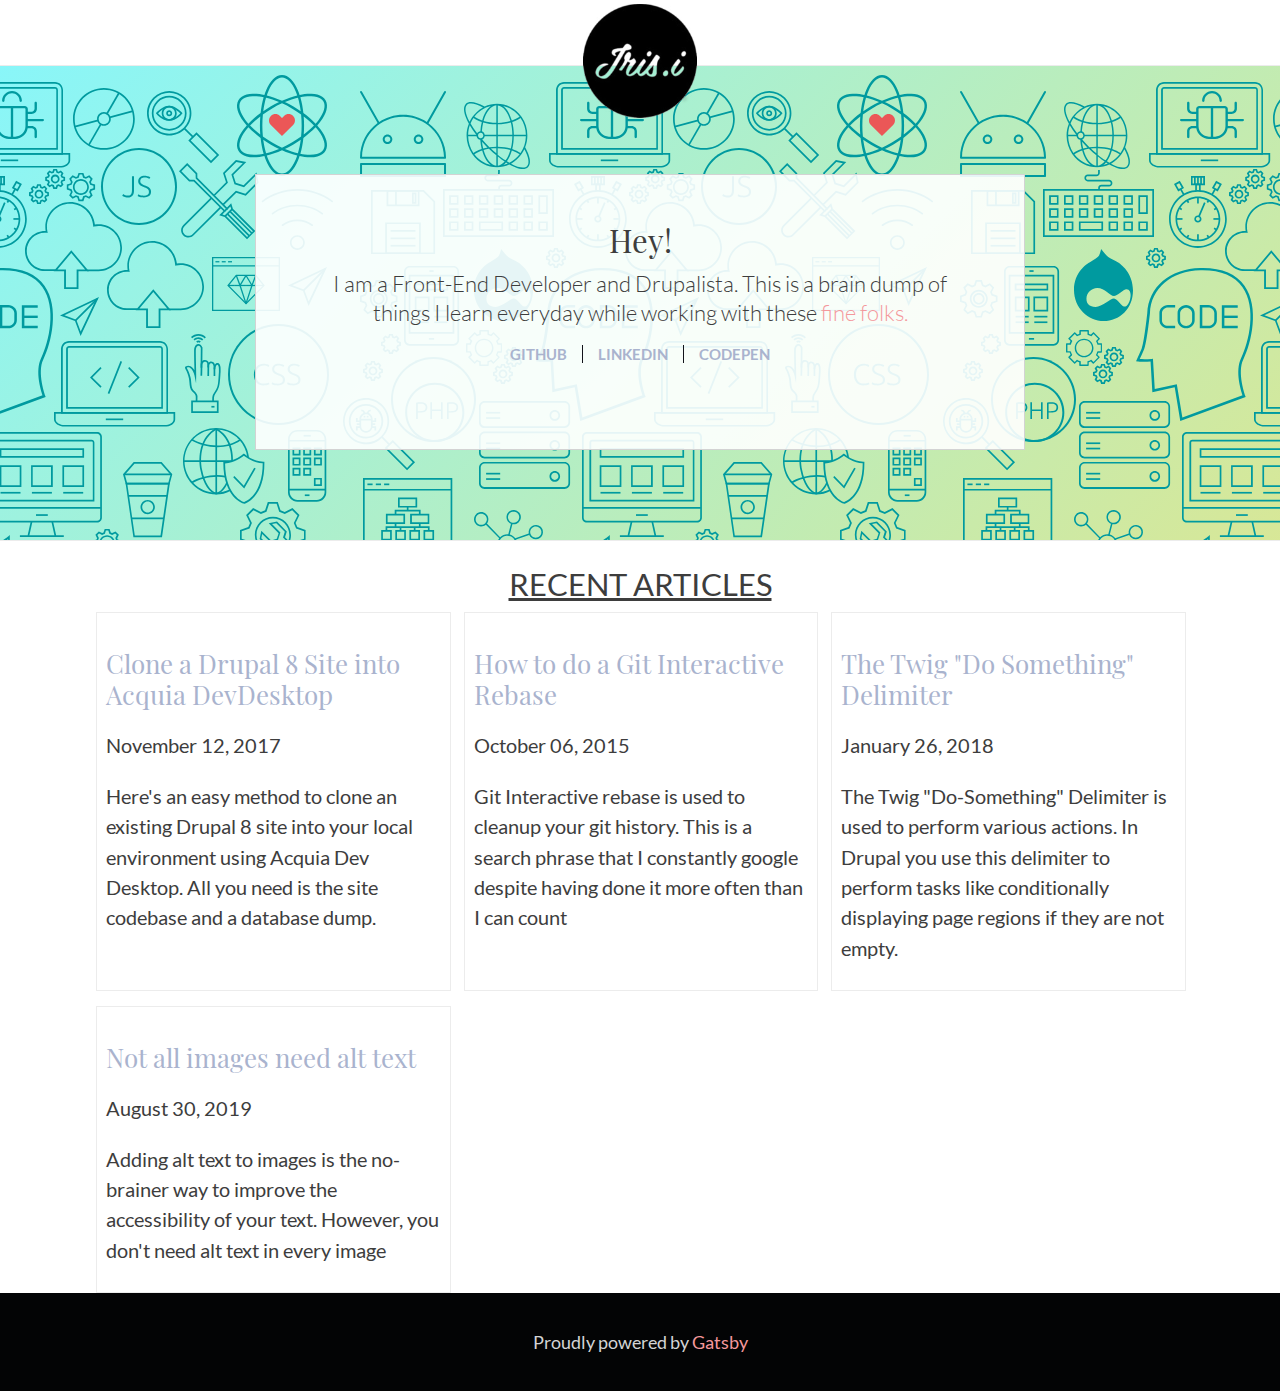
<file: index.html>
<!DOCTYPE html><html><head><meta charSet="utf-8"/><meta http-equiv="x-ua-compatible" content="ie=edge"/><meta name="viewport" content="width=device-width, initial-scale=1, shrink-to-fit=no"/><style data-href="/styles.e87c0813b95531becc0a.css">code[class*=language-],pre[class*=language-]{color:#f8f8f2;background:none;text-shadow:0 1px rgba(0,0,0,.3);font-family:Consolas,Monaco,Andale Mono,Ubuntu Mono,monospace;font-size:1em;text-align:left;white-space:pre;word-spacing:normal;word-break:normal;word-wrap:normal;line-height:1.5;-moz-tab-size:4;-o-tab-size:4;tab-size:4;-webkit-hyphens:none;-ms-hyphens:none;hyphens:none}pre[class*=language-]{padding:1em;margin:.5em 0;overflow:auto;border-radius:.3em}:not(pre)>code[class*=language-],pre[class*=language-]{background:#272822}:not(pre)>code[class*=language-]{padding:.1em;border-radius:.3em;white-space:normal}.token.cdata,.token.comment,.token.doctype,.token.prolog{color:#708090}.token.punctuation{color:#f8f8f2}.namespace{opacity:.7}.token.constant,.token.deleted,.token.property,.token.symbol,.token.tag{color:#f92672}.token.boolean,.token.number{color:#ae81ff}.token.attr-name,.token.builtin,.token.char,.token.inserted,.token.selector,.token.string{color:#a6e22e}.language-css .token.string,.style .token.string,.token.entity,.token.operator,.token.url,.token.variable{color:#f8f8f2}.token.atrule,.token.attr-value,.token.class-name,.token.function{color:#e6db74}.token.keyword{color:#66d9ef}.token.important,.token.regex{color:#fd971f}.token.bold,.token.important{font-weight:700}.token.italic{font-style:italic}.token.entity{cursor:help}.header{border-bottom:1px solid #ececec}.header__inner{align-items:center;display:grid;grid-gap:10px;grid-template-areas:". . logo menu menu";grid-template-columns:repeat(5,1fr);height:65px}.header__logo{grid-area:logo;justify-self:center;width:120px;z-index:100;margin:0}.footer{background:url(/static/footer-icon-pattern-6e6a705ebc2fa2f46ff0e973812b535e.svg) fixed #030405;background-size:450px}.footer footer{color:#d3d4d5;text-align:center;padding:2em 0}.hero{border-bottom:1px solid #ececec;padding-top:3rem}.hero__title{font-weight:400}.hero--wrapper{background:url("data:image/svg+xml;charset=utf-8,%3Csvg xmlns='http://www.w3.org/2000/svg' viewBox='0 0 304 304' width='304' height='304'%3E%3Cpath fill='%239C92AC' fill-opacity='0.4' d='M44.1 224a5 5 0 1 1 0 2H0v-2h44.1zm160 48a5 5 0 1 1 0 2H82v-2h122.1zm57.8-46a5 5 0 1 1 0-2H304v2h-42.1zm0 16a5 5 0 1 1 0-2H304v2h-42.1zm6.2-114a5 5 0 1 1 0 2h-86.2a5 5 0 1 1 0-2h86.2zm-256-48a5 5 0 1 1 0 2H0v-2h12.1zm185.8 34a5 5 0 1 1 0-2h86.2a5 5 0 1 1 0 2h-86.2zM258 12.1a5 5 0 1 1-2 0V0h2v12.1zm-64 208a5 5 0 1 1-2 0v-54.2a5 5 0 1 1 2 0v54.2zm48-198.2V80h62v2h-64V21.9a5 5 0 1 1 2 0zm16 16V64h46v2h-48V37.9a5 5 0 1 1 2 0zm-128 96V208h16v12.1a5 5 0 1 1-2 0V210h-16v-76.1a5 5 0 1 1 2 0zm-5.9-21.9a5 5 0 1 1 0 2H114v48H85.9a5 5 0 1 1 0-2H112v-48h12.1zm-6.2 130a5 5 0 1 1 0-2H176v-74.1a5 5 0 1 1 2 0V242h-60.1zm-16-64a5 5 0 1 1 0-2H114v48h10.1a5 5 0 1 1 0 2H112v-48h-10.1zM66 284.1a5 5 0 1 1-2 0V274H50v30h-2v-32h18v12.1zM236.1 176a5 5 0 1 1 0 2H226v94h48v32h-2v-30h-48v-98h12.1zm25.8-30a5 5 0 1 1 0-2H274v44.1a5 5 0 1 1-2 0V146h-10.1zm-64 96a5 5 0 1 1 0-2H208v-80h16v-14h-42.1a5 5 0 1 1 0-2H226v18h-16v80h-12.1zm86.2-210a5 5 0 1 1 0 2H272V0h2v32h10.1zM98 101.9V146H53.9a5 5 0 1 1 0-2H96v-42.1a5 5 0 1 1 2 0zM53.9 34a5 5 0 1 1 0-2H80V0h2v34H53.9zm60.1 3.9V66H82v64H69.9a5 5 0 1 1 0-2H80V64h32V37.9a5 5 0 1 1 2 0zM101.9 82a5 5 0 1 1 0-2H128V37.9a5 5 0 1 1 2 0V82h-28.1zm16-64a5 5 0 1 1 0-2H146v44.1a5 5 0 1 1-2 0V18h-26.1zm102.2 270a5 5 0 1 1 0 2H98v14h-2v-16h124.1zM242 149.9V160h16v34h-16v62h48v48h-2v-46h-48v-66h16v-30h-16v-12.1a5 5 0 1 1 2 0zM53.9 18a5 5 0 1 1 0-2H64V2H48V0h18v18H53.9zm112 32a5 5 0 1 1 0-2H192V0h50v2h-48v48h-28.1zm-48-48a5 5 0 0 1-9.8-2h2.07a3 3 0 1 0 5.66 0H178v34h-18V21.9a5 5 0 1 1 2 0V32h14V2h-58.1zm0 96a5 5 0 1 1 0-2H137l32-32h39V21.9a5 5 0 1 1 2 0V66h-40.17l-32 32H117.9zm28.1 90.1a5 5 0 1 1-2 0v-76.51L175.59 80H224V21.9a5 5 0 1 1 2 0V82h-49.59L146 112.41v75.69zm16 32a5 5 0 1 1-2 0v-99.51L184.59 96H300.1a5 5 0 0 1 3.9-3.9v2.07a3 3 0 0 0 0 5.66v2.07a5 5 0 0 1-3.9-3.9H185.41L162 121.41v98.69zm-144-64a5 5 0 1 1-2 0v-3.51l48-48V48h32V0h2v50H66v55.41l-48 48v2.69zM50 53.9v43.51l-48 48V208h26.1a5 5 0 1 1 0 2H0v-65.41l48-48V53.9a5 5 0 1 1 2 0zm-16 16V89.41l-34 34v-2.82l32-32V69.9a5 5 0 1 1 2 0zM12.1 32a5 5 0 1 1 0 2H9.41L0 43.41V40.6L8.59 32h3.51zm265.8 18a5 5 0 1 1 0-2h18.69l7.41-7.41v2.82L297.41 50H277.9zm-16 160a5 5 0 1 1 0-2H288v-71.41l16-16v2.82l-14 14V210h-28.1zm-208 32a5 5 0 1 1 0-2H64v-22.59L40.59 194H21.9a5 5 0 1 1 0-2H41.41L66 216.59V242H53.9zm150.2 14a5 5 0 1 1 0 2H96v-56.6L56.6 162H37.9a5 5 0 1 1 0-2h19.5L98 200.6V256h106.1zm-150.2 2a5 5 0 1 1 0-2H80v-46.59L48.59 178H21.9a5 5 0 1 1 0-2H49.41L82 208.59V258H53.9zM34 39.8v1.61L9.41 66H0v-2h8.59L32 40.59V0h2v39.8zM2 300.1a5 5 0 0 1 3.9 3.9H3.83A3 3 0 0 0 0 302.17V256h18v48h-2v-46H2v42.1zM34 241v63h-2v-62H0v-2h34v1zM17 18H0v-2h16V0h2v18h-1zm273-2h14v2h-16V0h2v16zm-32 273v15h-2v-14h-14v14h-2v-16h18v1zM0 92.1A5.02 5.02 0 0 1 6 97a5 5 0 0 1-6 4.9v-2.07a3 3 0 1 0 0-5.66V92.1zM80 272h2v32h-2v-32zm37.9 32h-2.07a3 3 0 0 0-5.66 0h-2.07a5 5 0 0 1 9.8 0zM5.9 0A5.02 5.02 0 0 1 0 5.9V3.83A3 3 0 0 0 3.83 0H5.9zm294.2 0h2.07A3 3 0 0 0 304 3.83V5.9a5 5 0 0 1-3.9-5.9zm3.9 300.1v2.07a3 3 0 0 0-1.83 1.83h-2.07a5 5 0 0 1 3.9-3.9zM97 100a3 3 0 1 0 0-6 3 3 0 0 0 0 6zm0-16a3 3 0 1 0 0-6 3 3 0 0 0 0 6zm16 16a3 3 0 1 0 0-6 3 3 0 0 0 0 6zm16 16a3 3 0 1 0 0-6 3 3 0 0 0 0 6zm0 16a3 3 0 1 0 0-6 3 3 0 0 0 0 6zm-48 32a3 3 0 1 0 0-6 3 3 0 0 0 0 6zm16 16a3 3 0 1 0 0-6 3 3 0 0 0 0 6zm32 48a3 3 0 1 0 0-6 3 3 0 0 0 0 6zm-16 16a3 3 0 1 0 0-6 3 3 0 0 0 0 6zm32-16a3 3 0 1 0 0-6 3 3 0 0 0 0 6zm0-32a3 3 0 1 0 0-6 3 3 0 0 0 0 6zm16 32a3 3 0 1 0 0-6 3 3 0 0 0 0 6zm32 16a3 3 0 1 0 0-6 3 3 0 0 0 0 6zm0-16a3 3 0 1 0 0-6 3 3 0 0 0 0 6zm-16-64a3 3 0 1 0 0-6 3 3 0 0 0 0 6zm16 0a3 3 0 1 0 0-6 3 3 0 0 0 0 6zm16 96a3 3 0 1 0 0-6 3 3 0 0 0 0 6zm0 16a3 3 0 1 0 0-6 3 3 0 0 0 0 6zm16 16a3 3 0 1 0 0-6 3 3 0 0 0 0 6zm16-144a3 3 0 1 0 0-6 3 3 0 0 0 0 6zm0 32a3 3 0 1 0 0-6 3 3 0 0 0 0 6zm16-32a3 3 0 1 0 0-6 3 3 0 0 0 0 6zm16-16a3 3 0 1 0 0-6 3 3 0 0 0 0 6zm-96 0a3 3 0 1 0 0-6 3 3 0 0 0 0 6zm0 16a3 3 0 1 0 0-6 3 3 0 0 0 0 6zm16-32a3 3 0 1 0 0-6 3 3 0 0 0 0 6zm96 0a3 3 0 1 0 0-6 3 3 0 0 0 0 6zm-16-64a3 3 0 1 0 0-6 3 3 0 0 0 0 6zm16-16a3 3 0 1 0 0-6 3 3 0 0 0 0 6zm-32 0a3 3 0 1 0 0-6 3 3 0 0 0 0 6zm0-16a3 3 0 1 0 0-6 3 3 0 0 0 0 6zm-16 0a3 3 0 1 0 0-6 3 3 0 0 0 0 6zm-16 0a3 3 0 1 0 0-6 3 3 0 0 0 0 6zm-16 0a3 3 0 1 0 0-6 3 3 0 0 0 0 6zM49 36a3 3 0 1 0 0-6 3 3 0 0 0 0 6zm-32 0a3 3 0 1 0 0-6 3 3 0 0 0 0 6zm32 16a3 3 0 1 0 0-6 3 3 0 0 0 0 6zM33 68a3 3 0 1 0 0-6 3 3 0 0 0 0 6zm16-48a3 3 0 1 0 0-6 3 3 0 0 0 0 6zm0 240a3 3 0 1 0 0-6 3 3 0 0 0 0 6zm16 32a3 3 0 1 0 0-6 3 3 0 0 0 0 6zm-16-64a3 3 0 1 0 0-6 3 3 0 0 0 0 6zm0 16a3 3 0 1 0 0-6 3 3 0 0 0 0 6zm-16-32a3 3 0 1 0 0-6 3 3 0 0 0 0 6zm80-176a3 3 0 1 0 0-6 3 3 0 0 0 0 6zm16 0a3 3 0 1 0 0-6 3 3 0 0 0 0 6zm-16-16a3 3 0 1 0 0-6 3 3 0 0 0 0 6zm32 48a3 3 0 1 0 0-6 3 3 0 0 0 0 6zm16-16a3 3 0 1 0 0-6 3 3 0 0 0 0 6zm0-32a3 3 0 1 0 0-6 3 3 0 0 0 0 6zm112 176a3 3 0 1 0 0-6 3 3 0 0 0 0 6zm-16 16a3 3 0 1 0 0-6 3 3 0 0 0 0 6zm0 16a3 3 0 1 0 0-6 3 3 0 0 0 0 6zm0 16a3 3 0 1 0 0-6 3 3 0 0 0 0 6zM17 180a3 3 0 1 0 0-6 3 3 0 0 0 0 6zm0 16a3 3 0 1 0 0-6 3 3 0 0 0 0 6zm0-32a3 3 0 1 0 0-6 3 3 0 0 0 0 6zm16 0a3 3 0 1 0 0-6 3 3 0 0 0 0 6zM17 84a3 3 0 1 0 0-6 3 3 0 0 0 0 6zm32 64a3 3 0 1 0 0-6 3 3 0 0 0 0 6zm16-16a3 3 0 1 0 0-6 3 3 0 0 0 0 6z'/%3E%3C/svg%3E"),linear-gradient(-45deg,#ffe066,#89f6f9)}.hero--wrapper--animated{background:linear-gradient(-45deg,#f66,#ffe066,#89f6f9);background-size:300% 300%;-webkit-animation:Gradient 5s ease 1;animation:Gradient 5s ease 1}.hero--wrapper--animated .hero{background:url(/static/tech-icon-pattern-a57dd1ffa7afa39280e62c2e19cda292.svg) top transparent}@-webkit-keyframes Gradient{0%{background-position:0 50%}50%{background-position:100% 50%}to{background-position:0 50%}}@keyframes Gradient{0%{background-position:0 50%}50%{background-position:100% 50%}to{background-position:0 50%}}.bubbles{background-image:url("data:image/svg+xml;charset=utf-8,%3Csvg width='100' height='100' viewBox='0 0 100 100' xmlns='http://www.w3.org/2000/svg'%3E%3Cpath d='M11 18c3.866 0 7-3.134 7-7s-3.134-7-7-7-7 3.134-7 7 3.134 7 7 7zm48 25c3.866 0 7-3.134 7-7s-3.134-7-7-7-7 3.134-7 7 3.134 7 7 7zm-43-7c1.657 0 3-1.343 3-3s-1.343-3-3-3-3 1.343-3 3 1.343 3 3 3zm63 31c1.657 0 3-1.343 3-3s-1.343-3-3-3-3 1.343-3 3 1.343 3 3 3zM34 90c1.657 0 3-1.343 3-3s-1.343-3-3-3-3 1.343-3 3 1.343 3 3 3zm56-76c1.657 0 3-1.343 3-3s-1.343-3-3-3-3 1.343-3 3 1.343 3 3 3zM12 86c2.21 0 4-1.79 4-4s-1.79-4-4-4-4 1.79-4 4 1.79 4 4 4zm28-65c2.21 0 4-1.79 4-4s-1.79-4-4-4-4 1.79-4 4 1.79 4 4 4zm23-11c2.76 0 5-2.24 5-5s-2.24-5-5-5-5 2.24-5 5 2.24 5 5 5zm-6 60c2.21 0 4-1.79 4-4s-1.79-4-4-4-4 1.79-4 4 1.79 4 4 4zm29 22c2.76 0 5-2.24 5-5s-2.24-5-5-5-5 2.24-5 5 2.24 5 5 5zM32 63c2.76 0 5-2.24 5-5s-2.24-5-5-5-5 2.24-5 5 2.24 5 5 5zm57-13c2.76 0 5-2.24 5-5s-2.24-5-5-5-5 2.24-5 5 2.24 5 5 5zm-9-21c1.105 0 2-.895 2-2s-.895-2-2-2-2 .895-2 2 .895 2 2 2zM60 91c1.105 0 2-.895 2-2s-.895-2-2-2-2 .895-2 2 .895 2 2 2zM35 41c1.105 0 2-.895 2-2s-.895-2-2-2-2 .895-2 2 .895 2 2 2zM12 60c1.105 0 2-.895 2-2s-.895-2-2-2-2 .895-2 2 .895 2 2 2z' fill='%239C92AC' fill-opacity='0.4' fill-rule='evenodd'/%3E%3C/svg%3E"),linear-gradient(-45deg,#ffe066,#89f6f9)}.temple{background-image:url("data:image/svg+xml;charset=utf-8,%3Csvg xmlns='http://www.w3.org/2000/svg' width='152' height='152' viewBox='0 0 152 152'%3E%3Cg fill-rule='evenodd'%3E%3Cg id='temple' fill='%239C92AC' fill-opacity='0.4'%3E%3Cpath d='M152 150v2H0v-2h28v-8H8v-20H0v-2h8V80h42v20h20v42H30v8h90v-8H80v-42h20V80h42v40h8V30h-8v40h-42V50H80V8h40V0h2v8h20v20h8V0h2v150zm-2 0v-28h-8v20h-20v8h28zM82 30v18h18V30H82zm20 18h20v20h18V30h-20V10H82v18h20v20zm0 2v18h18V50h-18zm20-22h18V10h-18v18zm-54 92v-18H50v18h18zm-20-18H28V82H10v38h20v20h38v-18H48v-20zm0-2V82H30v18h18zm-20 22H10v18h18v-18zm54 0v18h38v-20h20V82h-18v20h-20v20H82zm18-20H82v18h18v-18zm2-2h18V82h-18v18zm20 40v-18h18v18h-18zM30 0h-2v8H8v20H0v2h8v40h42V50h20V8H30V0zm20 48h18V30H50v18zm18-20H48v20H28v20H10V30h20V10h38v18zM30 50h18v18H30V50zm-2-40H10v18h18V10z'/%3E%3C/g%3E%3C/g%3E%3C/svg%3E"),linear-gradient(-45deg,#ffe066,#89f6f9)}.triangles{background-image:url("data:image/svg+xml;charset=utf-8,%3Csvg xmlns='http://www.w3.org/2000/svg' width='36' height='72' viewBox='0 0 36 72'%3E%3Cg fill-rule='evenodd'%3E%3Cg fill='%239C92AC' fill-opacity='0.4'%3E%3Cpath d='M2 6h12L8 18 2 6zm18 36h12l-6 12-6-12z'/%3E%3C/g%3E%3C/g%3E%3C/svg%3E"),linear-gradient(-45deg,#ffe066,#89f6f9)}.architect{background-image:url("data:image/svg+xml;charset=utf-8,%3Csvg xmlns='http://www.w3.org/2000/svg' width='100' height='199' viewBox='0 0 100 199'%3E%3Cg fill='%239C92AC' fill-opacity='0.4'%3E%3Cpath d='M0 199V0h1v1.99L100 199h-1.12L1 4.22V199H0zM100 2h-.12l-1-2H100v2z'/%3E%3C/g%3E%3C/svg%3E"),linear-gradient(-45deg,#ffe066,#89f6f9)}.jigsaw{background-image:url("data:image/svg+xml;charset=utf-8,%3Csvg xmlns='http://www.w3.org/2000/svg' width='192' height='192' viewBox='0 0 192 192'%3E%3Cpath fill='%239C92AC' fill-opacity='0.4' d='M192 15v2a11 11 0 0 0-11 11c0 1.94 1.16 4.75 2.53 6.11l2.36 2.36a6.93 6.93 0 0 1 1.22 7.56l-.43.84a8.08 8.08 0 0 1-6.66 4.13H145v35.02a6.1 6.1 0 0 0 3.03 4.87l.84.43c1.58.79 4 .4 5.24-.85l2.36-2.36a12.04 12.04 0 0 1 7.51-3.11 13 13 0 1 1 .02 26 12 12 0 0 1-7.53-3.11l-2.36-2.36a4.93 4.93 0 0 0-5.24-.85l-.84.43a6.1 6.1 0 0 0-3.03 4.87V143h35.02a8.08 8.08 0 0 1 6.66 4.13l.43.84a6.91 6.91 0 0 1-1.22 7.56l-2.36 2.36A10.06 10.06 0 0 0 181 164a11 11 0 0 0 11 11v2a13 13 0 0 1-13-13 12 12 0 0 1 3.11-7.53l2.36-2.36a4.93 4.93 0 0 0 .85-5.24l-.43-.84a6.1 6.1 0 0 0-4.87-3.03H145v35.02a8.08 8.08 0 0 1-4.13 6.66l-.84.43a6.91 6.91 0 0 1-7.56-1.22l-2.36-2.36A10.06 10.06 0 0 0 124 181a11 11 0 0 0-11 11h-2a13 13 0 0 1 13-13c2.47 0 5.79 1.37 7.53 3.11l2.36 2.36a4.94 4.94 0 0 0 5.24.85l.84-.43a6.1 6.1 0 0 0 3.03-4.87V145h-35.02a8.08 8.08 0 0 1-6.66-4.13l-.43-.84a6.91 6.91 0 0 1 1.22-7.56l2.36-2.36A10.06 10.06 0 0 0 107 124a11 11 0 0 0-22 0c0 1.94 1.16 4.75 2.53 6.11l2.36 2.36a6.93 6.93 0 0 1 1.22 7.56l-.43.84a8.08 8.08 0 0 1-6.66 4.13H49v35.02a6.1 6.1 0 0 0 3.03 4.87l.84.43c1.58.79 4 .4 5.24-.85l2.36-2.36a12.04 12.04 0 0 1 7.51-3.11A13 13 0 0 1 81 192h-2a11 11 0 0 0-11-11c-1.94 0-4.75 1.16-6.11 2.53l-2.36 2.36a6.93 6.93 0 0 1-7.56 1.22l-.84-.43a8.08 8.08 0 0 1-4.13-6.66V145H11.98a6.1 6.1 0 0 0-4.87 3.03l-.43.84c-.79 1.58-.4 4 .85 5.24l2.36 2.36a12.04 12.04 0 0 1 3.11 7.51A13 13 0 0 1 0 177v-2a11 11 0 0 0 11-11c0-1.94-1.16-4.75-2.53-6.11l-2.36-2.36a6.93 6.93 0 0 1-1.22-7.56l.43-.84a8.08 8.08 0 0 1 6.66-4.13H47v-35.02a6.1 6.1 0 0 0-3.03-4.87l-.84-.43c-1.59-.8-4-.4-5.24.85l-2.36 2.36A12 12 0 0 1 28 109a13 13 0 1 1 0-26c2.47 0 5.79 1.37 7.53 3.11l2.36 2.36a4.94 4.94 0 0 0 5.24.85l.84-.43A6.1 6.1 0 0 0 47 84.02V49H11.98a8.08 8.08 0 0 1-6.66-4.13l-.43-.84a6.91 6.91 0 0 1 1.22-7.56l2.36-2.36A10.06 10.06 0 0 0 11 28 11 11 0 0 0 0 17v-2a13 13 0 0 1 13 13c0 2.47-1.37 5.79-3.11 7.53l-2.36 2.36a4.94 4.94 0 0 0-.85 5.24l.43.84A6.1 6.1 0 0 0 11.98 47H47V11.98a8.08 8.08 0 0 1 4.13-6.66l.84-.43a6.91 6.91 0 0 1 7.56 1.22l2.36 2.36A10.06 10.06 0 0 0 68 11 11 11 0 0 0 79 0h2a13 13 0 0 1-13 13 12 12 0 0 1-7.53-3.11l-2.36-2.36a4.93 4.93 0 0 0-5.24-.85l-.84.43A6.1 6.1 0 0 0 49 11.98V47h35.02a8.08 8.08 0 0 1 6.66 4.13l.43.84a6.91 6.91 0 0 1-1.22 7.56l-2.36 2.36A10.06 10.06 0 0 0 85 68a11 11 0 0 0 22 0c0-1.94-1.16-4.75-2.53-6.11l-2.36-2.36a6.93 6.93 0 0 1-1.22-7.56l.43-.84a8.08 8.08 0 0 1 6.66-4.13H143V11.98a6.1 6.1 0 0 0-3.03-4.87l-.84-.43c-1.59-.8-4-.4-5.24.85l-2.36 2.36A12 12 0 0 1 124 13a13 13 0 0 1-13-13h2a11 11 0 0 0 11 11c1.94 0 4.75-1.16 6.11-2.53l2.36-2.36a6.93 6.93 0 0 1 7.56-1.22l.84.43a8.08 8.08 0 0 1 4.13 6.66V47h35.02a6.1 6.1 0 0 0 4.87-3.03l.43-.84c.8-1.59.4-4-.85-5.24l-2.36-2.36A12 12 0 0 1 179 28a13 13 0 0 1 13-13zM84.02 143a6.1 6.1 0 0 0 4.87-3.03l.43-.84c.8-1.59.4-4-.85-5.24l-2.36-2.36A12 12 0 0 1 83 124a13 13 0 1 1 26 0c0 2.47-1.37 5.79-3.11 7.53l-2.36 2.36a4.94 4.94 0 0 0-.85 5.24l.43.84a6.1 6.1 0 0 0 4.87 3.03H143v-35.02a8.08 8.08 0 0 1 4.13-6.66l.84-.43a6.91 6.91 0 0 1 7.56 1.22l2.36 2.36A10.06 10.06 0 0 0 164 107a11 11 0 0 0 0-22c-1.94 0-4.75 1.16-6.11 2.53l-2.36 2.36a6.93 6.93 0 0 1-7.56 1.22l-.84-.43a8.08 8.08 0 0 1-4.13-6.66V49h-35.02a6.1 6.1 0 0 0-4.87 3.03l-.43.84c-.79 1.58-.4 4 .85 5.24l2.36 2.36a12.04 12.04 0 0 1 3.11 7.51A13 13 0 1 1 83 68a12 12 0 0 1 3.11-7.53l2.36-2.36a4.93 4.93 0 0 0 .85-5.24l-.43-.84A6.1 6.1 0 0 0 84.02 49H49v35.02a8.08 8.08 0 0 1-4.13 6.66l-.84.43a6.91 6.91 0 0 1-7.56-1.22l-2.36-2.36A10.06 10.06 0 0 0 28 85a11 11 0 0 0 0 22c1.94 0 4.75-1.16 6.11-2.53l2.36-2.36a6.93 6.93 0 0 1 7.56-1.22l.84.43a8.08 8.08 0 0 1 4.13 6.66V143h35.02z'/%3E%3C/svg%3E"),linear-gradient(-45deg,#ffe066,#89f6f9)}body,html{margin:0;padding:0}blockquote{border-left:.3rem solid #d3d4d5;margin-left:0;margin-right:0;padding:1rem 1.5rem}blockquote :last-child{margin-bottom:0}.button,button,input[type=button],input[type=reset],input[type=submit]{background-color:#23b9cb;border:.1rem solid #23b9cb;border-radius:10px;color:#fff;cursor:pointer;display:inline-block;height:auto;text-align:center;text-decoration:none;white-space:nowrap}.button:focus,.button:hover,button:focus,button:hover,input[type=button]:focus,input[type=button]:hover,input[type=reset]:focus,input[type=reset]:hover,input[type=submit]:focus,input[type=submit]:hover{background-color:#373f51;border-color:#373f51;color:#fff;outline:0}.button[disabled],button[disabled],input[type=button][disabled],input[type=reset][disabled],input[type=submit][disabled]{cursor:default;opacity:.5}.button[disabled]:focus,.button[disabled]:hover,button[disabled]:focus,button[disabled]:hover,input[type=button][disabled]:focus,input[type=button][disabled]:hover,input[type=reset][disabled]:focus,input[type=reset][disabled]:hover,input[type=submit][disabled]:focus,input[type=submit][disabled]:hover{background-color:#23b9cb;border-color:#23b9cb}.button.button-outline,button.button-outline,input[type=button].button-outline,input[type=reset].button-outline,input[type=submit].button-outline{background-color:transparent;color:#23b9cb}.button.button-outline:focus,.button.button-outline:hover,button.button-outline:focus,button.button-outline:hover,input[type=button].button-outline:focus,input[type=button].button-outline:hover,input[type=reset].button-outline:focus,input[type=reset].button-outline:hover,input[type=submit].button-outline:focus,input[type=submit].button-outline:hover{background-color:transparent;border-color:#373f51;color:#373f51}.button.button-outline[disabled]:focus,.button.button-outline[disabled]:hover,button.button-outline[disabled]:focus,button.button-outline[disabled]:hover,input[type=button].button-outline[disabled]:focus,input[type=button].button-outline[disabled]:hover,input[type=reset].button-outline[disabled]:focus,input[type=reset].button-outline[disabled]:hover,input[type=submit].button-outline[disabled]:focus,input[type=submit].button-outline[disabled]:hover{border-color:inherit;color:#23b9cb}.button.button-clear,button.button-clear,input[type=button].button-clear,input[type=reset].button-clear,input[type=submit].button-clear{background-color:transparent;border-color:transparent;color:#23b9cb}.button.button-clear:focus,.button.button-clear:hover,button.button-clear:focus,button.button-clear:hover,input[type=button].button-clear:focus,input[type=button].button-clear:hover,input[type=reset].button-clear:focus,input[type=reset].button-clear:hover,input[type=submit].button-clear:focus,input[type=submit].button-clear:hover{background-color:transparent;border-color:transparent;color:#373f51}.button.button-clear[disabled]:focus,.button.button-clear[disabled]:hover,button.button-clear[disabled]:focus,button.button-clear[disabled]:hover,input[type=button].button-clear[disabled]:focus,input[type=button].button-clear[disabled]:hover,input[type=reset].button-clear[disabled]:focus,input[type=reset].button-clear[disabled]:hover,input[type=submit].button-clear[disabled]:focus,input[type=submit].button-clear[disabled]:hover{color:#23b9cb}input[type=email],input[type=number],input[type=password],input[type=search],input[type=tel],input[type=text],input[type=url],select,textarea{-webkit-appearance:none;-moz-appearance:none;appearance:none;background-color:#fff;border:.1rem solid #d3d4d5;border-radius:.4rem;box-shadow:none;box-sizing:border-box;padding:.6rem 1rem;width:100%}input[type=email]:focus,input[type=number]:focus,input[type=password]:focus,input[type=search]:focus,input[type=tel]:focus,input[type=text]:focus,input[type=url]:focus,select:focus,textarea:focus{border-color:#23b9cb;outline:0}select{background:url('data:image/svg+xml;utf8,<svg xmlns="http://www.w3.org/2000/svg" height="14" viewBox="0 0 29 14" width="29"><path fill="#d1d1d1" d="M9.37727 3.625l5.08154 6.93523L19.54036 3.625"/></svg>') 100% no-repeat;padding-right:3rem}select:focus{background-image:url('data:image/svg+xml;utf8,<svg xmlns="http://www.w3.org/2000/svg" height="14" viewBox="0 0 29 14" width="29"><path fill="#9b4dca" d="M9.37727 3.625l5.08154 6.93523L19.54036 3.625"/></svg>')}textarea{min-height:6.5rem}label,legend{display:block;font-weight:700;margin-bottom:.5rem}fieldset{border-width:0;padding:0}input[type=checkbox],input[type=radio]{display:inline}.label-inline{display:inline-block;font-weight:400;margin-left:.5rem}a{color:#f4989c;text-decoration:none}a:focus,a:hover{color:#373f51}dl,ol,ul{list-style:none;margin-top:0;padding-left:0}dl dl,dl ol,dl ul,ol dl,ol ol,ol ul,ul dl,ul ol,ul ul{font-size:90%;margin:1.5rem 0 1.5rem 3rem}ol{list-style:decimal inside}ul{list-style:circle inside}.button,button,dd,dt,li{margin-bottom:.5%}fieldset,input,select,textarea{margin-bottom:1%}blockquote,dl,figure,form,ol,p,pre,table,ul{margin-bottom:.5%}table{width:100%}td,th{border-bottom:.1rem solid #e1dedd;padding:1.2rem 1.5rem;text-align:left}td:first-child,th:first-child{padding-left:0}td:last-child,th:last-child{padding-right:0}img{max-width:100%}.clearfix:after{clear:both;content:" ";display:table}.float-left{float:left}.float-right{float:right}blockquote{box-shadow:-8px 0 0 hsla(0,0%,100%,.3),-8px 0 0 #23b9cb,-15px 0 0 #fbd248}@-webkit-keyframes underline-gradient{0%{-webkit-transform:translateZ(0);transform:translateZ(0)}to{-webkit-transform:translate3d(-75%,0,0);transform:translate3d(-75%,0,0)}}@keyframes underline-gradient{0%{-webkit-transform:translateZ(0);transform:translateZ(0)}to{-webkit-transform:translate3d(-75%,0,0);transform:translate3d(-75%,0,0)}}html{font-size:1.125em}body{font-family:Lato,Helvetica Neue,Arial,sans-serif;line-height:1.45;color:#3d3d3d}h1,h2,h3,h4,h5{font-family:Playfair Display,Georgia,Times New Roman,serif;font-weight:400;margin:1.414rem 0 .5rem;line-height:1.2}h1{margin-top:0;font-size:2.074rem}h2.header__upper{text-align:center;text-transform:uppercase;font-family:Lato,Helvetica Neue,Arial,sans-serif;text-decoration:underline}h2>a{color:#a9b3ce}h2{font-size:1.728rem}h3{font-size:1.44rem}h4{font-size:1.12rem}.font_small,small{font-size:.833rem}article h3{text-decoration:underline;font-weight:700}blockquote{background-color:#e7edf4;border-radius:20px 0;font-weight:700;text-align:center}p{line-height:1.5;margin-bottom:1rem;font-size:1.125em}code{background:#a9b3ce;padding:5px .5rem}pre>code{background:#3d3d4e!important;display:inline-block;padding:1rem;color:#ececec;max-width:100vw;white-space:pre-wrap}.layout-container{max-width:1800px;width:95%;margin:0 auto}@media (min-width:601px){.layout-container{width:85%}}.wrapper__layout{display:block;padding:1em 0}@media (min-width:781px){.wrapper__layout{display:grid;grid-gap:2em}.two-col__right-content{grid-template-columns:3fr 1fr;grid-template-rows:1fr}.two-col__left-content{grid-template-columns:1fr 3fr;grid-template-rows:1fr}.two-col__left-content .layout-content{grid-column-start:2;grid-column-end:3;grid-row-start:1;grid-row-end:2}.two-col__left-content .layout-sidebar-first{grid-column-start:1;grid-column-end:2}}aside{border-left:1px solid #ececec}.hero__text{background:hsla(0,0%,100%,.9);font-size:1.22222rem;line-height:1.65rem;font-weight:300;width:80vw;padding:1em 5% 5%;margin:3rem auto 5rem;text-align:center;border:1px solid #d3d3d3}@media (min-width:781px){.hero__text{width:50vw}}.hero__text .small{font-size:.833rem;text-transform:uppercase}.hero__text .small a{color:#a9b3ce;padding:0 15px;border-right:1px solid #12131a;font-weight:700}.hero__text .small a:hover{text-decoration:underline}.hero__text .small a:last-child{border-right:0}.card{width:100%;border:1px solid #ececec}.card--wrapper{display:block}@media (min-width:601px){.card--wrapper{display:grid;grid-gap:10px;grid-template-columns:repeat(2,1fr)}.card--wrapper nav.pager{grid-column-start:1;grid-column-end:3}}@media (min-width:781px){.card--wrapper{grid-gap:15px;grid-template-columns:repeat(3,1fr)}.card--wrapper nav.pager{grid-column-start:1;grid-column-end:4}}.card__content{padding:.5em}.card__title{font-size:1.44rem}.card__image{width:100%}@font-face{font-family:Playfair Display;font-style:normal;font-display:swap;font-weight:400;src:local("Playfair Display Regular "),local("Playfair Display-Regular"),url(/static/playfair-display-latin-400-203179d16cd511feb9d8691f27926c3b.woff2) format("woff2"),url(/static/playfair-display-latin-400-277557a1614d9ebf11d497c62d835f88.woff) format("woff")}@font-face{font-family:Playfair Display;font-style:italic;font-display:swap;font-weight:400;src:local("Playfair Display Regular italic"),local("Playfair Display-Regularitalic"),url(/static/playfair-display-latin-400italic-125cd9420eced37579cc498db60f28fd.woff2) format("woff2"),url(/static/playfair-display-latin-400italic-cde11e332eb0d86c77b85bc35cabf5a7.woff) format("woff")}@font-face{font-family:Playfair Display;font-style:normal;font-display:swap;font-weight:700;src:local("Playfair Display Bold "),local("Playfair Display-Bold"),url(/static/playfair-display-latin-700-c8c6ab6af463c561473681a3b4621af3.woff2) format("woff2"),url(/static/playfair-display-latin-700-14f388c9721a961fdda6501887d6ceff.woff) format("woff")}@font-face{font-family:Playfair Display;font-style:italic;font-display:swap;font-weight:700;src:local("Playfair Display Bold italic"),local("Playfair Display-Bolditalic"),url(/static/playfair-display-latin-700italic-c8ebe87087ddd3f2b639e80a1cf604f0.woff2) format("woff2"),url(/static/playfair-display-latin-700italic-8f76bde77270d6a4fcd8d1c049fba17c.woff) format("woff")}@font-face{font-family:Playfair Display;font-style:normal;font-display:swap;font-weight:900;src:local("Playfair Display Black "),local("Playfair Display-Black"),url(/static/playfair-display-latin-900-4679353199d23f37e5aceb461a374027.woff2) format("woff2"),url(/static/playfair-display-latin-900-f22b045c6a2182fd7ef9223fd809a977.woff) format("woff")}@font-face{font-family:Playfair Display;font-style:italic;font-display:swap;font-weight:900;src:local("Playfair Display Black italic"),local("Playfair Display-Blackitalic"),url(/static/playfair-display-latin-900italic-05ad0f03665864c8406aff8dc4c536ad.woff2) format("woff2"),url(/static/playfair-display-latin-900italic-0db604cf87ded5e9c09aa6fdbc26d67f.woff) format("woff")}@font-face{font-family:Lato;font-style:normal;font-display:swap;font-weight:100;src:local("Lato Thin "),local("Lato-Thin"),url(/static/lato-latin-100-f8028e61362a54aa64dcb26e8063d0d7.woff2) format("woff2"),url(/static/lato-latin-100-752c20224144760a496fb9e19a62f616.woff) format("woff")}@font-face{font-family:Lato;font-style:italic;font-display:swap;font-weight:100;src:local("Lato Thin italic"),local("Lato-Thinitalic"),url(/static/lato-latin-100italic-ef884f11c6adb5df51c446911612e7af.woff2) format("woff2"),url(/static/lato-latin-100italic-6ea8380326f67e10380953b188d96a2b.woff) format("woff")}@font-face{font-family:Lato;font-style:normal;font-display:swap;font-weight:300;src:local("Lato Light "),local("Lato-Light"),url(/static/lato-latin-300-bbbd26aeee9c5b967e35933bce02d358.woff2) format("woff2"),url(/static/lato-latin-300-ba2452bdc790a4fee05202eac3c092b3.woff) format("woff")}@font-face{font-family:Lato;font-style:italic;font-display:swap;font-weight:300;src:local("Lato Light italic"),local("Lato-Lightitalic"),url(/static/lato-latin-300italic-7d718d7299ab7f9fab17d7d4f13ded57.woff2) format("woff2"),url(/static/lato-latin-300italic-06eb177ee6c1960bcd79f1cf8c812000.woff) format("woff")}@font-face{font-family:Lato;font-style:normal;font-display:swap;font-weight:400;src:local("Lato Regular "),local("Lato-Regular"),url(/static/lato-latin-400-f1a4a058fbba1e35a406188ae7eddaf8.woff2) format("woff2"),url(/static/lato-latin-400-62fb51e9e645f63599238881b9de15dd.woff) format("woff")}@font-face{font-family:Lato;font-style:italic;font-display:swap;font-weight:400;src:local("Lato Regular italic"),local("Lato-Regularitalic"),url(/static/lato-latin-400italic-b45e52f342dc29c8553f51a99f924871.woff2) format("woff2"),url(/static/lato-latin-400italic-c4082958a18f04bd32a3d3e1f5e390a5.woff) format("woff")}@font-face{font-family:Lato;font-style:normal;font-display:swap;font-weight:700;src:local("Lato Bold "),local("Lato-Bold"),url(/static/lato-latin-700-7fbbfd1610770d594aef639cfefdd0b0.woff2) format("woff2"),url(/static/lato-latin-700-96759e32fdc800c78b527a3e53fe2be6.woff) format("woff")}@font-face{font-family:Lato;font-style:italic;font-display:swap;font-weight:700;src:local("Lato Bold italic"),local("Lato-Bolditalic"),url(/static/lato-latin-700italic-c66215e09d2420885ad1a1f3eb2bac37.woff2) format("woff2"),url(/static/lato-latin-700italic-0a06ba1bdf385495f2679324cfbedd13.woff) format("woff")}@font-face{font-family:Lato;font-style:normal;font-display:swap;font-weight:900;src:local("Lato Black "),local("Lato-Black"),url(/static/lato-latin-900-f2de2c6ec69b0c11f1bc44c5348c2f35.woff2) format("woff2"),url(/static/lato-latin-900-d79dd0661ba130ec7a7e7c060fcb7e09.woff) format("woff")}@font-face{font-family:Lato;font-style:italic;font-display:swap;font-weight:900;src:local("Lato Black italic"),local("Lato-Blackitalic"),url(/static/lato-latin-900italic-fd67cf72cde7716bdadf8a3992b37fa2.woff2) format("woff2"),url(/static/lato-latin-900italic-e792d6c62329e025ca1cbea793ba8de5.woff) format("woff")}</style><meta name="generator" content="Gatsby 2.15.0"/><title data-react-helmet="true">Iris Ibekwe | Front End Developer and Drupalista</title><meta data-react-helmet="true" name="Front End Developer and Drupalista" content="I am a Front-End Developer and Drupalista. This is a brain dump of things I learn everyday"/><link as="script" rel="preload" href="/app-dfe13298b1cd8ed550c5.js"/><link as="script" rel="preload" href="/component---src-pages-index-js-437a09c30261dbfbb8e3.js"/><link as="script" rel="preload" href="/styles-88b82bbc715a19271275.js"/><link as="script" rel="preload" href="/commons-7b304016bd7d0f692664.js"/><link as="script" rel="preload" href="/webpack-runtime-e60e1605439f07125112.js"/><link as="fetch" rel="preload" href="/page-data/index/page-data.json" crossorigin="anonymous"/></head><body><noscript id="gatsby-noscript">This app works best with JavaScript enabled.</noscript><div id="___gatsby"><div style="outline:none" tabindex="-1" role="group" id="gatsby-focus-wrapper"><header role="banner" class="header"><div class="header__inner"><h1 class="header__logo"><a aria-current="page" class="" href="/"><img alt="Iris Ibekwe | Front End Developer and Drupalista" src="/static/iris-logo-7028243c3d6d31b77b878beeb84eb522.png"/></a></h1></div></header><div><section class="hero--wrapper--animated"><div class="hero"><div class="hero__text"><h2 class="hero__title">Hey!</h2>I am a Front-End Developer and Drupalista. This is a brain dump of things I learn everyday while working with these<a href="https://civicactions.com"> fine folks.</a><p class="small"><a href="https://github.com/iris-i">Github</a><a href="https://www.linkedin.com/in/irisibekwe/">LinkedIn</a><a href="https://codepen.io/irisibk/">CodePen</a></p></div></div></section><main class="layout-container"><h2 class="header__upper">Recent Articles</h2><section class="card--wrapper"><div class="card"><div class="card__content"><h2 class="card__title"><a href="/articles/clone-drupal-8-site-acquia-devdesktop">Clone a Drupal 8 Site into Acquia DevDesktop</a></h2><div class="teaser"><p class="card__date">November 12, 2017</p><p class="teaser__text teaser--home card__summary">Here&#x27;s an easy method to clone an existing Drupal 8 site into your local environment using Acquia Dev Desktop. All you need is the site codebase and a database dump.</p></div></div></div><div class="card"><div class="card__content"><h2 class="card__title"><a href="/articles/git-interactive-rebase">How to do a Git Interactive Rebase</a></h2><div class="teaser"><p class="card__date">October 06, 2015</p><p class="teaser__text teaser--home card__summary">Git Interactive rebase is used to cleanup your git history. This is a search phrase that I constantly google despite having done it more often than I can count</p></div></div></div><div class="card"><div class="card__content"><h2 class="card__title"><a href="/articles/twig-do-something-delimiter">The Twig &quot;Do Something&quot; Delimiter</a></h2><div class="teaser"><p class="card__date">January 26, 2018</p><p class="teaser__text teaser--home card__summary">The Twig &quot;Do-Something&quot; Delimiter is used to perform various actions. In Drupal you use this delimiter to perform tasks like conditionally displaying page regions if they are not empty.</p></div></div></div><div class="card"><div class="card__content"><h2 class="card__title"><a href="/articles/not-all-images-need-alt-text">Not all images need alt text</a></h2><div class="teaser"><p class="card__date">August 30, 2019</p><p class="teaser__text teaser--home card__summary">Adding alt text to images is the no-brainer way to improve the accessibility of your text. However, you don&#x27;t need alt text in every image</p></div></div></div></section></main></div><section class="footer"><footer role="contentinfo" class="welcome">Proudly powered by <a href="http://gatsbyjs.org">Gatsby</a></footer></section></div></div><script id="gatsby-script-loader">/*<![CDATA[*/window.pagePath="/";window.webpackCompilationHash="d33ef323f201e86de8d7";/*]]>*/</script><script id="gatsby-chunk-mapping">/*<![CDATA[*/window.___chunkMapping={"app":["/app-dfe13298b1cd8ed550c5.js"],"component---src-templates-article-template-js":["/component---src-templates-article-template-js-1615109b9953cb536e76.js"],"component---src-pages-404-js":["/component---src-pages-404-js-a4a780b117839437aec4.js"],"component---src-pages-index-js":["/component---src-pages-index-js-437a09c30261dbfbb8e3.js"],"component---src-pages-page-2-js":["/component---src-pages-page-2-js-4499af82bef6b62d8b4a.js"]};/*]]>*/</script><script src="/webpack-runtime-e60e1605439f07125112.js" async=""></script><script src="/commons-7b304016bd7d0f692664.js" async=""></script><script src="/styles-88b82bbc715a19271275.js" async=""></script><script src="/component---src-pages-index-js-437a09c30261dbfbb8e3.js" async=""></script><script src="/app-dfe13298b1cd8ed550c5.js" async=""></script></body></html>
</file>
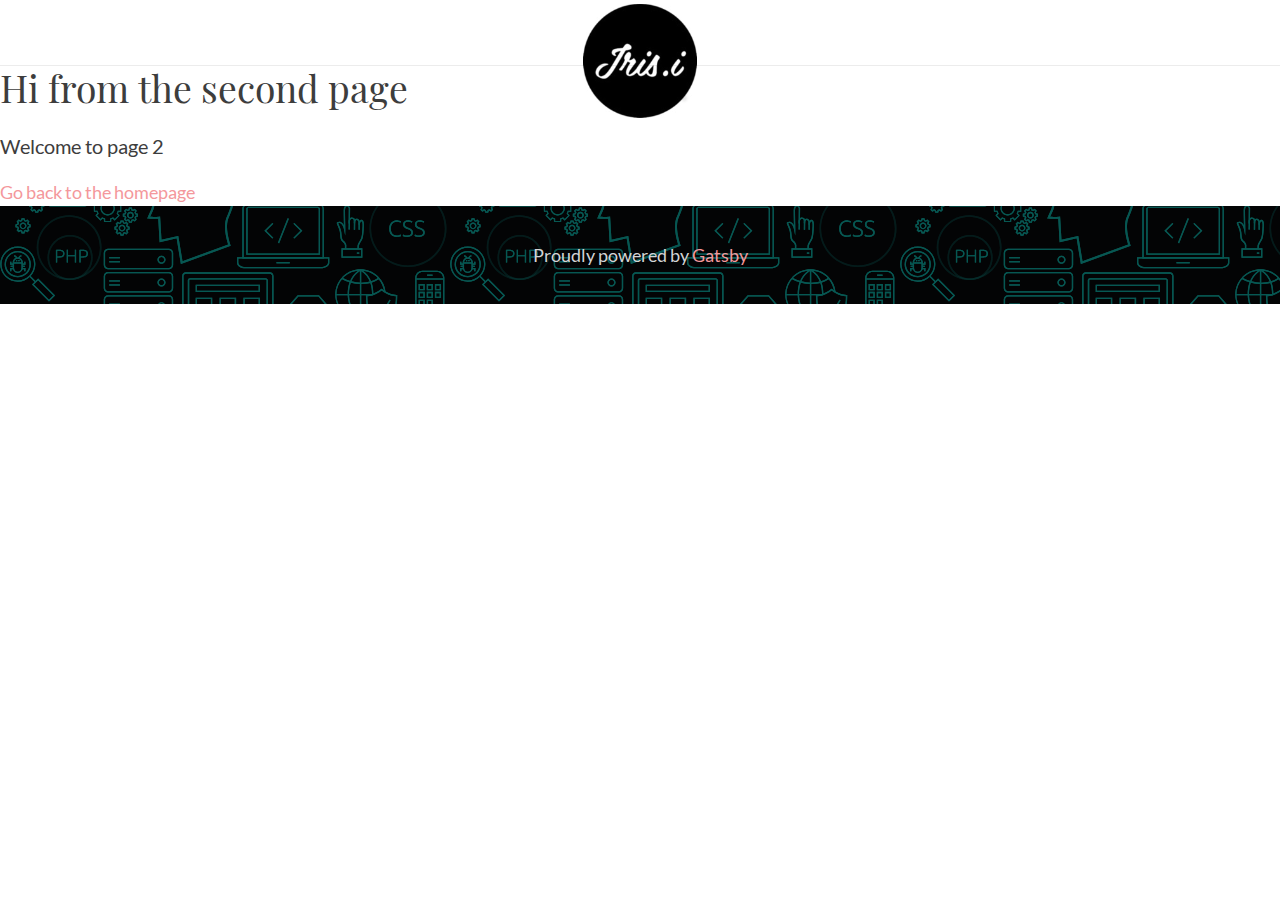
<file: page-2/index.html>
<!DOCTYPE html><html><head><meta charSet="utf-8"/><meta http-equiv="x-ua-compatible" content="ie=edge"/><meta name="viewport" content="width=device-width, initial-scale=1, shrink-to-fit=no"/><style data-href="/styles.e87c0813b95531becc0a.css">code[class*=language-],pre[class*=language-]{color:#f8f8f2;background:none;text-shadow:0 1px rgba(0,0,0,.3);font-family:Consolas,Monaco,Andale Mono,Ubuntu Mono,monospace;font-size:1em;text-align:left;white-space:pre;word-spacing:normal;word-break:normal;word-wrap:normal;line-height:1.5;-moz-tab-size:4;-o-tab-size:4;tab-size:4;-webkit-hyphens:none;-ms-hyphens:none;hyphens:none}pre[class*=language-]{padding:1em;margin:.5em 0;overflow:auto;border-radius:.3em}:not(pre)>code[class*=language-],pre[class*=language-]{background:#272822}:not(pre)>code[class*=language-]{padding:.1em;border-radius:.3em;white-space:normal}.token.cdata,.token.comment,.token.doctype,.token.prolog{color:#708090}.token.punctuation{color:#f8f8f2}.namespace{opacity:.7}.token.constant,.token.deleted,.token.property,.token.symbol,.token.tag{color:#f92672}.token.boolean,.token.number{color:#ae81ff}.token.attr-name,.token.builtin,.token.char,.token.inserted,.token.selector,.token.string{color:#a6e22e}.language-css .token.string,.style .token.string,.token.entity,.token.operator,.token.url,.token.variable{color:#f8f8f2}.token.atrule,.token.attr-value,.token.class-name,.token.function{color:#e6db74}.token.keyword{color:#66d9ef}.token.important,.token.regex{color:#fd971f}.token.bold,.token.important{font-weight:700}.token.italic{font-style:italic}.token.entity{cursor:help}.header{border-bottom:1px solid #ececec}.header__inner{align-items:center;display:grid;grid-gap:10px;grid-template-areas:". . logo menu menu";grid-template-columns:repeat(5,1fr);height:65px}.header__logo{grid-area:logo;justify-self:center;width:120px;z-index:100;margin:0}.footer{background:url(/static/footer-icon-pattern-6e6a705ebc2fa2f46ff0e973812b535e.svg) fixed #030405;background-size:450px}.footer footer{color:#d3d4d5;text-align:center;padding:2em 0}.hero{border-bottom:1px solid #ececec;padding-top:3rem}.hero__title{font-weight:400}.hero--wrapper{background:url("data:image/svg+xml;charset=utf-8,%3Csvg xmlns='http://www.w3.org/2000/svg' viewBox='0 0 304 304' width='304' height='304'%3E%3Cpath fill='%239C92AC' fill-opacity='0.4' d='M44.1 224a5 5 0 1 1 0 2H0v-2h44.1zm160 48a5 5 0 1 1 0 2H82v-2h122.1zm57.8-46a5 5 0 1 1 0-2H304v2h-42.1zm0 16a5 5 0 1 1 0-2H304v2h-42.1zm6.2-114a5 5 0 1 1 0 2h-86.2a5 5 0 1 1 0-2h86.2zm-256-48a5 5 0 1 1 0 2H0v-2h12.1zm185.8 34a5 5 0 1 1 0-2h86.2a5 5 0 1 1 0 2h-86.2zM258 12.1a5 5 0 1 1-2 0V0h2v12.1zm-64 208a5 5 0 1 1-2 0v-54.2a5 5 0 1 1 2 0v54.2zm48-198.2V80h62v2h-64V21.9a5 5 0 1 1 2 0zm16 16V64h46v2h-48V37.9a5 5 0 1 1 2 0zm-128 96V208h16v12.1a5 5 0 1 1-2 0V210h-16v-76.1a5 5 0 1 1 2 0zm-5.9-21.9a5 5 0 1 1 0 2H114v48H85.9a5 5 0 1 1 0-2H112v-48h12.1zm-6.2 130a5 5 0 1 1 0-2H176v-74.1a5 5 0 1 1 2 0V242h-60.1zm-16-64a5 5 0 1 1 0-2H114v48h10.1a5 5 0 1 1 0 2H112v-48h-10.1zM66 284.1a5 5 0 1 1-2 0V274H50v30h-2v-32h18v12.1zM236.1 176a5 5 0 1 1 0 2H226v94h48v32h-2v-30h-48v-98h12.1zm25.8-30a5 5 0 1 1 0-2H274v44.1a5 5 0 1 1-2 0V146h-10.1zm-64 96a5 5 0 1 1 0-2H208v-80h16v-14h-42.1a5 5 0 1 1 0-2H226v18h-16v80h-12.1zm86.2-210a5 5 0 1 1 0 2H272V0h2v32h10.1zM98 101.9V146H53.9a5 5 0 1 1 0-2H96v-42.1a5 5 0 1 1 2 0zM53.9 34a5 5 0 1 1 0-2H80V0h2v34H53.9zm60.1 3.9V66H82v64H69.9a5 5 0 1 1 0-2H80V64h32V37.9a5 5 0 1 1 2 0zM101.9 82a5 5 0 1 1 0-2H128V37.9a5 5 0 1 1 2 0V82h-28.1zm16-64a5 5 0 1 1 0-2H146v44.1a5 5 0 1 1-2 0V18h-26.1zm102.2 270a5 5 0 1 1 0 2H98v14h-2v-16h124.1zM242 149.9V160h16v34h-16v62h48v48h-2v-46h-48v-66h16v-30h-16v-12.1a5 5 0 1 1 2 0zM53.9 18a5 5 0 1 1 0-2H64V2H48V0h18v18H53.9zm112 32a5 5 0 1 1 0-2H192V0h50v2h-48v48h-28.1zm-48-48a5 5 0 0 1-9.8-2h2.07a3 3 0 1 0 5.66 0H178v34h-18V21.9a5 5 0 1 1 2 0V32h14V2h-58.1zm0 96a5 5 0 1 1 0-2H137l32-32h39V21.9a5 5 0 1 1 2 0V66h-40.17l-32 32H117.9zm28.1 90.1a5 5 0 1 1-2 0v-76.51L175.59 80H224V21.9a5 5 0 1 1 2 0V82h-49.59L146 112.41v75.69zm16 32a5 5 0 1 1-2 0v-99.51L184.59 96H300.1a5 5 0 0 1 3.9-3.9v2.07a3 3 0 0 0 0 5.66v2.07a5 5 0 0 1-3.9-3.9H185.41L162 121.41v98.69zm-144-64a5 5 0 1 1-2 0v-3.51l48-48V48h32V0h2v50H66v55.41l-48 48v2.69zM50 53.9v43.51l-48 48V208h26.1a5 5 0 1 1 0 2H0v-65.41l48-48V53.9a5 5 0 1 1 2 0zm-16 16V89.41l-34 34v-2.82l32-32V69.9a5 5 0 1 1 2 0zM12.1 32a5 5 0 1 1 0 2H9.41L0 43.41V40.6L8.59 32h3.51zm265.8 18a5 5 0 1 1 0-2h18.69l7.41-7.41v2.82L297.41 50H277.9zm-16 160a5 5 0 1 1 0-2H288v-71.41l16-16v2.82l-14 14V210h-28.1zm-208 32a5 5 0 1 1 0-2H64v-22.59L40.59 194H21.9a5 5 0 1 1 0-2H41.41L66 216.59V242H53.9zm150.2 14a5 5 0 1 1 0 2H96v-56.6L56.6 162H37.9a5 5 0 1 1 0-2h19.5L98 200.6V256h106.1zm-150.2 2a5 5 0 1 1 0-2H80v-46.59L48.59 178H21.9a5 5 0 1 1 0-2H49.41L82 208.59V258H53.9zM34 39.8v1.61L9.41 66H0v-2h8.59L32 40.59V0h2v39.8zM2 300.1a5 5 0 0 1 3.9 3.9H3.83A3 3 0 0 0 0 302.17V256h18v48h-2v-46H2v42.1zM34 241v63h-2v-62H0v-2h34v1zM17 18H0v-2h16V0h2v18h-1zm273-2h14v2h-16V0h2v16zm-32 273v15h-2v-14h-14v14h-2v-16h18v1zM0 92.1A5.02 5.02 0 0 1 6 97a5 5 0 0 1-6 4.9v-2.07a3 3 0 1 0 0-5.66V92.1zM80 272h2v32h-2v-32zm37.9 32h-2.07a3 3 0 0 0-5.66 0h-2.07a5 5 0 0 1 9.8 0zM5.9 0A5.02 5.02 0 0 1 0 5.9V3.83A3 3 0 0 0 3.83 0H5.9zm294.2 0h2.07A3 3 0 0 0 304 3.83V5.9a5 5 0 0 1-3.9-5.9zm3.9 300.1v2.07a3 3 0 0 0-1.83 1.83h-2.07a5 5 0 0 1 3.9-3.9zM97 100a3 3 0 1 0 0-6 3 3 0 0 0 0 6zm0-16a3 3 0 1 0 0-6 3 3 0 0 0 0 6zm16 16a3 3 0 1 0 0-6 3 3 0 0 0 0 6zm16 16a3 3 0 1 0 0-6 3 3 0 0 0 0 6zm0 16a3 3 0 1 0 0-6 3 3 0 0 0 0 6zm-48 32a3 3 0 1 0 0-6 3 3 0 0 0 0 6zm16 16a3 3 0 1 0 0-6 3 3 0 0 0 0 6zm32 48a3 3 0 1 0 0-6 3 3 0 0 0 0 6zm-16 16a3 3 0 1 0 0-6 3 3 0 0 0 0 6zm32-16a3 3 0 1 0 0-6 3 3 0 0 0 0 6zm0-32a3 3 0 1 0 0-6 3 3 0 0 0 0 6zm16 32a3 3 0 1 0 0-6 3 3 0 0 0 0 6zm32 16a3 3 0 1 0 0-6 3 3 0 0 0 0 6zm0-16a3 3 0 1 0 0-6 3 3 0 0 0 0 6zm-16-64a3 3 0 1 0 0-6 3 3 0 0 0 0 6zm16 0a3 3 0 1 0 0-6 3 3 0 0 0 0 6zm16 96a3 3 0 1 0 0-6 3 3 0 0 0 0 6zm0 16a3 3 0 1 0 0-6 3 3 0 0 0 0 6zm16 16a3 3 0 1 0 0-6 3 3 0 0 0 0 6zm16-144a3 3 0 1 0 0-6 3 3 0 0 0 0 6zm0 32a3 3 0 1 0 0-6 3 3 0 0 0 0 6zm16-32a3 3 0 1 0 0-6 3 3 0 0 0 0 6zm16-16a3 3 0 1 0 0-6 3 3 0 0 0 0 6zm-96 0a3 3 0 1 0 0-6 3 3 0 0 0 0 6zm0 16a3 3 0 1 0 0-6 3 3 0 0 0 0 6zm16-32a3 3 0 1 0 0-6 3 3 0 0 0 0 6zm96 0a3 3 0 1 0 0-6 3 3 0 0 0 0 6zm-16-64a3 3 0 1 0 0-6 3 3 0 0 0 0 6zm16-16a3 3 0 1 0 0-6 3 3 0 0 0 0 6zm-32 0a3 3 0 1 0 0-6 3 3 0 0 0 0 6zm0-16a3 3 0 1 0 0-6 3 3 0 0 0 0 6zm-16 0a3 3 0 1 0 0-6 3 3 0 0 0 0 6zm-16 0a3 3 0 1 0 0-6 3 3 0 0 0 0 6zm-16 0a3 3 0 1 0 0-6 3 3 0 0 0 0 6zM49 36a3 3 0 1 0 0-6 3 3 0 0 0 0 6zm-32 0a3 3 0 1 0 0-6 3 3 0 0 0 0 6zm32 16a3 3 0 1 0 0-6 3 3 0 0 0 0 6zM33 68a3 3 0 1 0 0-6 3 3 0 0 0 0 6zm16-48a3 3 0 1 0 0-6 3 3 0 0 0 0 6zm0 240a3 3 0 1 0 0-6 3 3 0 0 0 0 6zm16 32a3 3 0 1 0 0-6 3 3 0 0 0 0 6zm-16-64a3 3 0 1 0 0-6 3 3 0 0 0 0 6zm0 16a3 3 0 1 0 0-6 3 3 0 0 0 0 6zm-16-32a3 3 0 1 0 0-6 3 3 0 0 0 0 6zm80-176a3 3 0 1 0 0-6 3 3 0 0 0 0 6zm16 0a3 3 0 1 0 0-6 3 3 0 0 0 0 6zm-16-16a3 3 0 1 0 0-6 3 3 0 0 0 0 6zm32 48a3 3 0 1 0 0-6 3 3 0 0 0 0 6zm16-16a3 3 0 1 0 0-6 3 3 0 0 0 0 6zm0-32a3 3 0 1 0 0-6 3 3 0 0 0 0 6zm112 176a3 3 0 1 0 0-6 3 3 0 0 0 0 6zm-16 16a3 3 0 1 0 0-6 3 3 0 0 0 0 6zm0 16a3 3 0 1 0 0-6 3 3 0 0 0 0 6zm0 16a3 3 0 1 0 0-6 3 3 0 0 0 0 6zM17 180a3 3 0 1 0 0-6 3 3 0 0 0 0 6zm0 16a3 3 0 1 0 0-6 3 3 0 0 0 0 6zm0-32a3 3 0 1 0 0-6 3 3 0 0 0 0 6zm16 0a3 3 0 1 0 0-6 3 3 0 0 0 0 6zM17 84a3 3 0 1 0 0-6 3 3 0 0 0 0 6zm32 64a3 3 0 1 0 0-6 3 3 0 0 0 0 6zm16-16a3 3 0 1 0 0-6 3 3 0 0 0 0 6z'/%3E%3C/svg%3E"),linear-gradient(-45deg,#ffe066,#89f6f9)}.hero--wrapper--animated{background:linear-gradient(-45deg,#f66,#ffe066,#89f6f9);background-size:300% 300%;-webkit-animation:Gradient 5s ease 1;animation:Gradient 5s ease 1}.hero--wrapper--animated .hero{background:url(/static/tech-icon-pattern-a57dd1ffa7afa39280e62c2e19cda292.svg) top transparent}@-webkit-keyframes Gradient{0%{background-position:0 50%}50%{background-position:100% 50%}to{background-position:0 50%}}@keyframes Gradient{0%{background-position:0 50%}50%{background-position:100% 50%}to{background-position:0 50%}}.bubbles{background-image:url("data:image/svg+xml;charset=utf-8,%3Csvg width='100' height='100' viewBox='0 0 100 100' xmlns='http://www.w3.org/2000/svg'%3E%3Cpath d='M11 18c3.866 0 7-3.134 7-7s-3.134-7-7-7-7 3.134-7 7 3.134 7 7 7zm48 25c3.866 0 7-3.134 7-7s-3.134-7-7-7-7 3.134-7 7 3.134 7 7 7zm-43-7c1.657 0 3-1.343 3-3s-1.343-3-3-3-3 1.343-3 3 1.343 3 3 3zm63 31c1.657 0 3-1.343 3-3s-1.343-3-3-3-3 1.343-3 3 1.343 3 3 3zM34 90c1.657 0 3-1.343 3-3s-1.343-3-3-3-3 1.343-3 3 1.343 3 3 3zm56-76c1.657 0 3-1.343 3-3s-1.343-3-3-3-3 1.343-3 3 1.343 3 3 3zM12 86c2.21 0 4-1.79 4-4s-1.79-4-4-4-4 1.79-4 4 1.79 4 4 4zm28-65c2.21 0 4-1.79 4-4s-1.79-4-4-4-4 1.79-4 4 1.79 4 4 4zm23-11c2.76 0 5-2.24 5-5s-2.24-5-5-5-5 2.24-5 5 2.24 5 5 5zm-6 60c2.21 0 4-1.79 4-4s-1.79-4-4-4-4 1.79-4 4 1.79 4 4 4zm29 22c2.76 0 5-2.24 5-5s-2.24-5-5-5-5 2.24-5 5 2.24 5 5 5zM32 63c2.76 0 5-2.24 5-5s-2.24-5-5-5-5 2.24-5 5 2.24 5 5 5zm57-13c2.76 0 5-2.24 5-5s-2.24-5-5-5-5 2.24-5 5 2.24 5 5 5zm-9-21c1.105 0 2-.895 2-2s-.895-2-2-2-2 .895-2 2 .895 2 2 2zM60 91c1.105 0 2-.895 2-2s-.895-2-2-2-2 .895-2 2 .895 2 2 2zM35 41c1.105 0 2-.895 2-2s-.895-2-2-2-2 .895-2 2 .895 2 2 2zM12 60c1.105 0 2-.895 2-2s-.895-2-2-2-2 .895-2 2 .895 2 2 2z' fill='%239C92AC' fill-opacity='0.4' fill-rule='evenodd'/%3E%3C/svg%3E"),linear-gradient(-45deg,#ffe066,#89f6f9)}.temple{background-image:url("data:image/svg+xml;charset=utf-8,%3Csvg xmlns='http://www.w3.org/2000/svg' width='152' height='152' viewBox='0 0 152 152'%3E%3Cg fill-rule='evenodd'%3E%3Cg id='temple' fill='%239C92AC' fill-opacity='0.4'%3E%3Cpath d='M152 150v2H0v-2h28v-8H8v-20H0v-2h8V80h42v20h20v42H30v8h90v-8H80v-42h20V80h42v40h8V30h-8v40h-42V50H80V8h40V0h2v8h20v20h8V0h2v150zm-2 0v-28h-8v20h-20v8h28zM82 30v18h18V30H82zm20 18h20v20h18V30h-20V10H82v18h20v20zm0 2v18h18V50h-18zm20-22h18V10h-18v18zm-54 92v-18H50v18h18zm-20-18H28V82H10v38h20v20h38v-18H48v-20zm0-2V82H30v18h18zm-20 22H10v18h18v-18zm54 0v18h38v-20h20V82h-18v20h-20v20H82zm18-20H82v18h18v-18zm2-2h18V82h-18v18zm20 40v-18h18v18h-18zM30 0h-2v8H8v20H0v2h8v40h42V50h20V8H30V0zm20 48h18V30H50v18zm18-20H48v20H28v20H10V30h20V10h38v18zM30 50h18v18H30V50zm-2-40H10v18h18V10z'/%3E%3C/g%3E%3C/g%3E%3C/svg%3E"),linear-gradient(-45deg,#ffe066,#89f6f9)}.triangles{background-image:url("data:image/svg+xml;charset=utf-8,%3Csvg xmlns='http://www.w3.org/2000/svg' width='36' height='72' viewBox='0 0 36 72'%3E%3Cg fill-rule='evenodd'%3E%3Cg fill='%239C92AC' fill-opacity='0.4'%3E%3Cpath d='M2 6h12L8 18 2 6zm18 36h12l-6 12-6-12z'/%3E%3C/g%3E%3C/g%3E%3C/svg%3E"),linear-gradient(-45deg,#ffe066,#89f6f9)}.architect{background-image:url("data:image/svg+xml;charset=utf-8,%3Csvg xmlns='http://www.w3.org/2000/svg' width='100' height='199' viewBox='0 0 100 199'%3E%3Cg fill='%239C92AC' fill-opacity='0.4'%3E%3Cpath d='M0 199V0h1v1.99L100 199h-1.12L1 4.22V199H0zM100 2h-.12l-1-2H100v2z'/%3E%3C/g%3E%3C/svg%3E"),linear-gradient(-45deg,#ffe066,#89f6f9)}.jigsaw{background-image:url("data:image/svg+xml;charset=utf-8,%3Csvg xmlns='http://www.w3.org/2000/svg' width='192' height='192' viewBox='0 0 192 192'%3E%3Cpath fill='%239C92AC' fill-opacity='0.4' d='M192 15v2a11 11 0 0 0-11 11c0 1.94 1.16 4.75 2.53 6.11l2.36 2.36a6.93 6.93 0 0 1 1.22 7.56l-.43.84a8.08 8.08 0 0 1-6.66 4.13H145v35.02a6.1 6.1 0 0 0 3.03 4.87l.84.43c1.58.79 4 .4 5.24-.85l2.36-2.36a12.04 12.04 0 0 1 7.51-3.11 13 13 0 1 1 .02 26 12 12 0 0 1-7.53-3.11l-2.36-2.36a4.93 4.93 0 0 0-5.24-.85l-.84.43a6.1 6.1 0 0 0-3.03 4.87V143h35.02a8.08 8.08 0 0 1 6.66 4.13l.43.84a6.91 6.91 0 0 1-1.22 7.56l-2.36 2.36A10.06 10.06 0 0 0 181 164a11 11 0 0 0 11 11v2a13 13 0 0 1-13-13 12 12 0 0 1 3.11-7.53l2.36-2.36a4.93 4.93 0 0 0 .85-5.24l-.43-.84a6.1 6.1 0 0 0-4.87-3.03H145v35.02a8.08 8.08 0 0 1-4.13 6.66l-.84.43a6.91 6.91 0 0 1-7.56-1.22l-2.36-2.36A10.06 10.06 0 0 0 124 181a11 11 0 0 0-11 11h-2a13 13 0 0 1 13-13c2.47 0 5.79 1.37 7.53 3.11l2.36 2.36a4.94 4.94 0 0 0 5.24.85l.84-.43a6.1 6.1 0 0 0 3.03-4.87V145h-35.02a8.08 8.08 0 0 1-6.66-4.13l-.43-.84a6.91 6.91 0 0 1 1.22-7.56l2.36-2.36A10.06 10.06 0 0 0 107 124a11 11 0 0 0-22 0c0 1.94 1.16 4.75 2.53 6.11l2.36 2.36a6.93 6.93 0 0 1 1.22 7.56l-.43.84a8.08 8.08 0 0 1-6.66 4.13H49v35.02a6.1 6.1 0 0 0 3.03 4.87l.84.43c1.58.79 4 .4 5.24-.85l2.36-2.36a12.04 12.04 0 0 1 7.51-3.11A13 13 0 0 1 81 192h-2a11 11 0 0 0-11-11c-1.94 0-4.75 1.16-6.11 2.53l-2.36 2.36a6.93 6.93 0 0 1-7.56 1.22l-.84-.43a8.08 8.08 0 0 1-4.13-6.66V145H11.98a6.1 6.1 0 0 0-4.87 3.03l-.43.84c-.79 1.58-.4 4 .85 5.24l2.36 2.36a12.04 12.04 0 0 1 3.11 7.51A13 13 0 0 1 0 177v-2a11 11 0 0 0 11-11c0-1.94-1.16-4.75-2.53-6.11l-2.36-2.36a6.93 6.93 0 0 1-1.22-7.56l.43-.84a8.08 8.08 0 0 1 6.66-4.13H47v-35.02a6.1 6.1 0 0 0-3.03-4.87l-.84-.43c-1.59-.8-4-.4-5.24.85l-2.36 2.36A12 12 0 0 1 28 109a13 13 0 1 1 0-26c2.47 0 5.79 1.37 7.53 3.11l2.36 2.36a4.94 4.94 0 0 0 5.24.85l.84-.43A6.1 6.1 0 0 0 47 84.02V49H11.98a8.08 8.08 0 0 1-6.66-4.13l-.43-.84a6.91 6.91 0 0 1 1.22-7.56l2.36-2.36A10.06 10.06 0 0 0 11 28 11 11 0 0 0 0 17v-2a13 13 0 0 1 13 13c0 2.47-1.37 5.79-3.11 7.53l-2.36 2.36a4.94 4.94 0 0 0-.85 5.24l.43.84A6.1 6.1 0 0 0 11.98 47H47V11.98a8.08 8.08 0 0 1 4.13-6.66l.84-.43a6.91 6.91 0 0 1 7.56 1.22l2.36 2.36A10.06 10.06 0 0 0 68 11 11 11 0 0 0 79 0h2a13 13 0 0 1-13 13 12 12 0 0 1-7.53-3.11l-2.36-2.36a4.93 4.93 0 0 0-5.24-.85l-.84.43A6.1 6.1 0 0 0 49 11.98V47h35.02a8.08 8.08 0 0 1 6.66 4.13l.43.84a6.91 6.91 0 0 1-1.22 7.56l-2.36 2.36A10.06 10.06 0 0 0 85 68a11 11 0 0 0 22 0c0-1.94-1.16-4.75-2.53-6.11l-2.36-2.36a6.93 6.93 0 0 1-1.22-7.56l.43-.84a8.08 8.08 0 0 1 6.66-4.13H143V11.98a6.1 6.1 0 0 0-3.03-4.87l-.84-.43c-1.59-.8-4-.4-5.24.85l-2.36 2.36A12 12 0 0 1 124 13a13 13 0 0 1-13-13h2a11 11 0 0 0 11 11c1.94 0 4.75-1.16 6.11-2.53l2.36-2.36a6.93 6.93 0 0 1 7.56-1.22l.84.43a8.08 8.08 0 0 1 4.13 6.66V47h35.02a6.1 6.1 0 0 0 4.87-3.03l.43-.84c.8-1.59.4-4-.85-5.24l-2.36-2.36A12 12 0 0 1 179 28a13 13 0 0 1 13-13zM84.02 143a6.1 6.1 0 0 0 4.87-3.03l.43-.84c.8-1.59.4-4-.85-5.24l-2.36-2.36A12 12 0 0 1 83 124a13 13 0 1 1 26 0c0 2.47-1.37 5.79-3.11 7.53l-2.36 2.36a4.94 4.94 0 0 0-.85 5.24l.43.84a6.1 6.1 0 0 0 4.87 3.03H143v-35.02a8.08 8.08 0 0 1 4.13-6.66l.84-.43a6.91 6.91 0 0 1 7.56 1.22l2.36 2.36A10.06 10.06 0 0 0 164 107a11 11 0 0 0 0-22c-1.94 0-4.75 1.16-6.11 2.53l-2.36 2.36a6.93 6.93 0 0 1-7.56 1.22l-.84-.43a8.08 8.08 0 0 1-4.13-6.66V49h-35.02a6.1 6.1 0 0 0-4.87 3.03l-.43.84c-.79 1.58-.4 4 .85 5.24l2.36 2.36a12.04 12.04 0 0 1 3.11 7.51A13 13 0 1 1 83 68a12 12 0 0 1 3.11-7.53l2.36-2.36a4.93 4.93 0 0 0 .85-5.24l-.43-.84A6.1 6.1 0 0 0 84.02 49H49v35.02a8.08 8.08 0 0 1-4.13 6.66l-.84.43a6.91 6.91 0 0 1-7.56-1.22l-2.36-2.36A10.06 10.06 0 0 0 28 85a11 11 0 0 0 0 22c1.94 0 4.75-1.16 6.11-2.53l2.36-2.36a6.93 6.93 0 0 1 7.56-1.22l.84.43a8.08 8.08 0 0 1 4.13 6.66V143h35.02z'/%3E%3C/svg%3E"),linear-gradient(-45deg,#ffe066,#89f6f9)}body,html{margin:0;padding:0}blockquote{border-left:.3rem solid #d3d4d5;margin-left:0;margin-right:0;padding:1rem 1.5rem}blockquote :last-child{margin-bottom:0}.button,button,input[type=button],input[type=reset],input[type=submit]{background-color:#23b9cb;border:.1rem solid #23b9cb;border-radius:10px;color:#fff;cursor:pointer;display:inline-block;height:auto;text-align:center;text-decoration:none;white-space:nowrap}.button:focus,.button:hover,button:focus,button:hover,input[type=button]:focus,input[type=button]:hover,input[type=reset]:focus,input[type=reset]:hover,input[type=submit]:focus,input[type=submit]:hover{background-color:#373f51;border-color:#373f51;color:#fff;outline:0}.button[disabled],button[disabled],input[type=button][disabled],input[type=reset][disabled],input[type=submit][disabled]{cursor:default;opacity:.5}.button[disabled]:focus,.button[disabled]:hover,button[disabled]:focus,button[disabled]:hover,input[type=button][disabled]:focus,input[type=button][disabled]:hover,input[type=reset][disabled]:focus,input[type=reset][disabled]:hover,input[type=submit][disabled]:focus,input[type=submit][disabled]:hover{background-color:#23b9cb;border-color:#23b9cb}.button.button-outline,button.button-outline,input[type=button].button-outline,input[type=reset].button-outline,input[type=submit].button-outline{background-color:transparent;color:#23b9cb}.button.button-outline:focus,.button.button-outline:hover,button.button-outline:focus,button.button-outline:hover,input[type=button].button-outline:focus,input[type=button].button-outline:hover,input[type=reset].button-outline:focus,input[type=reset].button-outline:hover,input[type=submit].button-outline:focus,input[type=submit].button-outline:hover{background-color:transparent;border-color:#373f51;color:#373f51}.button.button-outline[disabled]:focus,.button.button-outline[disabled]:hover,button.button-outline[disabled]:focus,button.button-outline[disabled]:hover,input[type=button].button-outline[disabled]:focus,input[type=button].button-outline[disabled]:hover,input[type=reset].button-outline[disabled]:focus,input[type=reset].button-outline[disabled]:hover,input[type=submit].button-outline[disabled]:focus,input[type=submit].button-outline[disabled]:hover{border-color:inherit;color:#23b9cb}.button.button-clear,button.button-clear,input[type=button].button-clear,input[type=reset].button-clear,input[type=submit].button-clear{background-color:transparent;border-color:transparent;color:#23b9cb}.button.button-clear:focus,.button.button-clear:hover,button.button-clear:focus,button.button-clear:hover,input[type=button].button-clear:focus,input[type=button].button-clear:hover,input[type=reset].button-clear:focus,input[type=reset].button-clear:hover,input[type=submit].button-clear:focus,input[type=submit].button-clear:hover{background-color:transparent;border-color:transparent;color:#373f51}.button.button-clear[disabled]:focus,.button.button-clear[disabled]:hover,button.button-clear[disabled]:focus,button.button-clear[disabled]:hover,input[type=button].button-clear[disabled]:focus,input[type=button].button-clear[disabled]:hover,input[type=reset].button-clear[disabled]:focus,input[type=reset].button-clear[disabled]:hover,input[type=submit].button-clear[disabled]:focus,input[type=submit].button-clear[disabled]:hover{color:#23b9cb}input[type=email],input[type=number],input[type=password],input[type=search],input[type=tel],input[type=text],input[type=url],select,textarea{-webkit-appearance:none;-moz-appearance:none;appearance:none;background-color:#fff;border:.1rem solid #d3d4d5;border-radius:.4rem;box-shadow:none;box-sizing:border-box;padding:.6rem 1rem;width:100%}input[type=email]:focus,input[type=number]:focus,input[type=password]:focus,input[type=search]:focus,input[type=tel]:focus,input[type=text]:focus,input[type=url]:focus,select:focus,textarea:focus{border-color:#23b9cb;outline:0}select{background:url('data:image/svg+xml;utf8,<svg xmlns="http://www.w3.org/2000/svg" height="14" viewBox="0 0 29 14" width="29"><path fill="#d1d1d1" d="M9.37727 3.625l5.08154 6.93523L19.54036 3.625"/></svg>') 100% no-repeat;padding-right:3rem}select:focus{background-image:url('data:image/svg+xml;utf8,<svg xmlns="http://www.w3.org/2000/svg" height="14" viewBox="0 0 29 14" width="29"><path fill="#9b4dca" d="M9.37727 3.625l5.08154 6.93523L19.54036 3.625"/></svg>')}textarea{min-height:6.5rem}label,legend{display:block;font-weight:700;margin-bottom:.5rem}fieldset{border-width:0;padding:0}input[type=checkbox],input[type=radio]{display:inline}.label-inline{display:inline-block;font-weight:400;margin-left:.5rem}a{color:#f4989c;text-decoration:none}a:focus,a:hover{color:#373f51}dl,ol,ul{list-style:none;margin-top:0;padding-left:0}dl dl,dl ol,dl ul,ol dl,ol ol,ol ul,ul dl,ul ol,ul ul{font-size:90%;margin:1.5rem 0 1.5rem 3rem}ol{list-style:decimal inside}ul{list-style:circle inside}.button,button,dd,dt,li{margin-bottom:.5%}fieldset,input,select,textarea{margin-bottom:1%}blockquote,dl,figure,form,ol,p,pre,table,ul{margin-bottom:.5%}table{width:100%}td,th{border-bottom:.1rem solid #e1dedd;padding:1.2rem 1.5rem;text-align:left}td:first-child,th:first-child{padding-left:0}td:last-child,th:last-child{padding-right:0}img{max-width:100%}.clearfix:after{clear:both;content:" ";display:table}.float-left{float:left}.float-right{float:right}blockquote{box-shadow:-8px 0 0 hsla(0,0%,100%,.3),-8px 0 0 #23b9cb,-15px 0 0 #fbd248}@-webkit-keyframes underline-gradient{0%{-webkit-transform:translateZ(0);transform:translateZ(0)}to{-webkit-transform:translate3d(-75%,0,0);transform:translate3d(-75%,0,0)}}@keyframes underline-gradient{0%{-webkit-transform:translateZ(0);transform:translateZ(0)}to{-webkit-transform:translate3d(-75%,0,0);transform:translate3d(-75%,0,0)}}html{font-size:1.125em}body{font-family:Lato,Helvetica Neue,Arial,sans-serif;line-height:1.45;color:#3d3d3d}h1,h2,h3,h4,h5{font-family:Playfair Display,Georgia,Times New Roman,serif;font-weight:400;margin:1.414rem 0 .5rem;line-height:1.2}h1{margin-top:0;font-size:2.074rem}h2.header__upper{text-align:center;text-transform:uppercase;font-family:Lato,Helvetica Neue,Arial,sans-serif;text-decoration:underline}h2>a{color:#a9b3ce}h2{font-size:1.728rem}h3{font-size:1.44rem}h4{font-size:1.12rem}.font_small,small{font-size:.833rem}article h3{text-decoration:underline;font-weight:700}blockquote{background-color:#e7edf4;border-radius:20px 0;font-weight:700;text-align:center}p{line-height:1.5;margin-bottom:1rem;font-size:1.125em}code{background:#a9b3ce;padding:5px .5rem}pre>code{background:#3d3d4e!important;display:inline-block;padding:1rem;color:#ececec;max-width:100vw;white-space:pre-wrap}.layout-container{max-width:1800px;width:95%;margin:0 auto}@media (min-width:601px){.layout-container{width:85%}}.wrapper__layout{display:block;padding:1em 0}@media (min-width:781px){.wrapper__layout{display:grid;grid-gap:2em}.two-col__right-content{grid-template-columns:3fr 1fr;grid-template-rows:1fr}.two-col__left-content{grid-template-columns:1fr 3fr;grid-template-rows:1fr}.two-col__left-content .layout-content{grid-column-start:2;grid-column-end:3;grid-row-start:1;grid-row-end:2}.two-col__left-content .layout-sidebar-first{grid-column-start:1;grid-column-end:2}}aside{border-left:1px solid #ececec}.hero__text{background:hsla(0,0%,100%,.9);font-size:1.22222rem;line-height:1.65rem;font-weight:300;width:80vw;padding:1em 5% 5%;margin:3rem auto 5rem;text-align:center;border:1px solid #d3d3d3}@media (min-width:781px){.hero__text{width:50vw}}.hero__text .small{font-size:.833rem;text-transform:uppercase}.hero__text .small a{color:#a9b3ce;padding:0 15px;border-right:1px solid #12131a;font-weight:700}.hero__text .small a:hover{text-decoration:underline}.hero__text .small a:last-child{border-right:0}.card{width:100%;border:1px solid #ececec}.card--wrapper{display:block}@media (min-width:601px){.card--wrapper{display:grid;grid-gap:10px;grid-template-columns:repeat(2,1fr)}.card--wrapper nav.pager{grid-column-start:1;grid-column-end:3}}@media (min-width:781px){.card--wrapper{grid-gap:15px;grid-template-columns:repeat(3,1fr)}.card--wrapper nav.pager{grid-column-start:1;grid-column-end:4}}.card__content{padding:.5em}.card__title{font-size:1.44rem}.card__image{width:100%}@font-face{font-family:Playfair Display;font-style:normal;font-display:swap;font-weight:400;src:local("Playfair Display Regular "),local("Playfair Display-Regular"),url(/static/playfair-display-latin-400-203179d16cd511feb9d8691f27926c3b.woff2) format("woff2"),url(/static/playfair-display-latin-400-277557a1614d9ebf11d497c62d835f88.woff) format("woff")}@font-face{font-family:Playfair Display;font-style:italic;font-display:swap;font-weight:400;src:local("Playfair Display Regular italic"),local("Playfair Display-Regularitalic"),url(/static/playfair-display-latin-400italic-125cd9420eced37579cc498db60f28fd.woff2) format("woff2"),url(/static/playfair-display-latin-400italic-cde11e332eb0d86c77b85bc35cabf5a7.woff) format("woff")}@font-face{font-family:Playfair Display;font-style:normal;font-display:swap;font-weight:700;src:local("Playfair Display Bold "),local("Playfair Display-Bold"),url(/static/playfair-display-latin-700-c8c6ab6af463c561473681a3b4621af3.woff2) format("woff2"),url(/static/playfair-display-latin-700-14f388c9721a961fdda6501887d6ceff.woff) format("woff")}@font-face{font-family:Playfair Display;font-style:italic;font-display:swap;font-weight:700;src:local("Playfair Display Bold italic"),local("Playfair Display-Bolditalic"),url(/static/playfair-display-latin-700italic-c8ebe87087ddd3f2b639e80a1cf604f0.woff2) format("woff2"),url(/static/playfair-display-latin-700italic-8f76bde77270d6a4fcd8d1c049fba17c.woff) format("woff")}@font-face{font-family:Playfair Display;font-style:normal;font-display:swap;font-weight:900;src:local("Playfair Display Black "),local("Playfair Display-Black"),url(/static/playfair-display-latin-900-4679353199d23f37e5aceb461a374027.woff2) format("woff2"),url(/static/playfair-display-latin-900-f22b045c6a2182fd7ef9223fd809a977.woff) format("woff")}@font-face{font-family:Playfair Display;font-style:italic;font-display:swap;font-weight:900;src:local("Playfair Display Black italic"),local("Playfair Display-Blackitalic"),url(/static/playfair-display-latin-900italic-05ad0f03665864c8406aff8dc4c536ad.woff2) format("woff2"),url(/static/playfair-display-latin-900italic-0db604cf87ded5e9c09aa6fdbc26d67f.woff) format("woff")}@font-face{font-family:Lato;font-style:normal;font-display:swap;font-weight:100;src:local("Lato Thin "),local("Lato-Thin"),url(/static/lato-latin-100-f8028e61362a54aa64dcb26e8063d0d7.woff2) format("woff2"),url(/static/lato-latin-100-752c20224144760a496fb9e19a62f616.woff) format("woff")}@font-face{font-family:Lato;font-style:italic;font-display:swap;font-weight:100;src:local("Lato Thin italic"),local("Lato-Thinitalic"),url(/static/lato-latin-100italic-ef884f11c6adb5df51c446911612e7af.woff2) format("woff2"),url(/static/lato-latin-100italic-6ea8380326f67e10380953b188d96a2b.woff) format("woff")}@font-face{font-family:Lato;font-style:normal;font-display:swap;font-weight:300;src:local("Lato Light "),local("Lato-Light"),url(/static/lato-latin-300-bbbd26aeee9c5b967e35933bce02d358.woff2) format("woff2"),url(/static/lato-latin-300-ba2452bdc790a4fee05202eac3c092b3.woff) format("woff")}@font-face{font-family:Lato;font-style:italic;font-display:swap;font-weight:300;src:local("Lato Light italic"),local("Lato-Lightitalic"),url(/static/lato-latin-300italic-7d718d7299ab7f9fab17d7d4f13ded57.woff2) format("woff2"),url(/static/lato-latin-300italic-06eb177ee6c1960bcd79f1cf8c812000.woff) format("woff")}@font-face{font-family:Lato;font-style:normal;font-display:swap;font-weight:400;src:local("Lato Regular "),local("Lato-Regular"),url(/static/lato-latin-400-f1a4a058fbba1e35a406188ae7eddaf8.woff2) format("woff2"),url(/static/lato-latin-400-62fb51e9e645f63599238881b9de15dd.woff) format("woff")}@font-face{font-family:Lato;font-style:italic;font-display:swap;font-weight:400;src:local("Lato Regular italic"),local("Lato-Regularitalic"),url(/static/lato-latin-400italic-b45e52f342dc29c8553f51a99f924871.woff2) format("woff2"),url(/static/lato-latin-400italic-c4082958a18f04bd32a3d3e1f5e390a5.woff) format("woff")}@font-face{font-family:Lato;font-style:normal;font-display:swap;font-weight:700;src:local("Lato Bold "),local("Lato-Bold"),url(/static/lato-latin-700-7fbbfd1610770d594aef639cfefdd0b0.woff2) format("woff2"),url(/static/lato-latin-700-96759e32fdc800c78b527a3e53fe2be6.woff) format("woff")}@font-face{font-family:Lato;font-style:italic;font-display:swap;font-weight:700;src:local("Lato Bold italic"),local("Lato-Bolditalic"),url(/static/lato-latin-700italic-c66215e09d2420885ad1a1f3eb2bac37.woff2) format("woff2"),url(/static/lato-latin-700italic-0a06ba1bdf385495f2679324cfbedd13.woff) format("woff")}@font-face{font-family:Lato;font-style:normal;font-display:swap;font-weight:900;src:local("Lato Black "),local("Lato-Black"),url(/static/lato-latin-900-f2de2c6ec69b0c11f1bc44c5348c2f35.woff2) format("woff2"),url(/static/lato-latin-900-d79dd0661ba130ec7a7e7c060fcb7e09.woff) format("woff")}@font-face{font-family:Lato;font-style:italic;font-display:swap;font-weight:900;src:local("Lato Black italic"),local("Lato-Blackitalic"),url(/static/lato-latin-900italic-fd67cf72cde7716bdadf8a3992b37fa2.woff2) format("woff2"),url(/static/lato-latin-900italic-e792d6c62329e025ca1cbea793ba8de5.woff) format("woff")}</style><meta name="generator" content="Gatsby 2.15.0"/><title data-react-helmet="true">Iris Ibekwe | undefined</title><link as="script" rel="preload" href="/app-dfe13298b1cd8ed550c5.js"/><link as="script" rel="preload" href="/component---src-pages-page-2-js-4499af82bef6b62d8b4a.js"/><link as="script" rel="preload" href="/styles-88b82bbc715a19271275.js"/><link as="script" rel="preload" href="/commons-7b304016bd7d0f692664.js"/><link as="script" rel="preload" href="/webpack-runtime-e60e1605439f07125112.js"/><link as="fetch" rel="preload" href="/page-data/page-2/page-data.json" crossorigin="anonymous"/></head><body><noscript id="gatsby-noscript">This app works best with JavaScript enabled.</noscript><div id="___gatsby"><div style="outline:none" tabindex="-1" role="group" id="gatsby-focus-wrapper"><header role="banner" class="header"><div class="header__inner"><h1 class="header__logo"><a href="/"><img alt="Iris Ibekwe | undefined" src="/static/iris-logo-7028243c3d6d31b77b878beeb84eb522.png"/></a></h1></div></header><div><h1>Hi from the second page</h1><p>Welcome to page 2</p><a href="/">Go back to the homepage</a></div><section class="footer"><footer role="contentinfo" class="welcome">Proudly powered by <a href="http://gatsbyjs.org">Gatsby</a></footer></section></div></div><script id="gatsby-script-loader">/*<![CDATA[*/window.pagePath="/page-2/";window.webpackCompilationHash="d33ef323f201e86de8d7";/*]]>*/</script><script id="gatsby-chunk-mapping">/*<![CDATA[*/window.___chunkMapping={"app":["/app-dfe13298b1cd8ed550c5.js"],"component---src-templates-article-template-js":["/component---src-templates-article-template-js-1615109b9953cb536e76.js"],"component---src-pages-404-js":["/component---src-pages-404-js-a4a780b117839437aec4.js"],"component---src-pages-index-js":["/component---src-pages-index-js-437a09c30261dbfbb8e3.js"],"component---src-pages-page-2-js":["/component---src-pages-page-2-js-4499af82bef6b62d8b4a.js"]};/*]]>*/</script><script src="/webpack-runtime-e60e1605439f07125112.js" async=""></script><script src="/commons-7b304016bd7d0f692664.js" async=""></script><script src="/styles-88b82bbc715a19271275.js" async=""></script><script src="/component---src-pages-page-2-js-4499af82bef6b62d8b4a.js" async=""></script><script src="/app-dfe13298b1cd8ed550c5.js" async=""></script></body></html>
</file>
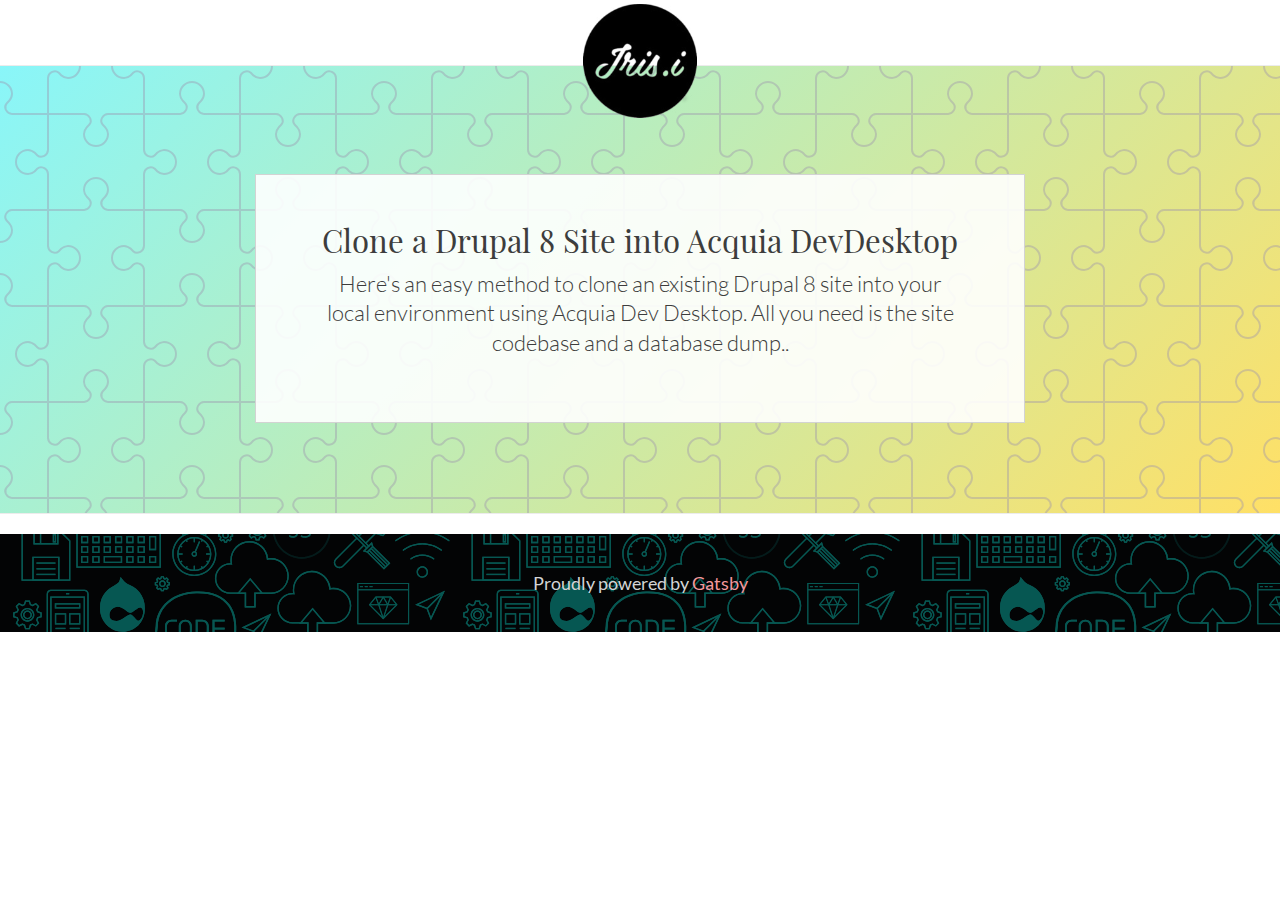
<file: articles/clone-drupal-8-site-acquia-devdesktop/index.html>
<!DOCTYPE html><html><head><meta charSet="utf-8"/><meta http-equiv="x-ua-compatible" content="ie=edge"/><meta name="viewport" content="width=device-width, initial-scale=1, shrink-to-fit=no"/><style data-href="/styles.e87c0813b95531becc0a.css">code[class*=language-],pre[class*=language-]{color:#f8f8f2;background:none;text-shadow:0 1px rgba(0,0,0,.3);font-family:Consolas,Monaco,Andale Mono,Ubuntu Mono,monospace;font-size:1em;text-align:left;white-space:pre;word-spacing:normal;word-break:normal;word-wrap:normal;line-height:1.5;-moz-tab-size:4;-o-tab-size:4;tab-size:4;-webkit-hyphens:none;-ms-hyphens:none;hyphens:none}pre[class*=language-]{padding:1em;margin:.5em 0;overflow:auto;border-radius:.3em}:not(pre)>code[class*=language-],pre[class*=language-]{background:#272822}:not(pre)>code[class*=language-]{padding:.1em;border-radius:.3em;white-space:normal}.token.cdata,.token.comment,.token.doctype,.token.prolog{color:#708090}.token.punctuation{color:#f8f8f2}.namespace{opacity:.7}.token.constant,.token.deleted,.token.property,.token.symbol,.token.tag{color:#f92672}.token.boolean,.token.number{color:#ae81ff}.token.attr-name,.token.builtin,.token.char,.token.inserted,.token.selector,.token.string{color:#a6e22e}.language-css .token.string,.style .token.string,.token.entity,.token.operator,.token.url,.token.variable{color:#f8f8f2}.token.atrule,.token.attr-value,.token.class-name,.token.function{color:#e6db74}.token.keyword{color:#66d9ef}.token.important,.token.regex{color:#fd971f}.token.bold,.token.important{font-weight:700}.token.italic{font-style:italic}.token.entity{cursor:help}.header{border-bottom:1px solid #ececec}.header__inner{align-items:center;display:grid;grid-gap:10px;grid-template-areas:". . logo menu menu";grid-template-columns:repeat(5,1fr);height:65px}.header__logo{grid-area:logo;justify-self:center;width:120px;z-index:100;margin:0}.footer{background:url(/static/footer-icon-pattern-6e6a705ebc2fa2f46ff0e973812b535e.svg) fixed #030405;background-size:450px}.footer footer{color:#d3d4d5;text-align:center;padding:2em 0}.hero{border-bottom:1px solid #ececec;padding-top:3rem}.hero__title{font-weight:400}.hero--wrapper{background:url("data:image/svg+xml;charset=utf-8,%3Csvg xmlns='http://www.w3.org/2000/svg' viewBox='0 0 304 304' width='304' height='304'%3E%3Cpath fill='%239C92AC' fill-opacity='0.4' d='M44.1 224a5 5 0 1 1 0 2H0v-2h44.1zm160 48a5 5 0 1 1 0 2H82v-2h122.1zm57.8-46a5 5 0 1 1 0-2H304v2h-42.1zm0 16a5 5 0 1 1 0-2H304v2h-42.1zm6.2-114a5 5 0 1 1 0 2h-86.2a5 5 0 1 1 0-2h86.2zm-256-48a5 5 0 1 1 0 2H0v-2h12.1zm185.8 34a5 5 0 1 1 0-2h86.2a5 5 0 1 1 0 2h-86.2zM258 12.1a5 5 0 1 1-2 0V0h2v12.1zm-64 208a5 5 0 1 1-2 0v-54.2a5 5 0 1 1 2 0v54.2zm48-198.2V80h62v2h-64V21.9a5 5 0 1 1 2 0zm16 16V64h46v2h-48V37.9a5 5 0 1 1 2 0zm-128 96V208h16v12.1a5 5 0 1 1-2 0V210h-16v-76.1a5 5 0 1 1 2 0zm-5.9-21.9a5 5 0 1 1 0 2H114v48H85.9a5 5 0 1 1 0-2H112v-48h12.1zm-6.2 130a5 5 0 1 1 0-2H176v-74.1a5 5 0 1 1 2 0V242h-60.1zm-16-64a5 5 0 1 1 0-2H114v48h10.1a5 5 0 1 1 0 2H112v-48h-10.1zM66 284.1a5 5 0 1 1-2 0V274H50v30h-2v-32h18v12.1zM236.1 176a5 5 0 1 1 0 2H226v94h48v32h-2v-30h-48v-98h12.1zm25.8-30a5 5 0 1 1 0-2H274v44.1a5 5 0 1 1-2 0V146h-10.1zm-64 96a5 5 0 1 1 0-2H208v-80h16v-14h-42.1a5 5 0 1 1 0-2H226v18h-16v80h-12.1zm86.2-210a5 5 0 1 1 0 2H272V0h2v32h10.1zM98 101.9V146H53.9a5 5 0 1 1 0-2H96v-42.1a5 5 0 1 1 2 0zM53.9 34a5 5 0 1 1 0-2H80V0h2v34H53.9zm60.1 3.9V66H82v64H69.9a5 5 0 1 1 0-2H80V64h32V37.9a5 5 0 1 1 2 0zM101.9 82a5 5 0 1 1 0-2H128V37.9a5 5 0 1 1 2 0V82h-28.1zm16-64a5 5 0 1 1 0-2H146v44.1a5 5 0 1 1-2 0V18h-26.1zm102.2 270a5 5 0 1 1 0 2H98v14h-2v-16h124.1zM242 149.9V160h16v34h-16v62h48v48h-2v-46h-48v-66h16v-30h-16v-12.1a5 5 0 1 1 2 0zM53.9 18a5 5 0 1 1 0-2H64V2H48V0h18v18H53.9zm112 32a5 5 0 1 1 0-2H192V0h50v2h-48v48h-28.1zm-48-48a5 5 0 0 1-9.8-2h2.07a3 3 0 1 0 5.66 0H178v34h-18V21.9a5 5 0 1 1 2 0V32h14V2h-58.1zm0 96a5 5 0 1 1 0-2H137l32-32h39V21.9a5 5 0 1 1 2 0V66h-40.17l-32 32H117.9zm28.1 90.1a5 5 0 1 1-2 0v-76.51L175.59 80H224V21.9a5 5 0 1 1 2 0V82h-49.59L146 112.41v75.69zm16 32a5 5 0 1 1-2 0v-99.51L184.59 96H300.1a5 5 0 0 1 3.9-3.9v2.07a3 3 0 0 0 0 5.66v2.07a5 5 0 0 1-3.9-3.9H185.41L162 121.41v98.69zm-144-64a5 5 0 1 1-2 0v-3.51l48-48V48h32V0h2v50H66v55.41l-48 48v2.69zM50 53.9v43.51l-48 48V208h26.1a5 5 0 1 1 0 2H0v-65.41l48-48V53.9a5 5 0 1 1 2 0zm-16 16V89.41l-34 34v-2.82l32-32V69.9a5 5 0 1 1 2 0zM12.1 32a5 5 0 1 1 0 2H9.41L0 43.41V40.6L8.59 32h3.51zm265.8 18a5 5 0 1 1 0-2h18.69l7.41-7.41v2.82L297.41 50H277.9zm-16 160a5 5 0 1 1 0-2H288v-71.41l16-16v2.82l-14 14V210h-28.1zm-208 32a5 5 0 1 1 0-2H64v-22.59L40.59 194H21.9a5 5 0 1 1 0-2H41.41L66 216.59V242H53.9zm150.2 14a5 5 0 1 1 0 2H96v-56.6L56.6 162H37.9a5 5 0 1 1 0-2h19.5L98 200.6V256h106.1zm-150.2 2a5 5 0 1 1 0-2H80v-46.59L48.59 178H21.9a5 5 0 1 1 0-2H49.41L82 208.59V258H53.9zM34 39.8v1.61L9.41 66H0v-2h8.59L32 40.59V0h2v39.8zM2 300.1a5 5 0 0 1 3.9 3.9H3.83A3 3 0 0 0 0 302.17V256h18v48h-2v-46H2v42.1zM34 241v63h-2v-62H0v-2h34v1zM17 18H0v-2h16V0h2v18h-1zm273-2h14v2h-16V0h2v16zm-32 273v15h-2v-14h-14v14h-2v-16h18v1zM0 92.1A5.02 5.02 0 0 1 6 97a5 5 0 0 1-6 4.9v-2.07a3 3 0 1 0 0-5.66V92.1zM80 272h2v32h-2v-32zm37.9 32h-2.07a3 3 0 0 0-5.66 0h-2.07a5 5 0 0 1 9.8 0zM5.9 0A5.02 5.02 0 0 1 0 5.9V3.83A3 3 0 0 0 3.83 0H5.9zm294.2 0h2.07A3 3 0 0 0 304 3.83V5.9a5 5 0 0 1-3.9-5.9zm3.9 300.1v2.07a3 3 0 0 0-1.83 1.83h-2.07a5 5 0 0 1 3.9-3.9zM97 100a3 3 0 1 0 0-6 3 3 0 0 0 0 6zm0-16a3 3 0 1 0 0-6 3 3 0 0 0 0 6zm16 16a3 3 0 1 0 0-6 3 3 0 0 0 0 6zm16 16a3 3 0 1 0 0-6 3 3 0 0 0 0 6zm0 16a3 3 0 1 0 0-6 3 3 0 0 0 0 6zm-48 32a3 3 0 1 0 0-6 3 3 0 0 0 0 6zm16 16a3 3 0 1 0 0-6 3 3 0 0 0 0 6zm32 48a3 3 0 1 0 0-6 3 3 0 0 0 0 6zm-16 16a3 3 0 1 0 0-6 3 3 0 0 0 0 6zm32-16a3 3 0 1 0 0-6 3 3 0 0 0 0 6zm0-32a3 3 0 1 0 0-6 3 3 0 0 0 0 6zm16 32a3 3 0 1 0 0-6 3 3 0 0 0 0 6zm32 16a3 3 0 1 0 0-6 3 3 0 0 0 0 6zm0-16a3 3 0 1 0 0-6 3 3 0 0 0 0 6zm-16-64a3 3 0 1 0 0-6 3 3 0 0 0 0 6zm16 0a3 3 0 1 0 0-6 3 3 0 0 0 0 6zm16 96a3 3 0 1 0 0-6 3 3 0 0 0 0 6zm0 16a3 3 0 1 0 0-6 3 3 0 0 0 0 6zm16 16a3 3 0 1 0 0-6 3 3 0 0 0 0 6zm16-144a3 3 0 1 0 0-6 3 3 0 0 0 0 6zm0 32a3 3 0 1 0 0-6 3 3 0 0 0 0 6zm16-32a3 3 0 1 0 0-6 3 3 0 0 0 0 6zm16-16a3 3 0 1 0 0-6 3 3 0 0 0 0 6zm-96 0a3 3 0 1 0 0-6 3 3 0 0 0 0 6zm0 16a3 3 0 1 0 0-6 3 3 0 0 0 0 6zm16-32a3 3 0 1 0 0-6 3 3 0 0 0 0 6zm96 0a3 3 0 1 0 0-6 3 3 0 0 0 0 6zm-16-64a3 3 0 1 0 0-6 3 3 0 0 0 0 6zm16-16a3 3 0 1 0 0-6 3 3 0 0 0 0 6zm-32 0a3 3 0 1 0 0-6 3 3 0 0 0 0 6zm0-16a3 3 0 1 0 0-6 3 3 0 0 0 0 6zm-16 0a3 3 0 1 0 0-6 3 3 0 0 0 0 6zm-16 0a3 3 0 1 0 0-6 3 3 0 0 0 0 6zm-16 0a3 3 0 1 0 0-6 3 3 0 0 0 0 6zM49 36a3 3 0 1 0 0-6 3 3 0 0 0 0 6zm-32 0a3 3 0 1 0 0-6 3 3 0 0 0 0 6zm32 16a3 3 0 1 0 0-6 3 3 0 0 0 0 6zM33 68a3 3 0 1 0 0-6 3 3 0 0 0 0 6zm16-48a3 3 0 1 0 0-6 3 3 0 0 0 0 6zm0 240a3 3 0 1 0 0-6 3 3 0 0 0 0 6zm16 32a3 3 0 1 0 0-6 3 3 0 0 0 0 6zm-16-64a3 3 0 1 0 0-6 3 3 0 0 0 0 6zm0 16a3 3 0 1 0 0-6 3 3 0 0 0 0 6zm-16-32a3 3 0 1 0 0-6 3 3 0 0 0 0 6zm80-176a3 3 0 1 0 0-6 3 3 0 0 0 0 6zm16 0a3 3 0 1 0 0-6 3 3 0 0 0 0 6zm-16-16a3 3 0 1 0 0-6 3 3 0 0 0 0 6zm32 48a3 3 0 1 0 0-6 3 3 0 0 0 0 6zm16-16a3 3 0 1 0 0-6 3 3 0 0 0 0 6zm0-32a3 3 0 1 0 0-6 3 3 0 0 0 0 6zm112 176a3 3 0 1 0 0-6 3 3 0 0 0 0 6zm-16 16a3 3 0 1 0 0-6 3 3 0 0 0 0 6zm0 16a3 3 0 1 0 0-6 3 3 0 0 0 0 6zm0 16a3 3 0 1 0 0-6 3 3 0 0 0 0 6zM17 180a3 3 0 1 0 0-6 3 3 0 0 0 0 6zm0 16a3 3 0 1 0 0-6 3 3 0 0 0 0 6zm0-32a3 3 0 1 0 0-6 3 3 0 0 0 0 6zm16 0a3 3 0 1 0 0-6 3 3 0 0 0 0 6zM17 84a3 3 0 1 0 0-6 3 3 0 0 0 0 6zm32 64a3 3 0 1 0 0-6 3 3 0 0 0 0 6zm16-16a3 3 0 1 0 0-6 3 3 0 0 0 0 6z'/%3E%3C/svg%3E"),linear-gradient(-45deg,#ffe066,#89f6f9)}.hero--wrapper--animated{background:linear-gradient(-45deg,#f66,#ffe066,#89f6f9);background-size:300% 300%;-webkit-animation:Gradient 5s ease 1;animation:Gradient 5s ease 1}.hero--wrapper--animated .hero{background:url(/static/tech-icon-pattern-a57dd1ffa7afa39280e62c2e19cda292.svg) top transparent}@-webkit-keyframes Gradient{0%{background-position:0 50%}50%{background-position:100% 50%}to{background-position:0 50%}}@keyframes Gradient{0%{background-position:0 50%}50%{background-position:100% 50%}to{background-position:0 50%}}.bubbles{background-image:url("data:image/svg+xml;charset=utf-8,%3Csvg width='100' height='100' viewBox='0 0 100 100' xmlns='http://www.w3.org/2000/svg'%3E%3Cpath d='M11 18c3.866 0 7-3.134 7-7s-3.134-7-7-7-7 3.134-7 7 3.134 7 7 7zm48 25c3.866 0 7-3.134 7-7s-3.134-7-7-7-7 3.134-7 7 3.134 7 7 7zm-43-7c1.657 0 3-1.343 3-3s-1.343-3-3-3-3 1.343-3 3 1.343 3 3 3zm63 31c1.657 0 3-1.343 3-3s-1.343-3-3-3-3 1.343-3 3 1.343 3 3 3zM34 90c1.657 0 3-1.343 3-3s-1.343-3-3-3-3 1.343-3 3 1.343 3 3 3zm56-76c1.657 0 3-1.343 3-3s-1.343-3-3-3-3 1.343-3 3 1.343 3 3 3zM12 86c2.21 0 4-1.79 4-4s-1.79-4-4-4-4 1.79-4 4 1.79 4 4 4zm28-65c2.21 0 4-1.79 4-4s-1.79-4-4-4-4 1.79-4 4 1.79 4 4 4zm23-11c2.76 0 5-2.24 5-5s-2.24-5-5-5-5 2.24-5 5 2.24 5 5 5zm-6 60c2.21 0 4-1.79 4-4s-1.79-4-4-4-4 1.79-4 4 1.79 4 4 4zm29 22c2.76 0 5-2.24 5-5s-2.24-5-5-5-5 2.24-5 5 2.24 5 5 5zM32 63c2.76 0 5-2.24 5-5s-2.24-5-5-5-5 2.24-5 5 2.24 5 5 5zm57-13c2.76 0 5-2.24 5-5s-2.24-5-5-5-5 2.24-5 5 2.24 5 5 5zm-9-21c1.105 0 2-.895 2-2s-.895-2-2-2-2 .895-2 2 .895 2 2 2zM60 91c1.105 0 2-.895 2-2s-.895-2-2-2-2 .895-2 2 .895 2 2 2zM35 41c1.105 0 2-.895 2-2s-.895-2-2-2-2 .895-2 2 .895 2 2 2zM12 60c1.105 0 2-.895 2-2s-.895-2-2-2-2 .895-2 2 .895 2 2 2z' fill='%239C92AC' fill-opacity='0.4' fill-rule='evenodd'/%3E%3C/svg%3E"),linear-gradient(-45deg,#ffe066,#89f6f9)}.temple{background-image:url("data:image/svg+xml;charset=utf-8,%3Csvg xmlns='http://www.w3.org/2000/svg' width='152' height='152' viewBox='0 0 152 152'%3E%3Cg fill-rule='evenodd'%3E%3Cg id='temple' fill='%239C92AC' fill-opacity='0.4'%3E%3Cpath d='M152 150v2H0v-2h28v-8H8v-20H0v-2h8V80h42v20h20v42H30v8h90v-8H80v-42h20V80h42v40h8V30h-8v40h-42V50H80V8h40V0h2v8h20v20h8V0h2v150zm-2 0v-28h-8v20h-20v8h28zM82 30v18h18V30H82zm20 18h20v20h18V30h-20V10H82v18h20v20zm0 2v18h18V50h-18zm20-22h18V10h-18v18zm-54 92v-18H50v18h18zm-20-18H28V82H10v38h20v20h38v-18H48v-20zm0-2V82H30v18h18zm-20 22H10v18h18v-18zm54 0v18h38v-20h20V82h-18v20h-20v20H82zm18-20H82v18h18v-18zm2-2h18V82h-18v18zm20 40v-18h18v18h-18zM30 0h-2v8H8v20H0v2h8v40h42V50h20V8H30V0zm20 48h18V30H50v18zm18-20H48v20H28v20H10V30h20V10h38v18zM30 50h18v18H30V50zm-2-40H10v18h18V10z'/%3E%3C/g%3E%3C/g%3E%3C/svg%3E"),linear-gradient(-45deg,#ffe066,#89f6f9)}.triangles{background-image:url("data:image/svg+xml;charset=utf-8,%3Csvg xmlns='http://www.w3.org/2000/svg' width='36' height='72' viewBox='0 0 36 72'%3E%3Cg fill-rule='evenodd'%3E%3Cg fill='%239C92AC' fill-opacity='0.4'%3E%3Cpath d='M2 6h12L8 18 2 6zm18 36h12l-6 12-6-12z'/%3E%3C/g%3E%3C/g%3E%3C/svg%3E"),linear-gradient(-45deg,#ffe066,#89f6f9)}.architect{background-image:url("data:image/svg+xml;charset=utf-8,%3Csvg xmlns='http://www.w3.org/2000/svg' width='100' height='199' viewBox='0 0 100 199'%3E%3Cg fill='%239C92AC' fill-opacity='0.4'%3E%3Cpath d='M0 199V0h1v1.99L100 199h-1.12L1 4.22V199H0zM100 2h-.12l-1-2H100v2z'/%3E%3C/g%3E%3C/svg%3E"),linear-gradient(-45deg,#ffe066,#89f6f9)}.jigsaw{background-image:url("data:image/svg+xml;charset=utf-8,%3Csvg xmlns='http://www.w3.org/2000/svg' width='192' height='192' viewBox='0 0 192 192'%3E%3Cpath fill='%239C92AC' fill-opacity='0.4' d='M192 15v2a11 11 0 0 0-11 11c0 1.94 1.16 4.75 2.53 6.11l2.36 2.36a6.93 6.93 0 0 1 1.22 7.56l-.43.84a8.08 8.08 0 0 1-6.66 4.13H145v35.02a6.1 6.1 0 0 0 3.03 4.87l.84.43c1.58.79 4 .4 5.24-.85l2.36-2.36a12.04 12.04 0 0 1 7.51-3.11 13 13 0 1 1 .02 26 12 12 0 0 1-7.53-3.11l-2.36-2.36a4.93 4.93 0 0 0-5.24-.85l-.84.43a6.1 6.1 0 0 0-3.03 4.87V143h35.02a8.08 8.08 0 0 1 6.66 4.13l.43.84a6.91 6.91 0 0 1-1.22 7.56l-2.36 2.36A10.06 10.06 0 0 0 181 164a11 11 0 0 0 11 11v2a13 13 0 0 1-13-13 12 12 0 0 1 3.11-7.53l2.36-2.36a4.93 4.93 0 0 0 .85-5.24l-.43-.84a6.1 6.1 0 0 0-4.87-3.03H145v35.02a8.08 8.08 0 0 1-4.13 6.66l-.84.43a6.91 6.91 0 0 1-7.56-1.22l-2.36-2.36A10.06 10.06 0 0 0 124 181a11 11 0 0 0-11 11h-2a13 13 0 0 1 13-13c2.47 0 5.79 1.37 7.53 3.11l2.36 2.36a4.94 4.94 0 0 0 5.24.85l.84-.43a6.1 6.1 0 0 0 3.03-4.87V145h-35.02a8.08 8.08 0 0 1-6.66-4.13l-.43-.84a6.91 6.91 0 0 1 1.22-7.56l2.36-2.36A10.06 10.06 0 0 0 107 124a11 11 0 0 0-22 0c0 1.94 1.16 4.75 2.53 6.11l2.36 2.36a6.93 6.93 0 0 1 1.22 7.56l-.43.84a8.08 8.08 0 0 1-6.66 4.13H49v35.02a6.1 6.1 0 0 0 3.03 4.87l.84.43c1.58.79 4 .4 5.24-.85l2.36-2.36a12.04 12.04 0 0 1 7.51-3.11A13 13 0 0 1 81 192h-2a11 11 0 0 0-11-11c-1.94 0-4.75 1.16-6.11 2.53l-2.36 2.36a6.93 6.93 0 0 1-7.56 1.22l-.84-.43a8.08 8.08 0 0 1-4.13-6.66V145H11.98a6.1 6.1 0 0 0-4.87 3.03l-.43.84c-.79 1.58-.4 4 .85 5.24l2.36 2.36a12.04 12.04 0 0 1 3.11 7.51A13 13 0 0 1 0 177v-2a11 11 0 0 0 11-11c0-1.94-1.16-4.75-2.53-6.11l-2.36-2.36a6.93 6.93 0 0 1-1.22-7.56l.43-.84a8.08 8.08 0 0 1 6.66-4.13H47v-35.02a6.1 6.1 0 0 0-3.03-4.87l-.84-.43c-1.59-.8-4-.4-5.24.85l-2.36 2.36A12 12 0 0 1 28 109a13 13 0 1 1 0-26c2.47 0 5.79 1.37 7.53 3.11l2.36 2.36a4.94 4.94 0 0 0 5.24.85l.84-.43A6.1 6.1 0 0 0 47 84.02V49H11.98a8.08 8.08 0 0 1-6.66-4.13l-.43-.84a6.91 6.91 0 0 1 1.22-7.56l2.36-2.36A10.06 10.06 0 0 0 11 28 11 11 0 0 0 0 17v-2a13 13 0 0 1 13 13c0 2.47-1.37 5.79-3.11 7.53l-2.36 2.36a4.94 4.94 0 0 0-.85 5.24l.43.84A6.1 6.1 0 0 0 11.98 47H47V11.98a8.08 8.08 0 0 1 4.13-6.66l.84-.43a6.91 6.91 0 0 1 7.56 1.22l2.36 2.36A10.06 10.06 0 0 0 68 11 11 11 0 0 0 79 0h2a13 13 0 0 1-13 13 12 12 0 0 1-7.53-3.11l-2.36-2.36a4.93 4.93 0 0 0-5.24-.85l-.84.43A6.1 6.1 0 0 0 49 11.98V47h35.02a8.08 8.08 0 0 1 6.66 4.13l.43.84a6.91 6.91 0 0 1-1.22 7.56l-2.36 2.36A10.06 10.06 0 0 0 85 68a11 11 0 0 0 22 0c0-1.94-1.16-4.75-2.53-6.11l-2.36-2.36a6.93 6.93 0 0 1-1.22-7.56l.43-.84a8.08 8.08 0 0 1 6.66-4.13H143V11.98a6.1 6.1 0 0 0-3.03-4.87l-.84-.43c-1.59-.8-4-.4-5.24.85l-2.36 2.36A12 12 0 0 1 124 13a13 13 0 0 1-13-13h2a11 11 0 0 0 11 11c1.94 0 4.75-1.16 6.11-2.53l2.36-2.36a6.93 6.93 0 0 1 7.56-1.22l.84.43a8.08 8.08 0 0 1 4.13 6.66V47h35.02a6.1 6.1 0 0 0 4.87-3.03l.43-.84c.8-1.59.4-4-.85-5.24l-2.36-2.36A12 12 0 0 1 179 28a13 13 0 0 1 13-13zM84.02 143a6.1 6.1 0 0 0 4.87-3.03l.43-.84c.8-1.59.4-4-.85-5.24l-2.36-2.36A12 12 0 0 1 83 124a13 13 0 1 1 26 0c0 2.47-1.37 5.79-3.11 7.53l-2.36 2.36a4.94 4.94 0 0 0-.85 5.24l.43.84a6.1 6.1 0 0 0 4.87 3.03H143v-35.02a8.08 8.08 0 0 1 4.13-6.66l.84-.43a6.91 6.91 0 0 1 7.56 1.22l2.36 2.36A10.06 10.06 0 0 0 164 107a11 11 0 0 0 0-22c-1.94 0-4.75 1.16-6.11 2.53l-2.36 2.36a6.93 6.93 0 0 1-7.56 1.22l-.84-.43a8.08 8.08 0 0 1-4.13-6.66V49h-35.02a6.1 6.1 0 0 0-4.87 3.03l-.43.84c-.79 1.58-.4 4 .85 5.24l2.36 2.36a12.04 12.04 0 0 1 3.11 7.51A13 13 0 1 1 83 68a12 12 0 0 1 3.11-7.53l2.36-2.36a4.93 4.93 0 0 0 .85-5.24l-.43-.84A6.1 6.1 0 0 0 84.02 49H49v35.02a8.08 8.08 0 0 1-4.13 6.66l-.84.43a6.91 6.91 0 0 1-7.56-1.22l-2.36-2.36A10.06 10.06 0 0 0 28 85a11 11 0 0 0 0 22c1.94 0 4.75-1.16 6.11-2.53l2.36-2.36a6.93 6.93 0 0 1 7.56-1.22l.84.43a8.08 8.08 0 0 1 4.13 6.66V143h35.02z'/%3E%3C/svg%3E"),linear-gradient(-45deg,#ffe066,#89f6f9)}body,html{margin:0;padding:0}blockquote{border-left:.3rem solid #d3d4d5;margin-left:0;margin-right:0;padding:1rem 1.5rem}blockquote :last-child{margin-bottom:0}.button,button,input[type=button],input[type=reset],input[type=submit]{background-color:#23b9cb;border:.1rem solid #23b9cb;border-radius:10px;color:#fff;cursor:pointer;display:inline-block;height:auto;text-align:center;text-decoration:none;white-space:nowrap}.button:focus,.button:hover,button:focus,button:hover,input[type=button]:focus,input[type=button]:hover,input[type=reset]:focus,input[type=reset]:hover,input[type=submit]:focus,input[type=submit]:hover{background-color:#373f51;border-color:#373f51;color:#fff;outline:0}.button[disabled],button[disabled],input[type=button][disabled],input[type=reset][disabled],input[type=submit][disabled]{cursor:default;opacity:.5}.button[disabled]:focus,.button[disabled]:hover,button[disabled]:focus,button[disabled]:hover,input[type=button][disabled]:focus,input[type=button][disabled]:hover,input[type=reset][disabled]:focus,input[type=reset][disabled]:hover,input[type=submit][disabled]:focus,input[type=submit][disabled]:hover{background-color:#23b9cb;border-color:#23b9cb}.button.button-outline,button.button-outline,input[type=button].button-outline,input[type=reset].button-outline,input[type=submit].button-outline{background-color:transparent;color:#23b9cb}.button.button-outline:focus,.button.button-outline:hover,button.button-outline:focus,button.button-outline:hover,input[type=button].button-outline:focus,input[type=button].button-outline:hover,input[type=reset].button-outline:focus,input[type=reset].button-outline:hover,input[type=submit].button-outline:focus,input[type=submit].button-outline:hover{background-color:transparent;border-color:#373f51;color:#373f51}.button.button-outline[disabled]:focus,.button.button-outline[disabled]:hover,button.button-outline[disabled]:focus,button.button-outline[disabled]:hover,input[type=button].button-outline[disabled]:focus,input[type=button].button-outline[disabled]:hover,input[type=reset].button-outline[disabled]:focus,input[type=reset].button-outline[disabled]:hover,input[type=submit].button-outline[disabled]:focus,input[type=submit].button-outline[disabled]:hover{border-color:inherit;color:#23b9cb}.button.button-clear,button.button-clear,input[type=button].button-clear,input[type=reset].button-clear,input[type=submit].button-clear{background-color:transparent;border-color:transparent;color:#23b9cb}.button.button-clear:focus,.button.button-clear:hover,button.button-clear:focus,button.button-clear:hover,input[type=button].button-clear:focus,input[type=button].button-clear:hover,input[type=reset].button-clear:focus,input[type=reset].button-clear:hover,input[type=submit].button-clear:focus,input[type=submit].button-clear:hover{background-color:transparent;border-color:transparent;color:#373f51}.button.button-clear[disabled]:focus,.button.button-clear[disabled]:hover,button.button-clear[disabled]:focus,button.button-clear[disabled]:hover,input[type=button].button-clear[disabled]:focus,input[type=button].button-clear[disabled]:hover,input[type=reset].button-clear[disabled]:focus,input[type=reset].button-clear[disabled]:hover,input[type=submit].button-clear[disabled]:focus,input[type=submit].button-clear[disabled]:hover{color:#23b9cb}input[type=email],input[type=number],input[type=password],input[type=search],input[type=tel],input[type=text],input[type=url],select,textarea{-webkit-appearance:none;-moz-appearance:none;appearance:none;background-color:#fff;border:.1rem solid #d3d4d5;border-radius:.4rem;box-shadow:none;box-sizing:border-box;padding:.6rem 1rem;width:100%}input[type=email]:focus,input[type=number]:focus,input[type=password]:focus,input[type=search]:focus,input[type=tel]:focus,input[type=text]:focus,input[type=url]:focus,select:focus,textarea:focus{border-color:#23b9cb;outline:0}select{background:url('data:image/svg+xml;utf8,<svg xmlns="http://www.w3.org/2000/svg" height="14" viewBox="0 0 29 14" width="29"><path fill="#d1d1d1" d="M9.37727 3.625l5.08154 6.93523L19.54036 3.625"/></svg>') 100% no-repeat;padding-right:3rem}select:focus{background-image:url('data:image/svg+xml;utf8,<svg xmlns="http://www.w3.org/2000/svg" height="14" viewBox="0 0 29 14" width="29"><path fill="#9b4dca" d="M9.37727 3.625l5.08154 6.93523L19.54036 3.625"/></svg>')}textarea{min-height:6.5rem}label,legend{display:block;font-weight:700;margin-bottom:.5rem}fieldset{border-width:0;padding:0}input[type=checkbox],input[type=radio]{display:inline}.label-inline{display:inline-block;font-weight:400;margin-left:.5rem}a{color:#f4989c;text-decoration:none}a:focus,a:hover{color:#373f51}dl,ol,ul{list-style:none;margin-top:0;padding-left:0}dl dl,dl ol,dl ul,ol dl,ol ol,ol ul,ul dl,ul ol,ul ul{font-size:90%;margin:1.5rem 0 1.5rem 3rem}ol{list-style:decimal inside}ul{list-style:circle inside}.button,button,dd,dt,li{margin-bottom:.5%}fieldset,input,select,textarea{margin-bottom:1%}blockquote,dl,figure,form,ol,p,pre,table,ul{margin-bottom:.5%}table{width:100%}td,th{border-bottom:.1rem solid #e1dedd;padding:1.2rem 1.5rem;text-align:left}td:first-child,th:first-child{padding-left:0}td:last-child,th:last-child{padding-right:0}img{max-width:100%}.clearfix:after{clear:both;content:" ";display:table}.float-left{float:left}.float-right{float:right}blockquote{box-shadow:-8px 0 0 hsla(0,0%,100%,.3),-8px 0 0 #23b9cb,-15px 0 0 #fbd248}@-webkit-keyframes underline-gradient{0%{-webkit-transform:translateZ(0);transform:translateZ(0)}to{-webkit-transform:translate3d(-75%,0,0);transform:translate3d(-75%,0,0)}}@keyframes underline-gradient{0%{-webkit-transform:translateZ(0);transform:translateZ(0)}to{-webkit-transform:translate3d(-75%,0,0);transform:translate3d(-75%,0,0)}}html{font-size:1.125em}body{font-family:Lato,Helvetica Neue,Arial,sans-serif;line-height:1.45;color:#3d3d3d}h1,h2,h3,h4,h5{font-family:Playfair Display,Georgia,Times New Roman,serif;font-weight:400;margin:1.414rem 0 .5rem;line-height:1.2}h1{margin-top:0;font-size:2.074rem}h2.header__upper{text-align:center;text-transform:uppercase;font-family:Lato,Helvetica Neue,Arial,sans-serif;text-decoration:underline}h2>a{color:#a9b3ce}h2{font-size:1.728rem}h3{font-size:1.44rem}h4{font-size:1.12rem}.font_small,small{font-size:.833rem}article h3{text-decoration:underline;font-weight:700}blockquote{background-color:#e7edf4;border-radius:20px 0;font-weight:700;text-align:center}p{line-height:1.5;margin-bottom:1rem;font-size:1.125em}code{background:#a9b3ce;padding:5px .5rem}pre>code{background:#3d3d4e!important;display:inline-block;padding:1rem;color:#ececec;max-width:100vw;white-space:pre-wrap}.layout-container{max-width:1800px;width:95%;margin:0 auto}@media (min-width:601px){.layout-container{width:85%}}.wrapper__layout{display:block;padding:1em 0}@media (min-width:781px){.wrapper__layout{display:grid;grid-gap:2em}.two-col__right-content{grid-template-columns:3fr 1fr;grid-template-rows:1fr}.two-col__left-content{grid-template-columns:1fr 3fr;grid-template-rows:1fr}.two-col__left-content .layout-content{grid-column-start:2;grid-column-end:3;grid-row-start:1;grid-row-end:2}.two-col__left-content .layout-sidebar-first{grid-column-start:1;grid-column-end:2}}aside{border-left:1px solid #ececec}.hero__text{background:hsla(0,0%,100%,.9);font-size:1.22222rem;line-height:1.65rem;font-weight:300;width:80vw;padding:1em 5% 5%;margin:3rem auto 5rem;text-align:center;border:1px solid #d3d3d3}@media (min-width:781px){.hero__text{width:50vw}}.hero__text .small{font-size:.833rem;text-transform:uppercase}.hero__text .small a{color:#a9b3ce;padding:0 15px;border-right:1px solid #12131a;font-weight:700}.hero__text .small a:hover{text-decoration:underline}.hero__text .small a:last-child{border-right:0}.card{width:100%;border:1px solid #ececec}.card--wrapper{display:block}@media (min-width:601px){.card--wrapper{display:grid;grid-gap:10px;grid-template-columns:repeat(2,1fr)}.card--wrapper nav.pager{grid-column-start:1;grid-column-end:3}}@media (min-width:781px){.card--wrapper{grid-gap:15px;grid-template-columns:repeat(3,1fr)}.card--wrapper nav.pager{grid-column-start:1;grid-column-end:4}}.card__content{padding:.5em}.card__title{font-size:1.44rem}.card__image{width:100%}@font-face{font-family:Playfair Display;font-style:normal;font-display:swap;font-weight:400;src:local("Playfair Display Regular "),local("Playfair Display-Regular"),url(/static/playfair-display-latin-400-203179d16cd511feb9d8691f27926c3b.woff2) format("woff2"),url(/static/playfair-display-latin-400-277557a1614d9ebf11d497c62d835f88.woff) format("woff")}@font-face{font-family:Playfair Display;font-style:italic;font-display:swap;font-weight:400;src:local("Playfair Display Regular italic"),local("Playfair Display-Regularitalic"),url(/static/playfair-display-latin-400italic-125cd9420eced37579cc498db60f28fd.woff2) format("woff2"),url(/static/playfair-display-latin-400italic-cde11e332eb0d86c77b85bc35cabf5a7.woff) format("woff")}@font-face{font-family:Playfair Display;font-style:normal;font-display:swap;font-weight:700;src:local("Playfair Display Bold "),local("Playfair Display-Bold"),url(/static/playfair-display-latin-700-c8c6ab6af463c561473681a3b4621af3.woff2) format("woff2"),url(/static/playfair-display-latin-700-14f388c9721a961fdda6501887d6ceff.woff) format("woff")}@font-face{font-family:Playfair Display;font-style:italic;font-display:swap;font-weight:700;src:local("Playfair Display Bold italic"),local("Playfair Display-Bolditalic"),url(/static/playfair-display-latin-700italic-c8ebe87087ddd3f2b639e80a1cf604f0.woff2) format("woff2"),url(/static/playfair-display-latin-700italic-8f76bde77270d6a4fcd8d1c049fba17c.woff) format("woff")}@font-face{font-family:Playfair Display;font-style:normal;font-display:swap;font-weight:900;src:local("Playfair Display Black "),local("Playfair Display-Black"),url(/static/playfair-display-latin-900-4679353199d23f37e5aceb461a374027.woff2) format("woff2"),url(/static/playfair-display-latin-900-f22b045c6a2182fd7ef9223fd809a977.woff) format("woff")}@font-face{font-family:Playfair Display;font-style:italic;font-display:swap;font-weight:900;src:local("Playfair Display Black italic"),local("Playfair Display-Blackitalic"),url(/static/playfair-display-latin-900italic-05ad0f03665864c8406aff8dc4c536ad.woff2) format("woff2"),url(/static/playfair-display-latin-900italic-0db604cf87ded5e9c09aa6fdbc26d67f.woff) format("woff")}@font-face{font-family:Lato;font-style:normal;font-display:swap;font-weight:100;src:local("Lato Thin "),local("Lato-Thin"),url(/static/lato-latin-100-f8028e61362a54aa64dcb26e8063d0d7.woff2) format("woff2"),url(/static/lato-latin-100-752c20224144760a496fb9e19a62f616.woff) format("woff")}@font-face{font-family:Lato;font-style:italic;font-display:swap;font-weight:100;src:local("Lato Thin italic"),local("Lato-Thinitalic"),url(/static/lato-latin-100italic-ef884f11c6adb5df51c446911612e7af.woff2) format("woff2"),url(/static/lato-latin-100italic-6ea8380326f67e10380953b188d96a2b.woff) format("woff")}@font-face{font-family:Lato;font-style:normal;font-display:swap;font-weight:300;src:local("Lato Light "),local("Lato-Light"),url(/static/lato-latin-300-bbbd26aeee9c5b967e35933bce02d358.woff2) format("woff2"),url(/static/lato-latin-300-ba2452bdc790a4fee05202eac3c092b3.woff) format("woff")}@font-face{font-family:Lato;font-style:italic;font-display:swap;font-weight:300;src:local("Lato Light italic"),local("Lato-Lightitalic"),url(/static/lato-latin-300italic-7d718d7299ab7f9fab17d7d4f13ded57.woff2) format("woff2"),url(/static/lato-latin-300italic-06eb177ee6c1960bcd79f1cf8c812000.woff) format("woff")}@font-face{font-family:Lato;font-style:normal;font-display:swap;font-weight:400;src:local("Lato Regular "),local("Lato-Regular"),url(/static/lato-latin-400-f1a4a058fbba1e35a406188ae7eddaf8.woff2) format("woff2"),url(/static/lato-latin-400-62fb51e9e645f63599238881b9de15dd.woff) format("woff")}@font-face{font-family:Lato;font-style:italic;font-display:swap;font-weight:400;src:local("Lato Regular italic"),local("Lato-Regularitalic"),url(/static/lato-latin-400italic-b45e52f342dc29c8553f51a99f924871.woff2) format("woff2"),url(/static/lato-latin-400italic-c4082958a18f04bd32a3d3e1f5e390a5.woff) format("woff")}@font-face{font-family:Lato;font-style:normal;font-display:swap;font-weight:700;src:local("Lato Bold "),local("Lato-Bold"),url(/static/lato-latin-700-7fbbfd1610770d594aef639cfefdd0b0.woff2) format("woff2"),url(/static/lato-latin-700-96759e32fdc800c78b527a3e53fe2be6.woff) format("woff")}@font-face{font-family:Lato;font-style:italic;font-display:swap;font-weight:700;src:local("Lato Bold italic"),local("Lato-Bolditalic"),url(/static/lato-latin-700italic-c66215e09d2420885ad1a1f3eb2bac37.woff2) format("woff2"),url(/static/lato-latin-700italic-0a06ba1bdf385495f2679324cfbedd13.woff) format("woff")}@font-face{font-family:Lato;font-style:normal;font-display:swap;font-weight:900;src:local("Lato Black "),local("Lato-Black"),url(/static/lato-latin-900-f2de2c6ec69b0c11f1bc44c5348c2f35.woff2) format("woff2"),url(/static/lato-latin-900-d79dd0661ba130ec7a7e7c060fcb7e09.woff) format("woff")}@font-face{font-family:Lato;font-style:italic;font-display:swap;font-weight:900;src:local("Lato Black italic"),local("Lato-Blackitalic"),url(/static/lato-latin-900italic-fd67cf72cde7716bdadf8a3992b37fa2.woff2) format("woff2"),url(/static/lato-latin-900italic-e792d6c62329e025ca1cbea793ba8de5.woff) format("woff")}</style><meta name="generator" content="Gatsby 2.15.0"/><title data-react-helmet="true">Iris Ibekwe | Clone a Drupal 8 Site into Acquia DevDesktop</title><meta data-react-helmet="true" name="Clone a Drupal 8 Site into Acquia DevDesktop" content="Here&#x27;s an easy method to clone an existing Drupal 8 site into your local environment using Acquia Dev Desktop. All you need is the site codebase and a database dump."/><link as="script" rel="preload" href="/app-dfe13298b1cd8ed550c5.js"/><link as="script" rel="preload" href="/component---src-templates-article-template-js-1615109b9953cb536e76.js"/><link as="script" rel="preload" href="/styles-88b82bbc715a19271275.js"/><link as="script" rel="preload" href="/commons-7b304016bd7d0f692664.js"/><link as="script" rel="preload" href="/webpack-runtime-e60e1605439f07125112.js"/><link as="fetch" rel="preload" href="/page-data/articles/clone-drupal-8-site-acquia-devdesktop/page-data.json" crossorigin="anonymous"/></head><body><noscript id="gatsby-noscript">This app works best with JavaScript enabled.</noscript><div id="___gatsby"><div style="outline:none" tabindex="-1" role="group" id="gatsby-focus-wrapper"><div><header role="banner" class="header"><div class="header__inner"><h1 class="header__logo"><a href="/"><img alt="Iris Ibekwe | Clone a Drupal 8 Site into Acquia DevDesktop" src="/static/iris-logo-7028243c3d6d31b77b878beeb84eb522.png"/></a></h1></div></header><div><section class="hero--wrapper jigsaw"><div class="hero"><div class="hero__text"><h2 class="hero__title">Clone a Drupal 8 Site into Acquia DevDesktop</h2>Here&#x27;s an easy method to clone an existing Drupal 8 site into your local environment using Acquia Dev Desktop. All you need is the site codebase and a database dump.<!-- -->.</div></div></section><main class="layout-container"><p><p>-</p>
<ol>
<li>Compress and save the site files. (Everything from the folder where the docroot resides.)</li>
<li>Export your database and unzip.</li>
<li>Untar/unzip the files into your desired directory.</li>
<li>In devDesktop, click the bottom + sign and select "Import Local Site".</li>
<li>In Local codebase folder, choose your directory.</li>
<li>In the database field, select Start with a MySQL database dump file.</li>
<li>
<p>Select your unzipped database dump. If you used phpMyAdmin for the db export, you may encounter an error that says:  </p>
<pre><code>You have an error in your SQL syntax; check the manual that corresponds to your MySQL server version for the right syntax to use near '`value` longblob NOT NULL COMMENT 'The value.', PRIMARY KEY (`collection`,`nam' at line 3
</code></pre>
</li>
</ol>
<p>This has a documented fix in this comment: <a href="https://www.drupal.org/node/2496331#comment-10029863">https://www.drupal.org/node/2496331#comment-10029863</a> </p>
<ol start="8">
<li>Save options and click the link to visit your newly cloned site.</li>
</ol></p></main></div><section class="footer"><footer role="contentinfo" class="welcome">Proudly powered by <a href="http://gatsbyjs.org">Gatsby</a></footer></section></div></div></div><script id="gatsby-script-loader">/*<![CDATA[*/window.pagePath="/articles/clone-drupal-8-site-acquia-devdesktop";window.webpackCompilationHash="d33ef323f201e86de8d7";/*]]>*/</script><script id="gatsby-chunk-mapping">/*<![CDATA[*/window.___chunkMapping={"app":["/app-dfe13298b1cd8ed550c5.js"],"component---src-templates-article-template-js":["/component---src-templates-article-template-js-1615109b9953cb536e76.js"],"component---src-pages-404-js":["/component---src-pages-404-js-a4a780b117839437aec4.js"],"component---src-pages-index-js":["/component---src-pages-index-js-437a09c30261dbfbb8e3.js"],"component---src-pages-page-2-js":["/component---src-pages-page-2-js-4499af82bef6b62d8b4a.js"]};/*]]>*/</script><script src="/webpack-runtime-e60e1605439f07125112.js" async=""></script><script src="/commons-7b304016bd7d0f692664.js" async=""></script><script src="/styles-88b82bbc715a19271275.js" async=""></script><script src="/component---src-templates-article-template-js-1615109b9953cb536e76.js" async=""></script><script src="/app-dfe13298b1cd8ed550c5.js" async=""></script></body></html>
</file>
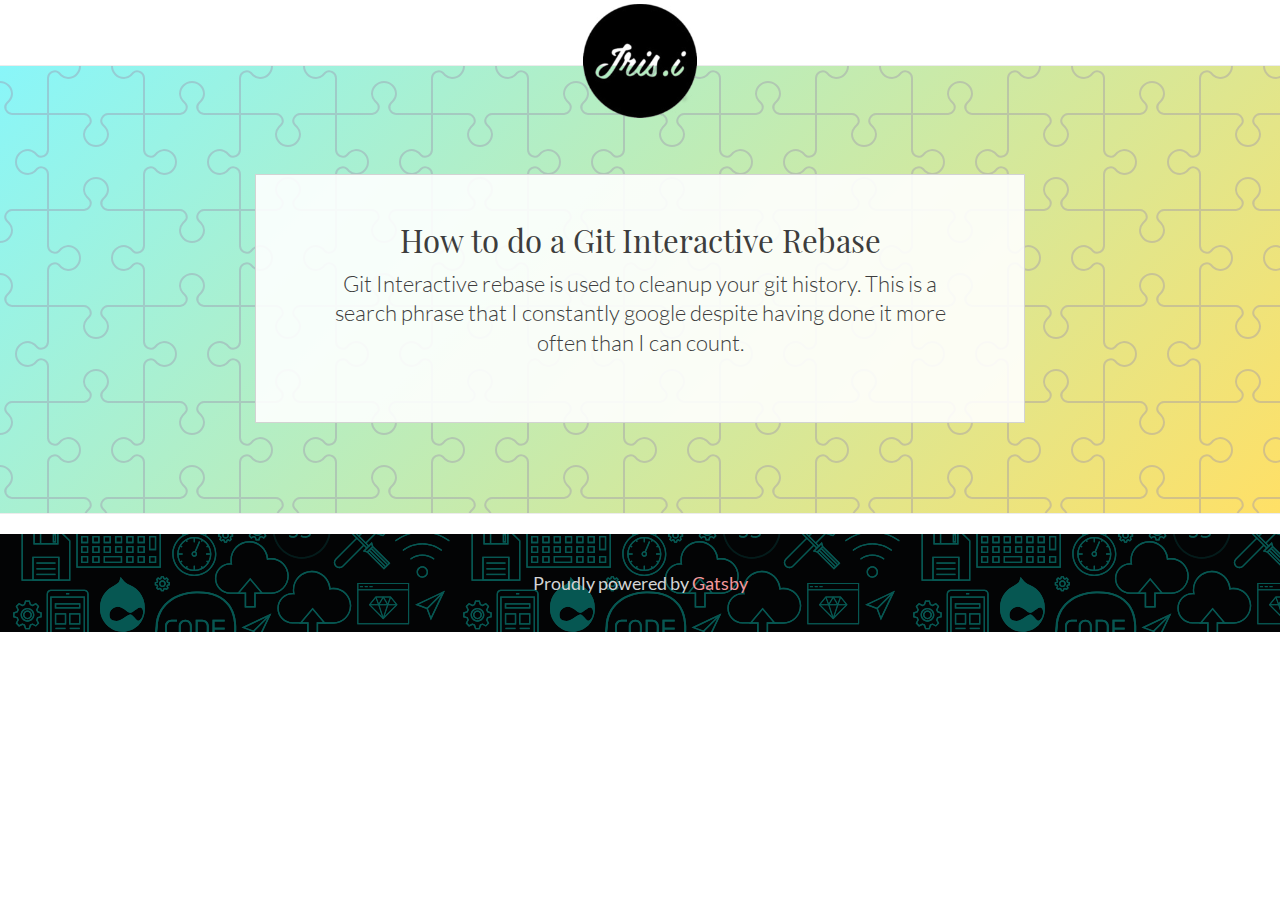
<file: articles/git-interactive-rebase/index.html>
<!DOCTYPE html><html><head><meta charSet="utf-8"/><meta http-equiv="x-ua-compatible" content="ie=edge"/><meta name="viewport" content="width=device-width, initial-scale=1, shrink-to-fit=no"/><style data-href="/styles.e87c0813b95531becc0a.css">code[class*=language-],pre[class*=language-]{color:#f8f8f2;background:none;text-shadow:0 1px rgba(0,0,0,.3);font-family:Consolas,Monaco,Andale Mono,Ubuntu Mono,monospace;font-size:1em;text-align:left;white-space:pre;word-spacing:normal;word-break:normal;word-wrap:normal;line-height:1.5;-moz-tab-size:4;-o-tab-size:4;tab-size:4;-webkit-hyphens:none;-ms-hyphens:none;hyphens:none}pre[class*=language-]{padding:1em;margin:.5em 0;overflow:auto;border-radius:.3em}:not(pre)>code[class*=language-],pre[class*=language-]{background:#272822}:not(pre)>code[class*=language-]{padding:.1em;border-radius:.3em;white-space:normal}.token.cdata,.token.comment,.token.doctype,.token.prolog{color:#708090}.token.punctuation{color:#f8f8f2}.namespace{opacity:.7}.token.constant,.token.deleted,.token.property,.token.symbol,.token.tag{color:#f92672}.token.boolean,.token.number{color:#ae81ff}.token.attr-name,.token.builtin,.token.char,.token.inserted,.token.selector,.token.string{color:#a6e22e}.language-css .token.string,.style .token.string,.token.entity,.token.operator,.token.url,.token.variable{color:#f8f8f2}.token.atrule,.token.attr-value,.token.class-name,.token.function{color:#e6db74}.token.keyword{color:#66d9ef}.token.important,.token.regex{color:#fd971f}.token.bold,.token.important{font-weight:700}.token.italic{font-style:italic}.token.entity{cursor:help}.header{border-bottom:1px solid #ececec}.header__inner{align-items:center;display:grid;grid-gap:10px;grid-template-areas:". . logo menu menu";grid-template-columns:repeat(5,1fr);height:65px}.header__logo{grid-area:logo;justify-self:center;width:120px;z-index:100;margin:0}.footer{background:url(/static/footer-icon-pattern-6e6a705ebc2fa2f46ff0e973812b535e.svg) fixed #030405;background-size:450px}.footer footer{color:#d3d4d5;text-align:center;padding:2em 0}.hero{border-bottom:1px solid #ececec;padding-top:3rem}.hero__title{font-weight:400}.hero--wrapper{background:url("data:image/svg+xml;charset=utf-8,%3Csvg xmlns='http://www.w3.org/2000/svg' viewBox='0 0 304 304' width='304' height='304'%3E%3Cpath fill='%239C92AC' fill-opacity='0.4' d='M44.1 224a5 5 0 1 1 0 2H0v-2h44.1zm160 48a5 5 0 1 1 0 2H82v-2h122.1zm57.8-46a5 5 0 1 1 0-2H304v2h-42.1zm0 16a5 5 0 1 1 0-2H304v2h-42.1zm6.2-114a5 5 0 1 1 0 2h-86.2a5 5 0 1 1 0-2h86.2zm-256-48a5 5 0 1 1 0 2H0v-2h12.1zm185.8 34a5 5 0 1 1 0-2h86.2a5 5 0 1 1 0 2h-86.2zM258 12.1a5 5 0 1 1-2 0V0h2v12.1zm-64 208a5 5 0 1 1-2 0v-54.2a5 5 0 1 1 2 0v54.2zm48-198.2V80h62v2h-64V21.9a5 5 0 1 1 2 0zm16 16V64h46v2h-48V37.9a5 5 0 1 1 2 0zm-128 96V208h16v12.1a5 5 0 1 1-2 0V210h-16v-76.1a5 5 0 1 1 2 0zm-5.9-21.9a5 5 0 1 1 0 2H114v48H85.9a5 5 0 1 1 0-2H112v-48h12.1zm-6.2 130a5 5 0 1 1 0-2H176v-74.1a5 5 0 1 1 2 0V242h-60.1zm-16-64a5 5 0 1 1 0-2H114v48h10.1a5 5 0 1 1 0 2H112v-48h-10.1zM66 284.1a5 5 0 1 1-2 0V274H50v30h-2v-32h18v12.1zM236.1 176a5 5 0 1 1 0 2H226v94h48v32h-2v-30h-48v-98h12.1zm25.8-30a5 5 0 1 1 0-2H274v44.1a5 5 0 1 1-2 0V146h-10.1zm-64 96a5 5 0 1 1 0-2H208v-80h16v-14h-42.1a5 5 0 1 1 0-2H226v18h-16v80h-12.1zm86.2-210a5 5 0 1 1 0 2H272V0h2v32h10.1zM98 101.9V146H53.9a5 5 0 1 1 0-2H96v-42.1a5 5 0 1 1 2 0zM53.9 34a5 5 0 1 1 0-2H80V0h2v34H53.9zm60.1 3.9V66H82v64H69.9a5 5 0 1 1 0-2H80V64h32V37.9a5 5 0 1 1 2 0zM101.9 82a5 5 0 1 1 0-2H128V37.9a5 5 0 1 1 2 0V82h-28.1zm16-64a5 5 0 1 1 0-2H146v44.1a5 5 0 1 1-2 0V18h-26.1zm102.2 270a5 5 0 1 1 0 2H98v14h-2v-16h124.1zM242 149.9V160h16v34h-16v62h48v48h-2v-46h-48v-66h16v-30h-16v-12.1a5 5 0 1 1 2 0zM53.9 18a5 5 0 1 1 0-2H64V2H48V0h18v18H53.9zm112 32a5 5 0 1 1 0-2H192V0h50v2h-48v48h-28.1zm-48-48a5 5 0 0 1-9.8-2h2.07a3 3 0 1 0 5.66 0H178v34h-18V21.9a5 5 0 1 1 2 0V32h14V2h-58.1zm0 96a5 5 0 1 1 0-2H137l32-32h39V21.9a5 5 0 1 1 2 0V66h-40.17l-32 32H117.9zm28.1 90.1a5 5 0 1 1-2 0v-76.51L175.59 80H224V21.9a5 5 0 1 1 2 0V82h-49.59L146 112.41v75.69zm16 32a5 5 0 1 1-2 0v-99.51L184.59 96H300.1a5 5 0 0 1 3.9-3.9v2.07a3 3 0 0 0 0 5.66v2.07a5 5 0 0 1-3.9-3.9H185.41L162 121.41v98.69zm-144-64a5 5 0 1 1-2 0v-3.51l48-48V48h32V0h2v50H66v55.41l-48 48v2.69zM50 53.9v43.51l-48 48V208h26.1a5 5 0 1 1 0 2H0v-65.41l48-48V53.9a5 5 0 1 1 2 0zm-16 16V89.41l-34 34v-2.82l32-32V69.9a5 5 0 1 1 2 0zM12.1 32a5 5 0 1 1 0 2H9.41L0 43.41V40.6L8.59 32h3.51zm265.8 18a5 5 0 1 1 0-2h18.69l7.41-7.41v2.82L297.41 50H277.9zm-16 160a5 5 0 1 1 0-2H288v-71.41l16-16v2.82l-14 14V210h-28.1zm-208 32a5 5 0 1 1 0-2H64v-22.59L40.59 194H21.9a5 5 0 1 1 0-2H41.41L66 216.59V242H53.9zm150.2 14a5 5 0 1 1 0 2H96v-56.6L56.6 162H37.9a5 5 0 1 1 0-2h19.5L98 200.6V256h106.1zm-150.2 2a5 5 0 1 1 0-2H80v-46.59L48.59 178H21.9a5 5 0 1 1 0-2H49.41L82 208.59V258H53.9zM34 39.8v1.61L9.41 66H0v-2h8.59L32 40.59V0h2v39.8zM2 300.1a5 5 0 0 1 3.9 3.9H3.83A3 3 0 0 0 0 302.17V256h18v48h-2v-46H2v42.1zM34 241v63h-2v-62H0v-2h34v1zM17 18H0v-2h16V0h2v18h-1zm273-2h14v2h-16V0h2v16zm-32 273v15h-2v-14h-14v14h-2v-16h18v1zM0 92.1A5.02 5.02 0 0 1 6 97a5 5 0 0 1-6 4.9v-2.07a3 3 0 1 0 0-5.66V92.1zM80 272h2v32h-2v-32zm37.9 32h-2.07a3 3 0 0 0-5.66 0h-2.07a5 5 0 0 1 9.8 0zM5.9 0A5.02 5.02 0 0 1 0 5.9V3.83A3 3 0 0 0 3.83 0H5.9zm294.2 0h2.07A3 3 0 0 0 304 3.83V5.9a5 5 0 0 1-3.9-5.9zm3.9 300.1v2.07a3 3 0 0 0-1.83 1.83h-2.07a5 5 0 0 1 3.9-3.9zM97 100a3 3 0 1 0 0-6 3 3 0 0 0 0 6zm0-16a3 3 0 1 0 0-6 3 3 0 0 0 0 6zm16 16a3 3 0 1 0 0-6 3 3 0 0 0 0 6zm16 16a3 3 0 1 0 0-6 3 3 0 0 0 0 6zm0 16a3 3 0 1 0 0-6 3 3 0 0 0 0 6zm-48 32a3 3 0 1 0 0-6 3 3 0 0 0 0 6zm16 16a3 3 0 1 0 0-6 3 3 0 0 0 0 6zm32 48a3 3 0 1 0 0-6 3 3 0 0 0 0 6zm-16 16a3 3 0 1 0 0-6 3 3 0 0 0 0 6zm32-16a3 3 0 1 0 0-6 3 3 0 0 0 0 6zm0-32a3 3 0 1 0 0-6 3 3 0 0 0 0 6zm16 32a3 3 0 1 0 0-6 3 3 0 0 0 0 6zm32 16a3 3 0 1 0 0-6 3 3 0 0 0 0 6zm0-16a3 3 0 1 0 0-6 3 3 0 0 0 0 6zm-16-64a3 3 0 1 0 0-6 3 3 0 0 0 0 6zm16 0a3 3 0 1 0 0-6 3 3 0 0 0 0 6zm16 96a3 3 0 1 0 0-6 3 3 0 0 0 0 6zm0 16a3 3 0 1 0 0-6 3 3 0 0 0 0 6zm16 16a3 3 0 1 0 0-6 3 3 0 0 0 0 6zm16-144a3 3 0 1 0 0-6 3 3 0 0 0 0 6zm0 32a3 3 0 1 0 0-6 3 3 0 0 0 0 6zm16-32a3 3 0 1 0 0-6 3 3 0 0 0 0 6zm16-16a3 3 0 1 0 0-6 3 3 0 0 0 0 6zm-96 0a3 3 0 1 0 0-6 3 3 0 0 0 0 6zm0 16a3 3 0 1 0 0-6 3 3 0 0 0 0 6zm16-32a3 3 0 1 0 0-6 3 3 0 0 0 0 6zm96 0a3 3 0 1 0 0-6 3 3 0 0 0 0 6zm-16-64a3 3 0 1 0 0-6 3 3 0 0 0 0 6zm16-16a3 3 0 1 0 0-6 3 3 0 0 0 0 6zm-32 0a3 3 0 1 0 0-6 3 3 0 0 0 0 6zm0-16a3 3 0 1 0 0-6 3 3 0 0 0 0 6zm-16 0a3 3 0 1 0 0-6 3 3 0 0 0 0 6zm-16 0a3 3 0 1 0 0-6 3 3 0 0 0 0 6zm-16 0a3 3 0 1 0 0-6 3 3 0 0 0 0 6zM49 36a3 3 0 1 0 0-6 3 3 0 0 0 0 6zm-32 0a3 3 0 1 0 0-6 3 3 0 0 0 0 6zm32 16a3 3 0 1 0 0-6 3 3 0 0 0 0 6zM33 68a3 3 0 1 0 0-6 3 3 0 0 0 0 6zm16-48a3 3 0 1 0 0-6 3 3 0 0 0 0 6zm0 240a3 3 0 1 0 0-6 3 3 0 0 0 0 6zm16 32a3 3 0 1 0 0-6 3 3 0 0 0 0 6zm-16-64a3 3 0 1 0 0-6 3 3 0 0 0 0 6zm0 16a3 3 0 1 0 0-6 3 3 0 0 0 0 6zm-16-32a3 3 0 1 0 0-6 3 3 0 0 0 0 6zm80-176a3 3 0 1 0 0-6 3 3 0 0 0 0 6zm16 0a3 3 0 1 0 0-6 3 3 0 0 0 0 6zm-16-16a3 3 0 1 0 0-6 3 3 0 0 0 0 6zm32 48a3 3 0 1 0 0-6 3 3 0 0 0 0 6zm16-16a3 3 0 1 0 0-6 3 3 0 0 0 0 6zm0-32a3 3 0 1 0 0-6 3 3 0 0 0 0 6zm112 176a3 3 0 1 0 0-6 3 3 0 0 0 0 6zm-16 16a3 3 0 1 0 0-6 3 3 0 0 0 0 6zm0 16a3 3 0 1 0 0-6 3 3 0 0 0 0 6zm0 16a3 3 0 1 0 0-6 3 3 0 0 0 0 6zM17 180a3 3 0 1 0 0-6 3 3 0 0 0 0 6zm0 16a3 3 0 1 0 0-6 3 3 0 0 0 0 6zm0-32a3 3 0 1 0 0-6 3 3 0 0 0 0 6zm16 0a3 3 0 1 0 0-6 3 3 0 0 0 0 6zM17 84a3 3 0 1 0 0-6 3 3 0 0 0 0 6zm32 64a3 3 0 1 0 0-6 3 3 0 0 0 0 6zm16-16a3 3 0 1 0 0-6 3 3 0 0 0 0 6z'/%3E%3C/svg%3E"),linear-gradient(-45deg,#ffe066,#89f6f9)}.hero--wrapper--animated{background:linear-gradient(-45deg,#f66,#ffe066,#89f6f9);background-size:300% 300%;-webkit-animation:Gradient 5s ease 1;animation:Gradient 5s ease 1}.hero--wrapper--animated .hero{background:url(/static/tech-icon-pattern-a57dd1ffa7afa39280e62c2e19cda292.svg) top transparent}@-webkit-keyframes Gradient{0%{background-position:0 50%}50%{background-position:100% 50%}to{background-position:0 50%}}@keyframes Gradient{0%{background-position:0 50%}50%{background-position:100% 50%}to{background-position:0 50%}}.bubbles{background-image:url("data:image/svg+xml;charset=utf-8,%3Csvg width='100' height='100' viewBox='0 0 100 100' xmlns='http://www.w3.org/2000/svg'%3E%3Cpath d='M11 18c3.866 0 7-3.134 7-7s-3.134-7-7-7-7 3.134-7 7 3.134 7 7 7zm48 25c3.866 0 7-3.134 7-7s-3.134-7-7-7-7 3.134-7 7 3.134 7 7 7zm-43-7c1.657 0 3-1.343 3-3s-1.343-3-3-3-3 1.343-3 3 1.343 3 3 3zm63 31c1.657 0 3-1.343 3-3s-1.343-3-3-3-3 1.343-3 3 1.343 3 3 3zM34 90c1.657 0 3-1.343 3-3s-1.343-3-3-3-3 1.343-3 3 1.343 3 3 3zm56-76c1.657 0 3-1.343 3-3s-1.343-3-3-3-3 1.343-3 3 1.343 3 3 3zM12 86c2.21 0 4-1.79 4-4s-1.79-4-4-4-4 1.79-4 4 1.79 4 4 4zm28-65c2.21 0 4-1.79 4-4s-1.79-4-4-4-4 1.79-4 4 1.79 4 4 4zm23-11c2.76 0 5-2.24 5-5s-2.24-5-5-5-5 2.24-5 5 2.24 5 5 5zm-6 60c2.21 0 4-1.79 4-4s-1.79-4-4-4-4 1.79-4 4 1.79 4 4 4zm29 22c2.76 0 5-2.24 5-5s-2.24-5-5-5-5 2.24-5 5 2.24 5 5 5zM32 63c2.76 0 5-2.24 5-5s-2.24-5-5-5-5 2.24-5 5 2.24 5 5 5zm57-13c2.76 0 5-2.24 5-5s-2.24-5-5-5-5 2.24-5 5 2.24 5 5 5zm-9-21c1.105 0 2-.895 2-2s-.895-2-2-2-2 .895-2 2 .895 2 2 2zM60 91c1.105 0 2-.895 2-2s-.895-2-2-2-2 .895-2 2 .895 2 2 2zM35 41c1.105 0 2-.895 2-2s-.895-2-2-2-2 .895-2 2 .895 2 2 2zM12 60c1.105 0 2-.895 2-2s-.895-2-2-2-2 .895-2 2 .895 2 2 2z' fill='%239C92AC' fill-opacity='0.4' fill-rule='evenodd'/%3E%3C/svg%3E"),linear-gradient(-45deg,#ffe066,#89f6f9)}.temple{background-image:url("data:image/svg+xml;charset=utf-8,%3Csvg xmlns='http://www.w3.org/2000/svg' width='152' height='152' viewBox='0 0 152 152'%3E%3Cg fill-rule='evenodd'%3E%3Cg id='temple' fill='%239C92AC' fill-opacity='0.4'%3E%3Cpath d='M152 150v2H0v-2h28v-8H8v-20H0v-2h8V80h42v20h20v42H30v8h90v-8H80v-42h20V80h42v40h8V30h-8v40h-42V50H80V8h40V0h2v8h20v20h8V0h2v150zm-2 0v-28h-8v20h-20v8h28zM82 30v18h18V30H82zm20 18h20v20h18V30h-20V10H82v18h20v20zm0 2v18h18V50h-18zm20-22h18V10h-18v18zm-54 92v-18H50v18h18zm-20-18H28V82H10v38h20v20h38v-18H48v-20zm0-2V82H30v18h18zm-20 22H10v18h18v-18zm54 0v18h38v-20h20V82h-18v20h-20v20H82zm18-20H82v18h18v-18zm2-2h18V82h-18v18zm20 40v-18h18v18h-18zM30 0h-2v8H8v20H0v2h8v40h42V50h20V8H30V0zm20 48h18V30H50v18zm18-20H48v20H28v20H10V30h20V10h38v18zM30 50h18v18H30V50zm-2-40H10v18h18V10z'/%3E%3C/g%3E%3C/g%3E%3C/svg%3E"),linear-gradient(-45deg,#ffe066,#89f6f9)}.triangles{background-image:url("data:image/svg+xml;charset=utf-8,%3Csvg xmlns='http://www.w3.org/2000/svg' width='36' height='72' viewBox='0 0 36 72'%3E%3Cg fill-rule='evenodd'%3E%3Cg fill='%239C92AC' fill-opacity='0.4'%3E%3Cpath d='M2 6h12L8 18 2 6zm18 36h12l-6 12-6-12z'/%3E%3C/g%3E%3C/g%3E%3C/svg%3E"),linear-gradient(-45deg,#ffe066,#89f6f9)}.architect{background-image:url("data:image/svg+xml;charset=utf-8,%3Csvg xmlns='http://www.w3.org/2000/svg' width='100' height='199' viewBox='0 0 100 199'%3E%3Cg fill='%239C92AC' fill-opacity='0.4'%3E%3Cpath d='M0 199V0h1v1.99L100 199h-1.12L1 4.22V199H0zM100 2h-.12l-1-2H100v2z'/%3E%3C/g%3E%3C/svg%3E"),linear-gradient(-45deg,#ffe066,#89f6f9)}.jigsaw{background-image:url("data:image/svg+xml;charset=utf-8,%3Csvg xmlns='http://www.w3.org/2000/svg' width='192' height='192' viewBox='0 0 192 192'%3E%3Cpath fill='%239C92AC' fill-opacity='0.4' d='M192 15v2a11 11 0 0 0-11 11c0 1.94 1.16 4.75 2.53 6.11l2.36 2.36a6.93 6.93 0 0 1 1.22 7.56l-.43.84a8.08 8.08 0 0 1-6.66 4.13H145v35.02a6.1 6.1 0 0 0 3.03 4.87l.84.43c1.58.79 4 .4 5.24-.85l2.36-2.36a12.04 12.04 0 0 1 7.51-3.11 13 13 0 1 1 .02 26 12 12 0 0 1-7.53-3.11l-2.36-2.36a4.93 4.93 0 0 0-5.24-.85l-.84.43a6.1 6.1 0 0 0-3.03 4.87V143h35.02a8.08 8.08 0 0 1 6.66 4.13l.43.84a6.91 6.91 0 0 1-1.22 7.56l-2.36 2.36A10.06 10.06 0 0 0 181 164a11 11 0 0 0 11 11v2a13 13 0 0 1-13-13 12 12 0 0 1 3.11-7.53l2.36-2.36a4.93 4.93 0 0 0 .85-5.24l-.43-.84a6.1 6.1 0 0 0-4.87-3.03H145v35.02a8.08 8.08 0 0 1-4.13 6.66l-.84.43a6.91 6.91 0 0 1-7.56-1.22l-2.36-2.36A10.06 10.06 0 0 0 124 181a11 11 0 0 0-11 11h-2a13 13 0 0 1 13-13c2.47 0 5.79 1.37 7.53 3.11l2.36 2.36a4.94 4.94 0 0 0 5.24.85l.84-.43a6.1 6.1 0 0 0 3.03-4.87V145h-35.02a8.08 8.08 0 0 1-6.66-4.13l-.43-.84a6.91 6.91 0 0 1 1.22-7.56l2.36-2.36A10.06 10.06 0 0 0 107 124a11 11 0 0 0-22 0c0 1.94 1.16 4.75 2.53 6.11l2.36 2.36a6.93 6.93 0 0 1 1.22 7.56l-.43.84a8.08 8.08 0 0 1-6.66 4.13H49v35.02a6.1 6.1 0 0 0 3.03 4.87l.84.43c1.58.79 4 .4 5.24-.85l2.36-2.36a12.04 12.04 0 0 1 7.51-3.11A13 13 0 0 1 81 192h-2a11 11 0 0 0-11-11c-1.94 0-4.75 1.16-6.11 2.53l-2.36 2.36a6.93 6.93 0 0 1-7.56 1.22l-.84-.43a8.08 8.08 0 0 1-4.13-6.66V145H11.98a6.1 6.1 0 0 0-4.87 3.03l-.43.84c-.79 1.58-.4 4 .85 5.24l2.36 2.36a12.04 12.04 0 0 1 3.11 7.51A13 13 0 0 1 0 177v-2a11 11 0 0 0 11-11c0-1.94-1.16-4.75-2.53-6.11l-2.36-2.36a6.93 6.93 0 0 1-1.22-7.56l.43-.84a8.08 8.08 0 0 1 6.66-4.13H47v-35.02a6.1 6.1 0 0 0-3.03-4.87l-.84-.43c-1.59-.8-4-.4-5.24.85l-2.36 2.36A12 12 0 0 1 28 109a13 13 0 1 1 0-26c2.47 0 5.79 1.37 7.53 3.11l2.36 2.36a4.94 4.94 0 0 0 5.24.85l.84-.43A6.1 6.1 0 0 0 47 84.02V49H11.98a8.08 8.08 0 0 1-6.66-4.13l-.43-.84a6.91 6.91 0 0 1 1.22-7.56l2.36-2.36A10.06 10.06 0 0 0 11 28 11 11 0 0 0 0 17v-2a13 13 0 0 1 13 13c0 2.47-1.37 5.79-3.11 7.53l-2.36 2.36a4.94 4.94 0 0 0-.85 5.24l.43.84A6.1 6.1 0 0 0 11.98 47H47V11.98a8.08 8.08 0 0 1 4.13-6.66l.84-.43a6.91 6.91 0 0 1 7.56 1.22l2.36 2.36A10.06 10.06 0 0 0 68 11 11 11 0 0 0 79 0h2a13 13 0 0 1-13 13 12 12 0 0 1-7.53-3.11l-2.36-2.36a4.93 4.93 0 0 0-5.24-.85l-.84.43A6.1 6.1 0 0 0 49 11.98V47h35.02a8.08 8.08 0 0 1 6.66 4.13l.43.84a6.91 6.91 0 0 1-1.22 7.56l-2.36 2.36A10.06 10.06 0 0 0 85 68a11 11 0 0 0 22 0c0-1.94-1.16-4.75-2.53-6.11l-2.36-2.36a6.93 6.93 0 0 1-1.22-7.56l.43-.84a8.08 8.08 0 0 1 6.66-4.13H143V11.98a6.1 6.1 0 0 0-3.03-4.87l-.84-.43c-1.59-.8-4-.4-5.24.85l-2.36 2.36A12 12 0 0 1 124 13a13 13 0 0 1-13-13h2a11 11 0 0 0 11 11c1.94 0 4.75-1.16 6.11-2.53l2.36-2.36a6.93 6.93 0 0 1 7.56-1.22l.84.43a8.08 8.08 0 0 1 4.13 6.66V47h35.02a6.1 6.1 0 0 0 4.87-3.03l.43-.84c.8-1.59.4-4-.85-5.24l-2.36-2.36A12 12 0 0 1 179 28a13 13 0 0 1 13-13zM84.02 143a6.1 6.1 0 0 0 4.87-3.03l.43-.84c.8-1.59.4-4-.85-5.24l-2.36-2.36A12 12 0 0 1 83 124a13 13 0 1 1 26 0c0 2.47-1.37 5.79-3.11 7.53l-2.36 2.36a4.94 4.94 0 0 0-.85 5.24l.43.84a6.1 6.1 0 0 0 4.87 3.03H143v-35.02a8.08 8.08 0 0 1 4.13-6.66l.84-.43a6.91 6.91 0 0 1 7.56 1.22l2.36 2.36A10.06 10.06 0 0 0 164 107a11 11 0 0 0 0-22c-1.94 0-4.75 1.16-6.11 2.53l-2.36 2.36a6.93 6.93 0 0 1-7.56 1.22l-.84-.43a8.08 8.08 0 0 1-4.13-6.66V49h-35.02a6.1 6.1 0 0 0-4.87 3.03l-.43.84c-.79 1.58-.4 4 .85 5.24l2.36 2.36a12.04 12.04 0 0 1 3.11 7.51A13 13 0 1 1 83 68a12 12 0 0 1 3.11-7.53l2.36-2.36a4.93 4.93 0 0 0 .85-5.24l-.43-.84A6.1 6.1 0 0 0 84.02 49H49v35.02a8.08 8.08 0 0 1-4.13 6.66l-.84.43a6.91 6.91 0 0 1-7.56-1.22l-2.36-2.36A10.06 10.06 0 0 0 28 85a11 11 0 0 0 0 22c1.94 0 4.75-1.16 6.11-2.53l2.36-2.36a6.93 6.93 0 0 1 7.56-1.22l.84.43a8.08 8.08 0 0 1 4.13 6.66V143h35.02z'/%3E%3C/svg%3E"),linear-gradient(-45deg,#ffe066,#89f6f9)}body,html{margin:0;padding:0}blockquote{border-left:.3rem solid #d3d4d5;margin-left:0;margin-right:0;padding:1rem 1.5rem}blockquote :last-child{margin-bottom:0}.button,button,input[type=button],input[type=reset],input[type=submit]{background-color:#23b9cb;border:.1rem solid #23b9cb;border-radius:10px;color:#fff;cursor:pointer;display:inline-block;height:auto;text-align:center;text-decoration:none;white-space:nowrap}.button:focus,.button:hover,button:focus,button:hover,input[type=button]:focus,input[type=button]:hover,input[type=reset]:focus,input[type=reset]:hover,input[type=submit]:focus,input[type=submit]:hover{background-color:#373f51;border-color:#373f51;color:#fff;outline:0}.button[disabled],button[disabled],input[type=button][disabled],input[type=reset][disabled],input[type=submit][disabled]{cursor:default;opacity:.5}.button[disabled]:focus,.button[disabled]:hover,button[disabled]:focus,button[disabled]:hover,input[type=button][disabled]:focus,input[type=button][disabled]:hover,input[type=reset][disabled]:focus,input[type=reset][disabled]:hover,input[type=submit][disabled]:focus,input[type=submit][disabled]:hover{background-color:#23b9cb;border-color:#23b9cb}.button.button-outline,button.button-outline,input[type=button].button-outline,input[type=reset].button-outline,input[type=submit].button-outline{background-color:transparent;color:#23b9cb}.button.button-outline:focus,.button.button-outline:hover,button.button-outline:focus,button.button-outline:hover,input[type=button].button-outline:focus,input[type=button].button-outline:hover,input[type=reset].button-outline:focus,input[type=reset].button-outline:hover,input[type=submit].button-outline:focus,input[type=submit].button-outline:hover{background-color:transparent;border-color:#373f51;color:#373f51}.button.button-outline[disabled]:focus,.button.button-outline[disabled]:hover,button.button-outline[disabled]:focus,button.button-outline[disabled]:hover,input[type=button].button-outline[disabled]:focus,input[type=button].button-outline[disabled]:hover,input[type=reset].button-outline[disabled]:focus,input[type=reset].button-outline[disabled]:hover,input[type=submit].button-outline[disabled]:focus,input[type=submit].button-outline[disabled]:hover{border-color:inherit;color:#23b9cb}.button.button-clear,button.button-clear,input[type=button].button-clear,input[type=reset].button-clear,input[type=submit].button-clear{background-color:transparent;border-color:transparent;color:#23b9cb}.button.button-clear:focus,.button.button-clear:hover,button.button-clear:focus,button.button-clear:hover,input[type=button].button-clear:focus,input[type=button].button-clear:hover,input[type=reset].button-clear:focus,input[type=reset].button-clear:hover,input[type=submit].button-clear:focus,input[type=submit].button-clear:hover{background-color:transparent;border-color:transparent;color:#373f51}.button.button-clear[disabled]:focus,.button.button-clear[disabled]:hover,button.button-clear[disabled]:focus,button.button-clear[disabled]:hover,input[type=button].button-clear[disabled]:focus,input[type=button].button-clear[disabled]:hover,input[type=reset].button-clear[disabled]:focus,input[type=reset].button-clear[disabled]:hover,input[type=submit].button-clear[disabled]:focus,input[type=submit].button-clear[disabled]:hover{color:#23b9cb}input[type=email],input[type=number],input[type=password],input[type=search],input[type=tel],input[type=text],input[type=url],select,textarea{-webkit-appearance:none;-moz-appearance:none;appearance:none;background-color:#fff;border:.1rem solid #d3d4d5;border-radius:.4rem;box-shadow:none;box-sizing:border-box;padding:.6rem 1rem;width:100%}input[type=email]:focus,input[type=number]:focus,input[type=password]:focus,input[type=search]:focus,input[type=tel]:focus,input[type=text]:focus,input[type=url]:focus,select:focus,textarea:focus{border-color:#23b9cb;outline:0}select{background:url('data:image/svg+xml;utf8,<svg xmlns="http://www.w3.org/2000/svg" height="14" viewBox="0 0 29 14" width="29"><path fill="#d1d1d1" d="M9.37727 3.625l5.08154 6.93523L19.54036 3.625"/></svg>') 100% no-repeat;padding-right:3rem}select:focus{background-image:url('data:image/svg+xml;utf8,<svg xmlns="http://www.w3.org/2000/svg" height="14" viewBox="0 0 29 14" width="29"><path fill="#9b4dca" d="M9.37727 3.625l5.08154 6.93523L19.54036 3.625"/></svg>')}textarea{min-height:6.5rem}label,legend{display:block;font-weight:700;margin-bottom:.5rem}fieldset{border-width:0;padding:0}input[type=checkbox],input[type=radio]{display:inline}.label-inline{display:inline-block;font-weight:400;margin-left:.5rem}a{color:#f4989c;text-decoration:none}a:focus,a:hover{color:#373f51}dl,ol,ul{list-style:none;margin-top:0;padding-left:0}dl dl,dl ol,dl ul,ol dl,ol ol,ol ul,ul dl,ul ol,ul ul{font-size:90%;margin:1.5rem 0 1.5rem 3rem}ol{list-style:decimal inside}ul{list-style:circle inside}.button,button,dd,dt,li{margin-bottom:.5%}fieldset,input,select,textarea{margin-bottom:1%}blockquote,dl,figure,form,ol,p,pre,table,ul{margin-bottom:.5%}table{width:100%}td,th{border-bottom:.1rem solid #e1dedd;padding:1.2rem 1.5rem;text-align:left}td:first-child,th:first-child{padding-left:0}td:last-child,th:last-child{padding-right:0}img{max-width:100%}.clearfix:after{clear:both;content:" ";display:table}.float-left{float:left}.float-right{float:right}blockquote{box-shadow:-8px 0 0 hsla(0,0%,100%,.3),-8px 0 0 #23b9cb,-15px 0 0 #fbd248}@-webkit-keyframes underline-gradient{0%{-webkit-transform:translateZ(0);transform:translateZ(0)}to{-webkit-transform:translate3d(-75%,0,0);transform:translate3d(-75%,0,0)}}@keyframes underline-gradient{0%{-webkit-transform:translateZ(0);transform:translateZ(0)}to{-webkit-transform:translate3d(-75%,0,0);transform:translate3d(-75%,0,0)}}html{font-size:1.125em}body{font-family:Lato,Helvetica Neue,Arial,sans-serif;line-height:1.45;color:#3d3d3d}h1,h2,h3,h4,h5{font-family:Playfair Display,Georgia,Times New Roman,serif;font-weight:400;margin:1.414rem 0 .5rem;line-height:1.2}h1{margin-top:0;font-size:2.074rem}h2.header__upper{text-align:center;text-transform:uppercase;font-family:Lato,Helvetica Neue,Arial,sans-serif;text-decoration:underline}h2>a{color:#a9b3ce}h2{font-size:1.728rem}h3{font-size:1.44rem}h4{font-size:1.12rem}.font_small,small{font-size:.833rem}article h3{text-decoration:underline;font-weight:700}blockquote{background-color:#e7edf4;border-radius:20px 0;font-weight:700;text-align:center}p{line-height:1.5;margin-bottom:1rem;font-size:1.125em}code{background:#a9b3ce;padding:5px .5rem}pre>code{background:#3d3d4e!important;display:inline-block;padding:1rem;color:#ececec;max-width:100vw;white-space:pre-wrap}.layout-container{max-width:1800px;width:95%;margin:0 auto}@media (min-width:601px){.layout-container{width:85%}}.wrapper__layout{display:block;padding:1em 0}@media (min-width:781px){.wrapper__layout{display:grid;grid-gap:2em}.two-col__right-content{grid-template-columns:3fr 1fr;grid-template-rows:1fr}.two-col__left-content{grid-template-columns:1fr 3fr;grid-template-rows:1fr}.two-col__left-content .layout-content{grid-column-start:2;grid-column-end:3;grid-row-start:1;grid-row-end:2}.two-col__left-content .layout-sidebar-first{grid-column-start:1;grid-column-end:2}}aside{border-left:1px solid #ececec}.hero__text{background:hsla(0,0%,100%,.9);font-size:1.22222rem;line-height:1.65rem;font-weight:300;width:80vw;padding:1em 5% 5%;margin:3rem auto 5rem;text-align:center;border:1px solid #d3d3d3}@media (min-width:781px){.hero__text{width:50vw}}.hero__text .small{font-size:.833rem;text-transform:uppercase}.hero__text .small a{color:#a9b3ce;padding:0 15px;border-right:1px solid #12131a;font-weight:700}.hero__text .small a:hover{text-decoration:underline}.hero__text .small a:last-child{border-right:0}.card{width:100%;border:1px solid #ececec}.card--wrapper{display:block}@media (min-width:601px){.card--wrapper{display:grid;grid-gap:10px;grid-template-columns:repeat(2,1fr)}.card--wrapper nav.pager{grid-column-start:1;grid-column-end:3}}@media (min-width:781px){.card--wrapper{grid-gap:15px;grid-template-columns:repeat(3,1fr)}.card--wrapper nav.pager{grid-column-start:1;grid-column-end:4}}.card__content{padding:.5em}.card__title{font-size:1.44rem}.card__image{width:100%}@font-face{font-family:Playfair Display;font-style:normal;font-display:swap;font-weight:400;src:local("Playfair Display Regular "),local("Playfair Display-Regular"),url(/static/playfair-display-latin-400-203179d16cd511feb9d8691f27926c3b.woff2) format("woff2"),url(/static/playfair-display-latin-400-277557a1614d9ebf11d497c62d835f88.woff) format("woff")}@font-face{font-family:Playfair Display;font-style:italic;font-display:swap;font-weight:400;src:local("Playfair Display Regular italic"),local("Playfair Display-Regularitalic"),url(/static/playfair-display-latin-400italic-125cd9420eced37579cc498db60f28fd.woff2) format("woff2"),url(/static/playfair-display-latin-400italic-cde11e332eb0d86c77b85bc35cabf5a7.woff) format("woff")}@font-face{font-family:Playfair Display;font-style:normal;font-display:swap;font-weight:700;src:local("Playfair Display Bold "),local("Playfair Display-Bold"),url(/static/playfair-display-latin-700-c8c6ab6af463c561473681a3b4621af3.woff2) format("woff2"),url(/static/playfair-display-latin-700-14f388c9721a961fdda6501887d6ceff.woff) format("woff")}@font-face{font-family:Playfair Display;font-style:italic;font-display:swap;font-weight:700;src:local("Playfair Display Bold italic"),local("Playfair Display-Bolditalic"),url(/static/playfair-display-latin-700italic-c8ebe87087ddd3f2b639e80a1cf604f0.woff2) format("woff2"),url(/static/playfair-display-latin-700italic-8f76bde77270d6a4fcd8d1c049fba17c.woff) format("woff")}@font-face{font-family:Playfair Display;font-style:normal;font-display:swap;font-weight:900;src:local("Playfair Display Black "),local("Playfair Display-Black"),url(/static/playfair-display-latin-900-4679353199d23f37e5aceb461a374027.woff2) format("woff2"),url(/static/playfair-display-latin-900-f22b045c6a2182fd7ef9223fd809a977.woff) format("woff")}@font-face{font-family:Playfair Display;font-style:italic;font-display:swap;font-weight:900;src:local("Playfair Display Black italic"),local("Playfair Display-Blackitalic"),url(/static/playfair-display-latin-900italic-05ad0f03665864c8406aff8dc4c536ad.woff2) format("woff2"),url(/static/playfair-display-latin-900italic-0db604cf87ded5e9c09aa6fdbc26d67f.woff) format("woff")}@font-face{font-family:Lato;font-style:normal;font-display:swap;font-weight:100;src:local("Lato Thin "),local("Lato-Thin"),url(/static/lato-latin-100-f8028e61362a54aa64dcb26e8063d0d7.woff2) format("woff2"),url(/static/lato-latin-100-752c20224144760a496fb9e19a62f616.woff) format("woff")}@font-face{font-family:Lato;font-style:italic;font-display:swap;font-weight:100;src:local("Lato Thin italic"),local("Lato-Thinitalic"),url(/static/lato-latin-100italic-ef884f11c6adb5df51c446911612e7af.woff2) format("woff2"),url(/static/lato-latin-100italic-6ea8380326f67e10380953b188d96a2b.woff) format("woff")}@font-face{font-family:Lato;font-style:normal;font-display:swap;font-weight:300;src:local("Lato Light "),local("Lato-Light"),url(/static/lato-latin-300-bbbd26aeee9c5b967e35933bce02d358.woff2) format("woff2"),url(/static/lato-latin-300-ba2452bdc790a4fee05202eac3c092b3.woff) format("woff")}@font-face{font-family:Lato;font-style:italic;font-display:swap;font-weight:300;src:local("Lato Light italic"),local("Lato-Lightitalic"),url(/static/lato-latin-300italic-7d718d7299ab7f9fab17d7d4f13ded57.woff2) format("woff2"),url(/static/lato-latin-300italic-06eb177ee6c1960bcd79f1cf8c812000.woff) format("woff")}@font-face{font-family:Lato;font-style:normal;font-display:swap;font-weight:400;src:local("Lato Regular "),local("Lato-Regular"),url(/static/lato-latin-400-f1a4a058fbba1e35a406188ae7eddaf8.woff2) format("woff2"),url(/static/lato-latin-400-62fb51e9e645f63599238881b9de15dd.woff) format("woff")}@font-face{font-family:Lato;font-style:italic;font-display:swap;font-weight:400;src:local("Lato Regular italic"),local("Lato-Regularitalic"),url(/static/lato-latin-400italic-b45e52f342dc29c8553f51a99f924871.woff2) format("woff2"),url(/static/lato-latin-400italic-c4082958a18f04bd32a3d3e1f5e390a5.woff) format("woff")}@font-face{font-family:Lato;font-style:normal;font-display:swap;font-weight:700;src:local("Lato Bold "),local("Lato-Bold"),url(/static/lato-latin-700-7fbbfd1610770d594aef639cfefdd0b0.woff2) format("woff2"),url(/static/lato-latin-700-96759e32fdc800c78b527a3e53fe2be6.woff) format("woff")}@font-face{font-family:Lato;font-style:italic;font-display:swap;font-weight:700;src:local("Lato Bold italic"),local("Lato-Bolditalic"),url(/static/lato-latin-700italic-c66215e09d2420885ad1a1f3eb2bac37.woff2) format("woff2"),url(/static/lato-latin-700italic-0a06ba1bdf385495f2679324cfbedd13.woff) format("woff")}@font-face{font-family:Lato;font-style:normal;font-display:swap;font-weight:900;src:local("Lato Black "),local("Lato-Black"),url(/static/lato-latin-900-f2de2c6ec69b0c11f1bc44c5348c2f35.woff2) format("woff2"),url(/static/lato-latin-900-d79dd0661ba130ec7a7e7c060fcb7e09.woff) format("woff")}@font-face{font-family:Lato;font-style:italic;font-display:swap;font-weight:900;src:local("Lato Black italic"),local("Lato-Blackitalic"),url(/static/lato-latin-900italic-fd67cf72cde7716bdadf8a3992b37fa2.woff2) format("woff2"),url(/static/lato-latin-900italic-e792d6c62329e025ca1cbea793ba8de5.woff) format("woff")}</style><meta name="generator" content="Gatsby 2.15.0"/><title data-react-helmet="true">Iris Ibekwe | How to do a Git Interactive Rebase</title><meta data-react-helmet="true" name="How to do a Git Interactive Rebase" content="Git Interactive rebase is used to cleanup your git history. This is a search phrase that I constantly google despite having done it more often than I can count"/><link as="script" rel="preload" href="/app-dfe13298b1cd8ed550c5.js"/><link as="script" rel="preload" href="/component---src-templates-article-template-js-1615109b9953cb536e76.js"/><link as="script" rel="preload" href="/styles-88b82bbc715a19271275.js"/><link as="script" rel="preload" href="/commons-7b304016bd7d0f692664.js"/><link as="script" rel="preload" href="/webpack-runtime-e60e1605439f07125112.js"/><link as="fetch" rel="preload" href="/page-data/articles/git-interactive-rebase/page-data.json" crossorigin="anonymous"/></head><body><noscript id="gatsby-noscript">This app works best with JavaScript enabled.</noscript><div id="___gatsby"><div style="outline:none" tabindex="-1" role="group" id="gatsby-focus-wrapper"><div><header role="banner" class="header"><div class="header__inner"><h1 class="header__logo"><a href="/"><img alt="Iris Ibekwe | How to do a Git Interactive Rebase" src="/static/iris-logo-7028243c3d6d31b77b878beeb84eb522.png"/></a></h1></div></header><div><section class="hero--wrapper jigsaw"><div class="hero"><div class="hero__text"><h2 class="hero__title">How to do a Git Interactive Rebase</h2>Git Interactive rebase is used to cleanup your git history. This is a search phrase that I constantly google despite having done it more often than I can count<!-- -->.</div></div></section><main class="layout-container"><p><p>These are tried and true steps for cleaning up hastily typed commits or squashing multiple commits to make your git log cleaner.</p>
<ol>
<li>Run <code>git log</code> to see the list of commits.</li>
<li>Run <code>git rebase -i HEAD~6</code> and set the number to the number of commits you want to see. 6 for eg, will allow you to edit your 6 most recent commits.</li>
<li>Refer to the Vim commands cheat sheet: <a href="http://vim.rtorr.com/">http://vim.rtorr.com/</a> for possible operations.</li>
<li>Move your cursor to the commit you want to move and type <code>dd</code> to cut the line.</li>
<li>If you want to merge two commits into one, move your cursor to the commit you want to squash it with and press <code>p</code> to insert the line back in.</li>
<li>Hit <code>i</code> to get into INSERT mode.</li>
<li>With the cursor in the same line with the commit you want to squash, delete the word <code>pick</code> and replace it with <code>s</code> or <code>squash</code>. Hit ESC to exit the insert mode.</li>
<li>Hit <code>:wq</code> to write changes and quit.</li>
<li>It will attempt the rebase then prompt you to select the commit message you want, or write a new one.</li>
<li>Hit i to insert some text and use # to comment out lines.</li>
<li>When you're done, hit <code>:wq</code> to save.</li>
</ol></p></main></div><section class="footer"><footer role="contentinfo" class="welcome">Proudly powered by <a href="http://gatsbyjs.org">Gatsby</a></footer></section></div></div></div><script id="gatsby-script-loader">/*<![CDATA[*/window.pagePath="/articles/git-interactive-rebase";window.webpackCompilationHash="d33ef323f201e86de8d7";/*]]>*/</script><script id="gatsby-chunk-mapping">/*<![CDATA[*/window.___chunkMapping={"app":["/app-dfe13298b1cd8ed550c5.js"],"component---src-templates-article-template-js":["/component---src-templates-article-template-js-1615109b9953cb536e76.js"],"component---src-pages-404-js":["/component---src-pages-404-js-a4a780b117839437aec4.js"],"component---src-pages-index-js":["/component---src-pages-index-js-437a09c30261dbfbb8e3.js"],"component---src-pages-page-2-js":["/component---src-pages-page-2-js-4499af82bef6b62d8b4a.js"]};/*]]>*/</script><script src="/webpack-runtime-e60e1605439f07125112.js" async=""></script><script src="/commons-7b304016bd7d0f692664.js" async=""></script><script src="/styles-88b82bbc715a19271275.js" async=""></script><script src="/component---src-templates-article-template-js-1615109b9953cb536e76.js" async=""></script><script src="/app-dfe13298b1cd8ed550c5.js" async=""></script></body></html>
</file>
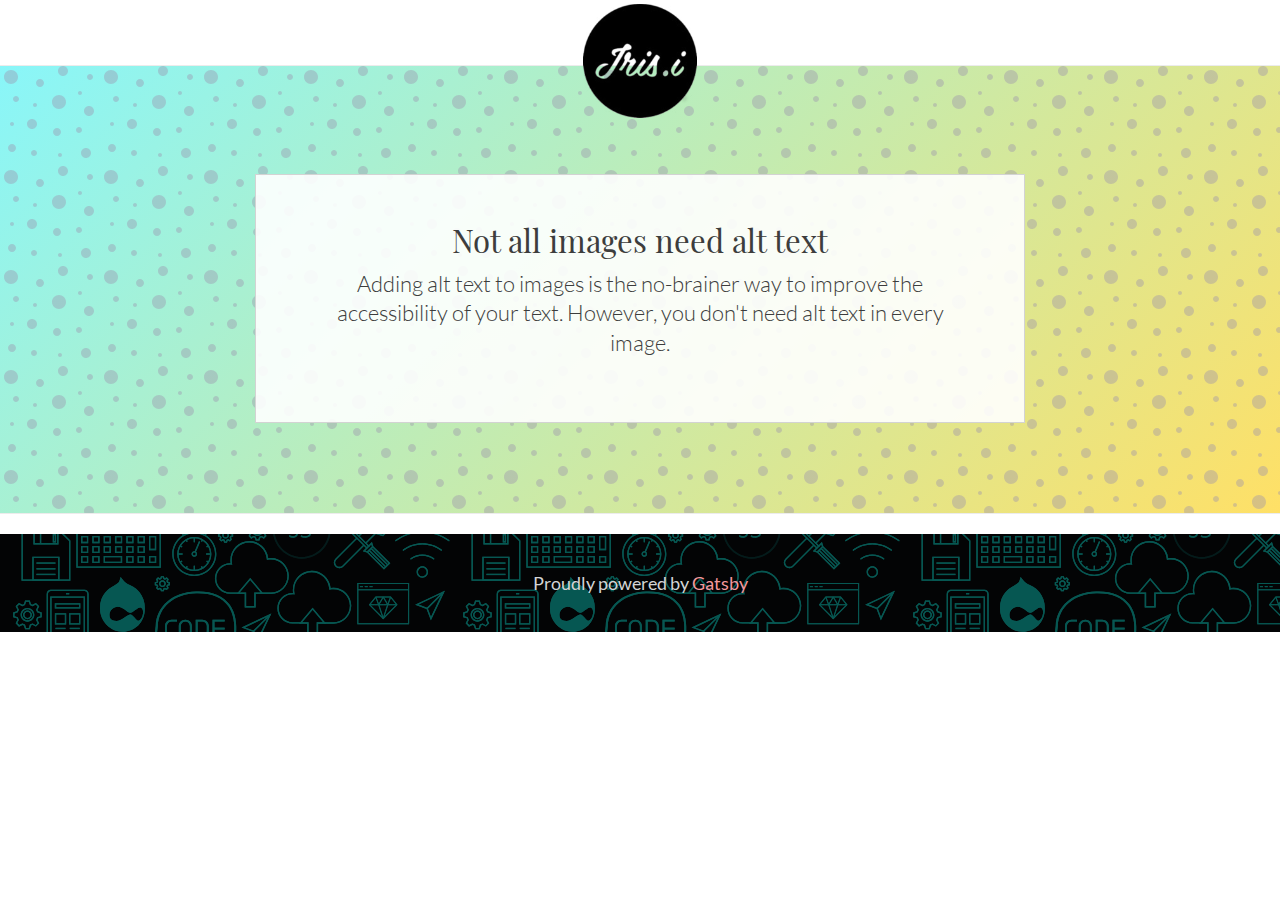
<file: articles/not-all-images-need-alt-text/index.html>
<!DOCTYPE html><html><head><meta charSet="utf-8"/><meta http-equiv="x-ua-compatible" content="ie=edge"/><meta name="viewport" content="width=device-width, initial-scale=1, shrink-to-fit=no"/><style data-href="/styles.e87c0813b95531becc0a.css">code[class*=language-],pre[class*=language-]{color:#f8f8f2;background:none;text-shadow:0 1px rgba(0,0,0,.3);font-family:Consolas,Monaco,Andale Mono,Ubuntu Mono,monospace;font-size:1em;text-align:left;white-space:pre;word-spacing:normal;word-break:normal;word-wrap:normal;line-height:1.5;-moz-tab-size:4;-o-tab-size:4;tab-size:4;-webkit-hyphens:none;-ms-hyphens:none;hyphens:none}pre[class*=language-]{padding:1em;margin:.5em 0;overflow:auto;border-radius:.3em}:not(pre)>code[class*=language-],pre[class*=language-]{background:#272822}:not(pre)>code[class*=language-]{padding:.1em;border-radius:.3em;white-space:normal}.token.cdata,.token.comment,.token.doctype,.token.prolog{color:#708090}.token.punctuation{color:#f8f8f2}.namespace{opacity:.7}.token.constant,.token.deleted,.token.property,.token.symbol,.token.tag{color:#f92672}.token.boolean,.token.number{color:#ae81ff}.token.attr-name,.token.builtin,.token.char,.token.inserted,.token.selector,.token.string{color:#a6e22e}.language-css .token.string,.style .token.string,.token.entity,.token.operator,.token.url,.token.variable{color:#f8f8f2}.token.atrule,.token.attr-value,.token.class-name,.token.function{color:#e6db74}.token.keyword{color:#66d9ef}.token.important,.token.regex{color:#fd971f}.token.bold,.token.important{font-weight:700}.token.italic{font-style:italic}.token.entity{cursor:help}.header{border-bottom:1px solid #ececec}.header__inner{align-items:center;display:grid;grid-gap:10px;grid-template-areas:". . logo menu menu";grid-template-columns:repeat(5,1fr);height:65px}.header__logo{grid-area:logo;justify-self:center;width:120px;z-index:100;margin:0}.footer{background:url(/static/footer-icon-pattern-6e6a705ebc2fa2f46ff0e973812b535e.svg) fixed #030405;background-size:450px}.footer footer{color:#d3d4d5;text-align:center;padding:2em 0}.hero{border-bottom:1px solid #ececec;padding-top:3rem}.hero__title{font-weight:400}.hero--wrapper{background:url("data:image/svg+xml;charset=utf-8,%3Csvg xmlns='http://www.w3.org/2000/svg' viewBox='0 0 304 304' width='304' height='304'%3E%3Cpath fill='%239C92AC' fill-opacity='0.4' d='M44.1 224a5 5 0 1 1 0 2H0v-2h44.1zm160 48a5 5 0 1 1 0 2H82v-2h122.1zm57.8-46a5 5 0 1 1 0-2H304v2h-42.1zm0 16a5 5 0 1 1 0-2H304v2h-42.1zm6.2-114a5 5 0 1 1 0 2h-86.2a5 5 0 1 1 0-2h86.2zm-256-48a5 5 0 1 1 0 2H0v-2h12.1zm185.8 34a5 5 0 1 1 0-2h86.2a5 5 0 1 1 0 2h-86.2zM258 12.1a5 5 0 1 1-2 0V0h2v12.1zm-64 208a5 5 0 1 1-2 0v-54.2a5 5 0 1 1 2 0v54.2zm48-198.2V80h62v2h-64V21.9a5 5 0 1 1 2 0zm16 16V64h46v2h-48V37.9a5 5 0 1 1 2 0zm-128 96V208h16v12.1a5 5 0 1 1-2 0V210h-16v-76.1a5 5 0 1 1 2 0zm-5.9-21.9a5 5 0 1 1 0 2H114v48H85.9a5 5 0 1 1 0-2H112v-48h12.1zm-6.2 130a5 5 0 1 1 0-2H176v-74.1a5 5 0 1 1 2 0V242h-60.1zm-16-64a5 5 0 1 1 0-2H114v48h10.1a5 5 0 1 1 0 2H112v-48h-10.1zM66 284.1a5 5 0 1 1-2 0V274H50v30h-2v-32h18v12.1zM236.1 176a5 5 0 1 1 0 2H226v94h48v32h-2v-30h-48v-98h12.1zm25.8-30a5 5 0 1 1 0-2H274v44.1a5 5 0 1 1-2 0V146h-10.1zm-64 96a5 5 0 1 1 0-2H208v-80h16v-14h-42.1a5 5 0 1 1 0-2H226v18h-16v80h-12.1zm86.2-210a5 5 0 1 1 0 2H272V0h2v32h10.1zM98 101.9V146H53.9a5 5 0 1 1 0-2H96v-42.1a5 5 0 1 1 2 0zM53.9 34a5 5 0 1 1 0-2H80V0h2v34H53.9zm60.1 3.9V66H82v64H69.9a5 5 0 1 1 0-2H80V64h32V37.9a5 5 0 1 1 2 0zM101.9 82a5 5 0 1 1 0-2H128V37.9a5 5 0 1 1 2 0V82h-28.1zm16-64a5 5 0 1 1 0-2H146v44.1a5 5 0 1 1-2 0V18h-26.1zm102.2 270a5 5 0 1 1 0 2H98v14h-2v-16h124.1zM242 149.9V160h16v34h-16v62h48v48h-2v-46h-48v-66h16v-30h-16v-12.1a5 5 0 1 1 2 0zM53.9 18a5 5 0 1 1 0-2H64V2H48V0h18v18H53.9zm112 32a5 5 0 1 1 0-2H192V0h50v2h-48v48h-28.1zm-48-48a5 5 0 0 1-9.8-2h2.07a3 3 0 1 0 5.66 0H178v34h-18V21.9a5 5 0 1 1 2 0V32h14V2h-58.1zm0 96a5 5 0 1 1 0-2H137l32-32h39V21.9a5 5 0 1 1 2 0V66h-40.17l-32 32H117.9zm28.1 90.1a5 5 0 1 1-2 0v-76.51L175.59 80H224V21.9a5 5 0 1 1 2 0V82h-49.59L146 112.41v75.69zm16 32a5 5 0 1 1-2 0v-99.51L184.59 96H300.1a5 5 0 0 1 3.9-3.9v2.07a3 3 0 0 0 0 5.66v2.07a5 5 0 0 1-3.9-3.9H185.41L162 121.41v98.69zm-144-64a5 5 0 1 1-2 0v-3.51l48-48V48h32V0h2v50H66v55.41l-48 48v2.69zM50 53.9v43.51l-48 48V208h26.1a5 5 0 1 1 0 2H0v-65.41l48-48V53.9a5 5 0 1 1 2 0zm-16 16V89.41l-34 34v-2.82l32-32V69.9a5 5 0 1 1 2 0zM12.1 32a5 5 0 1 1 0 2H9.41L0 43.41V40.6L8.59 32h3.51zm265.8 18a5 5 0 1 1 0-2h18.69l7.41-7.41v2.82L297.41 50H277.9zm-16 160a5 5 0 1 1 0-2H288v-71.41l16-16v2.82l-14 14V210h-28.1zm-208 32a5 5 0 1 1 0-2H64v-22.59L40.59 194H21.9a5 5 0 1 1 0-2H41.41L66 216.59V242H53.9zm150.2 14a5 5 0 1 1 0 2H96v-56.6L56.6 162H37.9a5 5 0 1 1 0-2h19.5L98 200.6V256h106.1zm-150.2 2a5 5 0 1 1 0-2H80v-46.59L48.59 178H21.9a5 5 0 1 1 0-2H49.41L82 208.59V258H53.9zM34 39.8v1.61L9.41 66H0v-2h8.59L32 40.59V0h2v39.8zM2 300.1a5 5 0 0 1 3.9 3.9H3.83A3 3 0 0 0 0 302.17V256h18v48h-2v-46H2v42.1zM34 241v63h-2v-62H0v-2h34v1zM17 18H0v-2h16V0h2v18h-1zm273-2h14v2h-16V0h2v16zm-32 273v15h-2v-14h-14v14h-2v-16h18v1zM0 92.1A5.02 5.02 0 0 1 6 97a5 5 0 0 1-6 4.9v-2.07a3 3 0 1 0 0-5.66V92.1zM80 272h2v32h-2v-32zm37.9 32h-2.07a3 3 0 0 0-5.66 0h-2.07a5 5 0 0 1 9.8 0zM5.9 0A5.02 5.02 0 0 1 0 5.9V3.83A3 3 0 0 0 3.83 0H5.9zm294.2 0h2.07A3 3 0 0 0 304 3.83V5.9a5 5 0 0 1-3.9-5.9zm3.9 300.1v2.07a3 3 0 0 0-1.83 1.83h-2.07a5 5 0 0 1 3.9-3.9zM97 100a3 3 0 1 0 0-6 3 3 0 0 0 0 6zm0-16a3 3 0 1 0 0-6 3 3 0 0 0 0 6zm16 16a3 3 0 1 0 0-6 3 3 0 0 0 0 6zm16 16a3 3 0 1 0 0-6 3 3 0 0 0 0 6zm0 16a3 3 0 1 0 0-6 3 3 0 0 0 0 6zm-48 32a3 3 0 1 0 0-6 3 3 0 0 0 0 6zm16 16a3 3 0 1 0 0-6 3 3 0 0 0 0 6zm32 48a3 3 0 1 0 0-6 3 3 0 0 0 0 6zm-16 16a3 3 0 1 0 0-6 3 3 0 0 0 0 6zm32-16a3 3 0 1 0 0-6 3 3 0 0 0 0 6zm0-32a3 3 0 1 0 0-6 3 3 0 0 0 0 6zm16 32a3 3 0 1 0 0-6 3 3 0 0 0 0 6zm32 16a3 3 0 1 0 0-6 3 3 0 0 0 0 6zm0-16a3 3 0 1 0 0-6 3 3 0 0 0 0 6zm-16-64a3 3 0 1 0 0-6 3 3 0 0 0 0 6zm16 0a3 3 0 1 0 0-6 3 3 0 0 0 0 6zm16 96a3 3 0 1 0 0-6 3 3 0 0 0 0 6zm0 16a3 3 0 1 0 0-6 3 3 0 0 0 0 6zm16 16a3 3 0 1 0 0-6 3 3 0 0 0 0 6zm16-144a3 3 0 1 0 0-6 3 3 0 0 0 0 6zm0 32a3 3 0 1 0 0-6 3 3 0 0 0 0 6zm16-32a3 3 0 1 0 0-6 3 3 0 0 0 0 6zm16-16a3 3 0 1 0 0-6 3 3 0 0 0 0 6zm-96 0a3 3 0 1 0 0-6 3 3 0 0 0 0 6zm0 16a3 3 0 1 0 0-6 3 3 0 0 0 0 6zm16-32a3 3 0 1 0 0-6 3 3 0 0 0 0 6zm96 0a3 3 0 1 0 0-6 3 3 0 0 0 0 6zm-16-64a3 3 0 1 0 0-6 3 3 0 0 0 0 6zm16-16a3 3 0 1 0 0-6 3 3 0 0 0 0 6zm-32 0a3 3 0 1 0 0-6 3 3 0 0 0 0 6zm0-16a3 3 0 1 0 0-6 3 3 0 0 0 0 6zm-16 0a3 3 0 1 0 0-6 3 3 0 0 0 0 6zm-16 0a3 3 0 1 0 0-6 3 3 0 0 0 0 6zm-16 0a3 3 0 1 0 0-6 3 3 0 0 0 0 6zM49 36a3 3 0 1 0 0-6 3 3 0 0 0 0 6zm-32 0a3 3 0 1 0 0-6 3 3 0 0 0 0 6zm32 16a3 3 0 1 0 0-6 3 3 0 0 0 0 6zM33 68a3 3 0 1 0 0-6 3 3 0 0 0 0 6zm16-48a3 3 0 1 0 0-6 3 3 0 0 0 0 6zm0 240a3 3 0 1 0 0-6 3 3 0 0 0 0 6zm16 32a3 3 0 1 0 0-6 3 3 0 0 0 0 6zm-16-64a3 3 0 1 0 0-6 3 3 0 0 0 0 6zm0 16a3 3 0 1 0 0-6 3 3 0 0 0 0 6zm-16-32a3 3 0 1 0 0-6 3 3 0 0 0 0 6zm80-176a3 3 0 1 0 0-6 3 3 0 0 0 0 6zm16 0a3 3 0 1 0 0-6 3 3 0 0 0 0 6zm-16-16a3 3 0 1 0 0-6 3 3 0 0 0 0 6zm32 48a3 3 0 1 0 0-6 3 3 0 0 0 0 6zm16-16a3 3 0 1 0 0-6 3 3 0 0 0 0 6zm0-32a3 3 0 1 0 0-6 3 3 0 0 0 0 6zm112 176a3 3 0 1 0 0-6 3 3 0 0 0 0 6zm-16 16a3 3 0 1 0 0-6 3 3 0 0 0 0 6zm0 16a3 3 0 1 0 0-6 3 3 0 0 0 0 6zm0 16a3 3 0 1 0 0-6 3 3 0 0 0 0 6zM17 180a3 3 0 1 0 0-6 3 3 0 0 0 0 6zm0 16a3 3 0 1 0 0-6 3 3 0 0 0 0 6zm0-32a3 3 0 1 0 0-6 3 3 0 0 0 0 6zm16 0a3 3 0 1 0 0-6 3 3 0 0 0 0 6zM17 84a3 3 0 1 0 0-6 3 3 0 0 0 0 6zm32 64a3 3 0 1 0 0-6 3 3 0 0 0 0 6zm16-16a3 3 0 1 0 0-6 3 3 0 0 0 0 6z'/%3E%3C/svg%3E"),linear-gradient(-45deg,#ffe066,#89f6f9)}.hero--wrapper--animated{background:linear-gradient(-45deg,#f66,#ffe066,#89f6f9);background-size:300% 300%;-webkit-animation:Gradient 5s ease 1;animation:Gradient 5s ease 1}.hero--wrapper--animated .hero{background:url(/static/tech-icon-pattern-a57dd1ffa7afa39280e62c2e19cda292.svg) top transparent}@-webkit-keyframes Gradient{0%{background-position:0 50%}50%{background-position:100% 50%}to{background-position:0 50%}}@keyframes Gradient{0%{background-position:0 50%}50%{background-position:100% 50%}to{background-position:0 50%}}.bubbles{background-image:url("data:image/svg+xml;charset=utf-8,%3Csvg width='100' height='100' viewBox='0 0 100 100' xmlns='http://www.w3.org/2000/svg'%3E%3Cpath d='M11 18c3.866 0 7-3.134 7-7s-3.134-7-7-7-7 3.134-7 7 3.134 7 7 7zm48 25c3.866 0 7-3.134 7-7s-3.134-7-7-7-7 3.134-7 7 3.134 7 7 7zm-43-7c1.657 0 3-1.343 3-3s-1.343-3-3-3-3 1.343-3 3 1.343 3 3 3zm63 31c1.657 0 3-1.343 3-3s-1.343-3-3-3-3 1.343-3 3 1.343 3 3 3zM34 90c1.657 0 3-1.343 3-3s-1.343-3-3-3-3 1.343-3 3 1.343 3 3 3zm56-76c1.657 0 3-1.343 3-3s-1.343-3-3-3-3 1.343-3 3 1.343 3 3 3zM12 86c2.21 0 4-1.79 4-4s-1.79-4-4-4-4 1.79-4 4 1.79 4 4 4zm28-65c2.21 0 4-1.79 4-4s-1.79-4-4-4-4 1.79-4 4 1.79 4 4 4zm23-11c2.76 0 5-2.24 5-5s-2.24-5-5-5-5 2.24-5 5 2.24 5 5 5zm-6 60c2.21 0 4-1.79 4-4s-1.79-4-4-4-4 1.79-4 4 1.79 4 4 4zm29 22c2.76 0 5-2.24 5-5s-2.24-5-5-5-5 2.24-5 5 2.24 5 5 5zM32 63c2.76 0 5-2.24 5-5s-2.24-5-5-5-5 2.24-5 5 2.24 5 5 5zm57-13c2.76 0 5-2.24 5-5s-2.24-5-5-5-5 2.24-5 5 2.24 5 5 5zm-9-21c1.105 0 2-.895 2-2s-.895-2-2-2-2 .895-2 2 .895 2 2 2zM60 91c1.105 0 2-.895 2-2s-.895-2-2-2-2 .895-2 2 .895 2 2 2zM35 41c1.105 0 2-.895 2-2s-.895-2-2-2-2 .895-2 2 .895 2 2 2zM12 60c1.105 0 2-.895 2-2s-.895-2-2-2-2 .895-2 2 .895 2 2 2z' fill='%239C92AC' fill-opacity='0.4' fill-rule='evenodd'/%3E%3C/svg%3E"),linear-gradient(-45deg,#ffe066,#89f6f9)}.temple{background-image:url("data:image/svg+xml;charset=utf-8,%3Csvg xmlns='http://www.w3.org/2000/svg' width='152' height='152' viewBox='0 0 152 152'%3E%3Cg fill-rule='evenodd'%3E%3Cg id='temple' fill='%239C92AC' fill-opacity='0.4'%3E%3Cpath d='M152 150v2H0v-2h28v-8H8v-20H0v-2h8V80h42v20h20v42H30v8h90v-8H80v-42h20V80h42v40h8V30h-8v40h-42V50H80V8h40V0h2v8h20v20h8V0h2v150zm-2 0v-28h-8v20h-20v8h28zM82 30v18h18V30H82zm20 18h20v20h18V30h-20V10H82v18h20v20zm0 2v18h18V50h-18zm20-22h18V10h-18v18zm-54 92v-18H50v18h18zm-20-18H28V82H10v38h20v20h38v-18H48v-20zm0-2V82H30v18h18zm-20 22H10v18h18v-18zm54 0v18h38v-20h20V82h-18v20h-20v20H82zm18-20H82v18h18v-18zm2-2h18V82h-18v18zm20 40v-18h18v18h-18zM30 0h-2v8H8v20H0v2h8v40h42V50h20V8H30V0zm20 48h18V30H50v18zm18-20H48v20H28v20H10V30h20V10h38v18zM30 50h18v18H30V50zm-2-40H10v18h18V10z'/%3E%3C/g%3E%3C/g%3E%3C/svg%3E"),linear-gradient(-45deg,#ffe066,#89f6f9)}.triangles{background-image:url("data:image/svg+xml;charset=utf-8,%3Csvg xmlns='http://www.w3.org/2000/svg' width='36' height='72' viewBox='0 0 36 72'%3E%3Cg fill-rule='evenodd'%3E%3Cg fill='%239C92AC' fill-opacity='0.4'%3E%3Cpath d='M2 6h12L8 18 2 6zm18 36h12l-6 12-6-12z'/%3E%3C/g%3E%3C/g%3E%3C/svg%3E"),linear-gradient(-45deg,#ffe066,#89f6f9)}.architect{background-image:url("data:image/svg+xml;charset=utf-8,%3Csvg xmlns='http://www.w3.org/2000/svg' width='100' height='199' viewBox='0 0 100 199'%3E%3Cg fill='%239C92AC' fill-opacity='0.4'%3E%3Cpath d='M0 199V0h1v1.99L100 199h-1.12L1 4.22V199H0zM100 2h-.12l-1-2H100v2z'/%3E%3C/g%3E%3C/svg%3E"),linear-gradient(-45deg,#ffe066,#89f6f9)}.jigsaw{background-image:url("data:image/svg+xml;charset=utf-8,%3Csvg xmlns='http://www.w3.org/2000/svg' width='192' height='192' viewBox='0 0 192 192'%3E%3Cpath fill='%239C92AC' fill-opacity='0.4' d='M192 15v2a11 11 0 0 0-11 11c0 1.94 1.16 4.75 2.53 6.11l2.36 2.36a6.93 6.93 0 0 1 1.22 7.56l-.43.84a8.08 8.08 0 0 1-6.66 4.13H145v35.02a6.1 6.1 0 0 0 3.03 4.87l.84.43c1.58.79 4 .4 5.24-.85l2.36-2.36a12.04 12.04 0 0 1 7.51-3.11 13 13 0 1 1 .02 26 12 12 0 0 1-7.53-3.11l-2.36-2.36a4.93 4.93 0 0 0-5.24-.85l-.84.43a6.1 6.1 0 0 0-3.03 4.87V143h35.02a8.08 8.08 0 0 1 6.66 4.13l.43.84a6.91 6.91 0 0 1-1.22 7.56l-2.36 2.36A10.06 10.06 0 0 0 181 164a11 11 0 0 0 11 11v2a13 13 0 0 1-13-13 12 12 0 0 1 3.11-7.53l2.36-2.36a4.93 4.93 0 0 0 .85-5.24l-.43-.84a6.1 6.1 0 0 0-4.87-3.03H145v35.02a8.08 8.08 0 0 1-4.13 6.66l-.84.43a6.91 6.91 0 0 1-7.56-1.22l-2.36-2.36A10.06 10.06 0 0 0 124 181a11 11 0 0 0-11 11h-2a13 13 0 0 1 13-13c2.47 0 5.79 1.37 7.53 3.11l2.36 2.36a4.94 4.94 0 0 0 5.24.85l.84-.43a6.1 6.1 0 0 0 3.03-4.87V145h-35.02a8.08 8.08 0 0 1-6.66-4.13l-.43-.84a6.91 6.91 0 0 1 1.22-7.56l2.36-2.36A10.06 10.06 0 0 0 107 124a11 11 0 0 0-22 0c0 1.94 1.16 4.75 2.53 6.11l2.36 2.36a6.93 6.93 0 0 1 1.22 7.56l-.43.84a8.08 8.08 0 0 1-6.66 4.13H49v35.02a6.1 6.1 0 0 0 3.03 4.87l.84.43c1.58.79 4 .4 5.24-.85l2.36-2.36a12.04 12.04 0 0 1 7.51-3.11A13 13 0 0 1 81 192h-2a11 11 0 0 0-11-11c-1.94 0-4.75 1.16-6.11 2.53l-2.36 2.36a6.93 6.93 0 0 1-7.56 1.22l-.84-.43a8.08 8.08 0 0 1-4.13-6.66V145H11.98a6.1 6.1 0 0 0-4.87 3.03l-.43.84c-.79 1.58-.4 4 .85 5.24l2.36 2.36a12.04 12.04 0 0 1 3.11 7.51A13 13 0 0 1 0 177v-2a11 11 0 0 0 11-11c0-1.94-1.16-4.75-2.53-6.11l-2.36-2.36a6.93 6.93 0 0 1-1.22-7.56l.43-.84a8.08 8.08 0 0 1 6.66-4.13H47v-35.02a6.1 6.1 0 0 0-3.03-4.87l-.84-.43c-1.59-.8-4-.4-5.24.85l-2.36 2.36A12 12 0 0 1 28 109a13 13 0 1 1 0-26c2.47 0 5.79 1.37 7.53 3.11l2.36 2.36a4.94 4.94 0 0 0 5.24.85l.84-.43A6.1 6.1 0 0 0 47 84.02V49H11.98a8.08 8.08 0 0 1-6.66-4.13l-.43-.84a6.91 6.91 0 0 1 1.22-7.56l2.36-2.36A10.06 10.06 0 0 0 11 28 11 11 0 0 0 0 17v-2a13 13 0 0 1 13 13c0 2.47-1.37 5.79-3.11 7.53l-2.36 2.36a4.94 4.94 0 0 0-.85 5.24l.43.84A6.1 6.1 0 0 0 11.98 47H47V11.98a8.08 8.08 0 0 1 4.13-6.66l.84-.43a6.91 6.91 0 0 1 7.56 1.22l2.36 2.36A10.06 10.06 0 0 0 68 11 11 11 0 0 0 79 0h2a13 13 0 0 1-13 13 12 12 0 0 1-7.53-3.11l-2.36-2.36a4.93 4.93 0 0 0-5.24-.85l-.84.43A6.1 6.1 0 0 0 49 11.98V47h35.02a8.08 8.08 0 0 1 6.66 4.13l.43.84a6.91 6.91 0 0 1-1.22 7.56l-2.36 2.36A10.06 10.06 0 0 0 85 68a11 11 0 0 0 22 0c0-1.94-1.16-4.75-2.53-6.11l-2.36-2.36a6.93 6.93 0 0 1-1.22-7.56l.43-.84a8.08 8.08 0 0 1 6.66-4.13H143V11.98a6.1 6.1 0 0 0-3.03-4.87l-.84-.43c-1.59-.8-4-.4-5.24.85l-2.36 2.36A12 12 0 0 1 124 13a13 13 0 0 1-13-13h2a11 11 0 0 0 11 11c1.94 0 4.75-1.16 6.11-2.53l2.36-2.36a6.93 6.93 0 0 1 7.56-1.22l.84.43a8.08 8.08 0 0 1 4.13 6.66V47h35.02a6.1 6.1 0 0 0 4.87-3.03l.43-.84c.8-1.59.4-4-.85-5.24l-2.36-2.36A12 12 0 0 1 179 28a13 13 0 0 1 13-13zM84.02 143a6.1 6.1 0 0 0 4.87-3.03l.43-.84c.8-1.59.4-4-.85-5.24l-2.36-2.36A12 12 0 0 1 83 124a13 13 0 1 1 26 0c0 2.47-1.37 5.79-3.11 7.53l-2.36 2.36a4.94 4.94 0 0 0-.85 5.24l.43.84a6.1 6.1 0 0 0 4.87 3.03H143v-35.02a8.08 8.08 0 0 1 4.13-6.66l.84-.43a6.91 6.91 0 0 1 7.56 1.22l2.36 2.36A10.06 10.06 0 0 0 164 107a11 11 0 0 0 0-22c-1.94 0-4.75 1.16-6.11 2.53l-2.36 2.36a6.93 6.93 0 0 1-7.56 1.22l-.84-.43a8.08 8.08 0 0 1-4.13-6.66V49h-35.02a6.1 6.1 0 0 0-4.87 3.03l-.43.84c-.79 1.58-.4 4 .85 5.24l2.36 2.36a12.04 12.04 0 0 1 3.11 7.51A13 13 0 1 1 83 68a12 12 0 0 1 3.11-7.53l2.36-2.36a4.93 4.93 0 0 0 .85-5.24l-.43-.84A6.1 6.1 0 0 0 84.02 49H49v35.02a8.08 8.08 0 0 1-4.13 6.66l-.84.43a6.91 6.91 0 0 1-7.56-1.22l-2.36-2.36A10.06 10.06 0 0 0 28 85a11 11 0 0 0 0 22c1.94 0 4.75-1.16 6.11-2.53l2.36-2.36a6.93 6.93 0 0 1 7.56-1.22l.84.43a8.08 8.08 0 0 1 4.13 6.66V143h35.02z'/%3E%3C/svg%3E"),linear-gradient(-45deg,#ffe066,#89f6f9)}body,html{margin:0;padding:0}blockquote{border-left:.3rem solid #d3d4d5;margin-left:0;margin-right:0;padding:1rem 1.5rem}blockquote :last-child{margin-bottom:0}.button,button,input[type=button],input[type=reset],input[type=submit]{background-color:#23b9cb;border:.1rem solid #23b9cb;border-radius:10px;color:#fff;cursor:pointer;display:inline-block;height:auto;text-align:center;text-decoration:none;white-space:nowrap}.button:focus,.button:hover,button:focus,button:hover,input[type=button]:focus,input[type=button]:hover,input[type=reset]:focus,input[type=reset]:hover,input[type=submit]:focus,input[type=submit]:hover{background-color:#373f51;border-color:#373f51;color:#fff;outline:0}.button[disabled],button[disabled],input[type=button][disabled],input[type=reset][disabled],input[type=submit][disabled]{cursor:default;opacity:.5}.button[disabled]:focus,.button[disabled]:hover,button[disabled]:focus,button[disabled]:hover,input[type=button][disabled]:focus,input[type=button][disabled]:hover,input[type=reset][disabled]:focus,input[type=reset][disabled]:hover,input[type=submit][disabled]:focus,input[type=submit][disabled]:hover{background-color:#23b9cb;border-color:#23b9cb}.button.button-outline,button.button-outline,input[type=button].button-outline,input[type=reset].button-outline,input[type=submit].button-outline{background-color:transparent;color:#23b9cb}.button.button-outline:focus,.button.button-outline:hover,button.button-outline:focus,button.button-outline:hover,input[type=button].button-outline:focus,input[type=button].button-outline:hover,input[type=reset].button-outline:focus,input[type=reset].button-outline:hover,input[type=submit].button-outline:focus,input[type=submit].button-outline:hover{background-color:transparent;border-color:#373f51;color:#373f51}.button.button-outline[disabled]:focus,.button.button-outline[disabled]:hover,button.button-outline[disabled]:focus,button.button-outline[disabled]:hover,input[type=button].button-outline[disabled]:focus,input[type=button].button-outline[disabled]:hover,input[type=reset].button-outline[disabled]:focus,input[type=reset].button-outline[disabled]:hover,input[type=submit].button-outline[disabled]:focus,input[type=submit].button-outline[disabled]:hover{border-color:inherit;color:#23b9cb}.button.button-clear,button.button-clear,input[type=button].button-clear,input[type=reset].button-clear,input[type=submit].button-clear{background-color:transparent;border-color:transparent;color:#23b9cb}.button.button-clear:focus,.button.button-clear:hover,button.button-clear:focus,button.button-clear:hover,input[type=button].button-clear:focus,input[type=button].button-clear:hover,input[type=reset].button-clear:focus,input[type=reset].button-clear:hover,input[type=submit].button-clear:focus,input[type=submit].button-clear:hover{background-color:transparent;border-color:transparent;color:#373f51}.button.button-clear[disabled]:focus,.button.button-clear[disabled]:hover,button.button-clear[disabled]:focus,button.button-clear[disabled]:hover,input[type=button].button-clear[disabled]:focus,input[type=button].button-clear[disabled]:hover,input[type=reset].button-clear[disabled]:focus,input[type=reset].button-clear[disabled]:hover,input[type=submit].button-clear[disabled]:focus,input[type=submit].button-clear[disabled]:hover{color:#23b9cb}input[type=email],input[type=number],input[type=password],input[type=search],input[type=tel],input[type=text],input[type=url],select,textarea{-webkit-appearance:none;-moz-appearance:none;appearance:none;background-color:#fff;border:.1rem solid #d3d4d5;border-radius:.4rem;box-shadow:none;box-sizing:border-box;padding:.6rem 1rem;width:100%}input[type=email]:focus,input[type=number]:focus,input[type=password]:focus,input[type=search]:focus,input[type=tel]:focus,input[type=text]:focus,input[type=url]:focus,select:focus,textarea:focus{border-color:#23b9cb;outline:0}select{background:url('data:image/svg+xml;utf8,<svg xmlns="http://www.w3.org/2000/svg" height="14" viewBox="0 0 29 14" width="29"><path fill="#d1d1d1" d="M9.37727 3.625l5.08154 6.93523L19.54036 3.625"/></svg>') 100% no-repeat;padding-right:3rem}select:focus{background-image:url('data:image/svg+xml;utf8,<svg xmlns="http://www.w3.org/2000/svg" height="14" viewBox="0 0 29 14" width="29"><path fill="#9b4dca" d="M9.37727 3.625l5.08154 6.93523L19.54036 3.625"/></svg>')}textarea{min-height:6.5rem}label,legend{display:block;font-weight:700;margin-bottom:.5rem}fieldset{border-width:0;padding:0}input[type=checkbox],input[type=radio]{display:inline}.label-inline{display:inline-block;font-weight:400;margin-left:.5rem}a{color:#f4989c;text-decoration:none}a:focus,a:hover{color:#373f51}dl,ol,ul{list-style:none;margin-top:0;padding-left:0}dl dl,dl ol,dl ul,ol dl,ol ol,ol ul,ul dl,ul ol,ul ul{font-size:90%;margin:1.5rem 0 1.5rem 3rem}ol{list-style:decimal inside}ul{list-style:circle inside}.button,button,dd,dt,li{margin-bottom:.5%}fieldset,input,select,textarea{margin-bottom:1%}blockquote,dl,figure,form,ol,p,pre,table,ul{margin-bottom:.5%}table{width:100%}td,th{border-bottom:.1rem solid #e1dedd;padding:1.2rem 1.5rem;text-align:left}td:first-child,th:first-child{padding-left:0}td:last-child,th:last-child{padding-right:0}img{max-width:100%}.clearfix:after{clear:both;content:" ";display:table}.float-left{float:left}.float-right{float:right}blockquote{box-shadow:-8px 0 0 hsla(0,0%,100%,.3),-8px 0 0 #23b9cb,-15px 0 0 #fbd248}@-webkit-keyframes underline-gradient{0%{-webkit-transform:translateZ(0);transform:translateZ(0)}to{-webkit-transform:translate3d(-75%,0,0);transform:translate3d(-75%,0,0)}}@keyframes underline-gradient{0%{-webkit-transform:translateZ(0);transform:translateZ(0)}to{-webkit-transform:translate3d(-75%,0,0);transform:translate3d(-75%,0,0)}}html{font-size:1.125em}body{font-family:Lato,Helvetica Neue,Arial,sans-serif;line-height:1.45;color:#3d3d3d}h1,h2,h3,h4,h5{font-family:Playfair Display,Georgia,Times New Roman,serif;font-weight:400;margin:1.414rem 0 .5rem;line-height:1.2}h1{margin-top:0;font-size:2.074rem}h2.header__upper{text-align:center;text-transform:uppercase;font-family:Lato,Helvetica Neue,Arial,sans-serif;text-decoration:underline}h2>a{color:#a9b3ce}h2{font-size:1.728rem}h3{font-size:1.44rem}h4{font-size:1.12rem}.font_small,small{font-size:.833rem}article h3{text-decoration:underline;font-weight:700}blockquote{background-color:#e7edf4;border-radius:20px 0;font-weight:700;text-align:center}p{line-height:1.5;margin-bottom:1rem;font-size:1.125em}code{background:#a9b3ce;padding:5px .5rem}pre>code{background:#3d3d4e!important;display:inline-block;padding:1rem;color:#ececec;max-width:100vw;white-space:pre-wrap}.layout-container{max-width:1800px;width:95%;margin:0 auto}@media (min-width:601px){.layout-container{width:85%}}.wrapper__layout{display:block;padding:1em 0}@media (min-width:781px){.wrapper__layout{display:grid;grid-gap:2em}.two-col__right-content{grid-template-columns:3fr 1fr;grid-template-rows:1fr}.two-col__left-content{grid-template-columns:1fr 3fr;grid-template-rows:1fr}.two-col__left-content .layout-content{grid-column-start:2;grid-column-end:3;grid-row-start:1;grid-row-end:2}.two-col__left-content .layout-sidebar-first{grid-column-start:1;grid-column-end:2}}aside{border-left:1px solid #ececec}.hero__text{background:hsla(0,0%,100%,.9);font-size:1.22222rem;line-height:1.65rem;font-weight:300;width:80vw;padding:1em 5% 5%;margin:3rem auto 5rem;text-align:center;border:1px solid #d3d3d3}@media (min-width:781px){.hero__text{width:50vw}}.hero__text .small{font-size:.833rem;text-transform:uppercase}.hero__text .small a{color:#a9b3ce;padding:0 15px;border-right:1px solid #12131a;font-weight:700}.hero__text .small a:hover{text-decoration:underline}.hero__text .small a:last-child{border-right:0}.card{width:100%;border:1px solid #ececec}.card--wrapper{display:block}@media (min-width:601px){.card--wrapper{display:grid;grid-gap:10px;grid-template-columns:repeat(2,1fr)}.card--wrapper nav.pager{grid-column-start:1;grid-column-end:3}}@media (min-width:781px){.card--wrapper{grid-gap:15px;grid-template-columns:repeat(3,1fr)}.card--wrapper nav.pager{grid-column-start:1;grid-column-end:4}}.card__content{padding:.5em}.card__title{font-size:1.44rem}.card__image{width:100%}@font-face{font-family:Playfair Display;font-style:normal;font-display:swap;font-weight:400;src:local("Playfair Display Regular "),local("Playfair Display-Regular"),url(/static/playfair-display-latin-400-203179d16cd511feb9d8691f27926c3b.woff2) format("woff2"),url(/static/playfair-display-latin-400-277557a1614d9ebf11d497c62d835f88.woff) format("woff")}@font-face{font-family:Playfair Display;font-style:italic;font-display:swap;font-weight:400;src:local("Playfair Display Regular italic"),local("Playfair Display-Regularitalic"),url(/static/playfair-display-latin-400italic-125cd9420eced37579cc498db60f28fd.woff2) format("woff2"),url(/static/playfair-display-latin-400italic-cde11e332eb0d86c77b85bc35cabf5a7.woff) format("woff")}@font-face{font-family:Playfair Display;font-style:normal;font-display:swap;font-weight:700;src:local("Playfair Display Bold "),local("Playfair Display-Bold"),url(/static/playfair-display-latin-700-c8c6ab6af463c561473681a3b4621af3.woff2) format("woff2"),url(/static/playfair-display-latin-700-14f388c9721a961fdda6501887d6ceff.woff) format("woff")}@font-face{font-family:Playfair Display;font-style:italic;font-display:swap;font-weight:700;src:local("Playfair Display Bold italic"),local("Playfair Display-Bolditalic"),url(/static/playfair-display-latin-700italic-c8ebe87087ddd3f2b639e80a1cf604f0.woff2) format("woff2"),url(/static/playfair-display-latin-700italic-8f76bde77270d6a4fcd8d1c049fba17c.woff) format("woff")}@font-face{font-family:Playfair Display;font-style:normal;font-display:swap;font-weight:900;src:local("Playfair Display Black "),local("Playfair Display-Black"),url(/static/playfair-display-latin-900-4679353199d23f37e5aceb461a374027.woff2) format("woff2"),url(/static/playfair-display-latin-900-f22b045c6a2182fd7ef9223fd809a977.woff) format("woff")}@font-face{font-family:Playfair Display;font-style:italic;font-display:swap;font-weight:900;src:local("Playfair Display Black italic"),local("Playfair Display-Blackitalic"),url(/static/playfair-display-latin-900italic-05ad0f03665864c8406aff8dc4c536ad.woff2) format("woff2"),url(/static/playfair-display-latin-900italic-0db604cf87ded5e9c09aa6fdbc26d67f.woff) format("woff")}@font-face{font-family:Lato;font-style:normal;font-display:swap;font-weight:100;src:local("Lato Thin "),local("Lato-Thin"),url(/static/lato-latin-100-f8028e61362a54aa64dcb26e8063d0d7.woff2) format("woff2"),url(/static/lato-latin-100-752c20224144760a496fb9e19a62f616.woff) format("woff")}@font-face{font-family:Lato;font-style:italic;font-display:swap;font-weight:100;src:local("Lato Thin italic"),local("Lato-Thinitalic"),url(/static/lato-latin-100italic-ef884f11c6adb5df51c446911612e7af.woff2) format("woff2"),url(/static/lato-latin-100italic-6ea8380326f67e10380953b188d96a2b.woff) format("woff")}@font-face{font-family:Lato;font-style:normal;font-display:swap;font-weight:300;src:local("Lato Light "),local("Lato-Light"),url(/static/lato-latin-300-bbbd26aeee9c5b967e35933bce02d358.woff2) format("woff2"),url(/static/lato-latin-300-ba2452bdc790a4fee05202eac3c092b3.woff) format("woff")}@font-face{font-family:Lato;font-style:italic;font-display:swap;font-weight:300;src:local("Lato Light italic"),local("Lato-Lightitalic"),url(/static/lato-latin-300italic-7d718d7299ab7f9fab17d7d4f13ded57.woff2) format("woff2"),url(/static/lato-latin-300italic-06eb177ee6c1960bcd79f1cf8c812000.woff) format("woff")}@font-face{font-family:Lato;font-style:normal;font-display:swap;font-weight:400;src:local("Lato Regular "),local("Lato-Regular"),url(/static/lato-latin-400-f1a4a058fbba1e35a406188ae7eddaf8.woff2) format("woff2"),url(/static/lato-latin-400-62fb51e9e645f63599238881b9de15dd.woff) format("woff")}@font-face{font-family:Lato;font-style:italic;font-display:swap;font-weight:400;src:local("Lato Regular italic"),local("Lato-Regularitalic"),url(/static/lato-latin-400italic-b45e52f342dc29c8553f51a99f924871.woff2) format("woff2"),url(/static/lato-latin-400italic-c4082958a18f04bd32a3d3e1f5e390a5.woff) format("woff")}@font-face{font-family:Lato;font-style:normal;font-display:swap;font-weight:700;src:local("Lato Bold "),local("Lato-Bold"),url(/static/lato-latin-700-7fbbfd1610770d594aef639cfefdd0b0.woff2) format("woff2"),url(/static/lato-latin-700-96759e32fdc800c78b527a3e53fe2be6.woff) format("woff")}@font-face{font-family:Lato;font-style:italic;font-display:swap;font-weight:700;src:local("Lato Bold italic"),local("Lato-Bolditalic"),url(/static/lato-latin-700italic-c66215e09d2420885ad1a1f3eb2bac37.woff2) format("woff2"),url(/static/lato-latin-700italic-0a06ba1bdf385495f2679324cfbedd13.woff) format("woff")}@font-face{font-family:Lato;font-style:normal;font-display:swap;font-weight:900;src:local("Lato Black "),local("Lato-Black"),url(/static/lato-latin-900-f2de2c6ec69b0c11f1bc44c5348c2f35.woff2) format("woff2"),url(/static/lato-latin-900-d79dd0661ba130ec7a7e7c060fcb7e09.woff) format("woff")}@font-face{font-family:Lato;font-style:italic;font-display:swap;font-weight:900;src:local("Lato Black italic"),local("Lato-Blackitalic"),url(/static/lato-latin-900italic-fd67cf72cde7716bdadf8a3992b37fa2.woff2) format("woff2"),url(/static/lato-latin-900italic-e792d6c62329e025ca1cbea793ba8de5.woff) format("woff")}</style><meta name="generator" content="Gatsby 2.15.0"/><title data-react-helmet="true">Iris Ibekwe | Not all images need alt text</title><meta data-react-helmet="true" name="Not all images need alt text" content="Adding alt text to images is the no-brainer way to improve the accessibility of your text. However, you don&#x27;t need alt text in every image"/><link as="script" rel="preload" href="/app-dfe13298b1cd8ed550c5.js"/><link as="script" rel="preload" href="/component---src-templates-article-template-js-1615109b9953cb536e76.js"/><link as="script" rel="preload" href="/styles-88b82bbc715a19271275.js"/><link as="script" rel="preload" href="/commons-7b304016bd7d0f692664.js"/><link as="script" rel="preload" href="/webpack-runtime-e60e1605439f07125112.js"/><link as="fetch" rel="preload" href="/page-data/articles/not-all-images-need-alt-text/page-data.json" crossorigin="anonymous"/></head><body><noscript id="gatsby-noscript">This app works best with JavaScript enabled.</noscript><div id="___gatsby"><div style="outline:none" tabindex="-1" role="group" id="gatsby-focus-wrapper"><div><header role="banner" class="header"><div class="header__inner"><h1 class="header__logo"><a href="/"><img alt="Iris Ibekwe | Not all images need alt text" src="/static/iris-logo-7028243c3d6d31b77b878beeb84eb522.png"/></a></h1></div></header><div><section class="hero--wrapper bubbles"><div class="hero"><div class="hero__text"><h2 class="hero__title">Not all images need alt text</h2>Adding alt text to images is the no-brainer way to improve the accessibility of your text. However, you don&#x27;t need alt text in every image<!-- -->.</div></div></section><main class="layout-container"><p><p>Run any accessibility testing tool on your webpages and it will almost always come up with an "Image does not have alt text" error. But we can use null alt text and no title attribute to indicate to Assistive Technology(AT) that the image can be safely ignored. This is mainly used in cases where the image does not add any extra value to the content on the page. </p>
<p>An example of this is when an image is used to add a decorative element to the page. </p>
<pre><code>&#x3C;img src = "decorative-element.gif" alt = "">
</code></pre>
<p>There is a difference between having no alt tag and having an empty alt tag. Having no alt tag will always trigger errors in accessibility scan tools but having an empty or null alt tag will cause the image to be ignored by AT.</p>
<p>You can also apply this principle to an image that is used as a link, when there is an adjacent link that already has the link information.</p>
<pre><code>&#x3C;a href = "adifferentpage.html">
  &#x3C;img src="link-image.jpg" alt = "">
  &#x3C;span> Link to a new page &#x3C;/span>
&#x3C;/a>
</code></pre>
<p>In the case above, adding alt text will be redundant information since the adjacent <code>span</code> tag already has information about the link.</p>
<p>Read more about null alt text in the w3c blog.
<footnote>Source: <a href="https://www.w3.org/WAI/WCAG21/Techniques/html/H67">https://www.w3.org/WAI/WCAG21/Techniques/html/H67</a></footnote></p></p></main></div><section class="footer"><footer role="contentinfo" class="welcome">Proudly powered by <a href="http://gatsbyjs.org">Gatsby</a></footer></section></div></div></div><script id="gatsby-script-loader">/*<![CDATA[*/window.pagePath="/articles/not-all-images-need-alt-text";window.webpackCompilationHash="d33ef323f201e86de8d7";/*]]>*/</script><script id="gatsby-chunk-mapping">/*<![CDATA[*/window.___chunkMapping={"app":["/app-dfe13298b1cd8ed550c5.js"],"component---src-templates-article-template-js":["/component---src-templates-article-template-js-1615109b9953cb536e76.js"],"component---src-pages-404-js":["/component---src-pages-404-js-a4a780b117839437aec4.js"],"component---src-pages-index-js":["/component---src-pages-index-js-437a09c30261dbfbb8e3.js"],"component---src-pages-page-2-js":["/component---src-pages-page-2-js-4499af82bef6b62d8b4a.js"]};/*]]>*/</script><script src="/webpack-runtime-e60e1605439f07125112.js" async=""></script><script src="/commons-7b304016bd7d0f692664.js" async=""></script><script src="/styles-88b82bbc715a19271275.js" async=""></script><script src="/component---src-templates-article-template-js-1615109b9953cb536e76.js" async=""></script><script src="/app-dfe13298b1cd8ed550c5.js" async=""></script></body></html>
</file>
